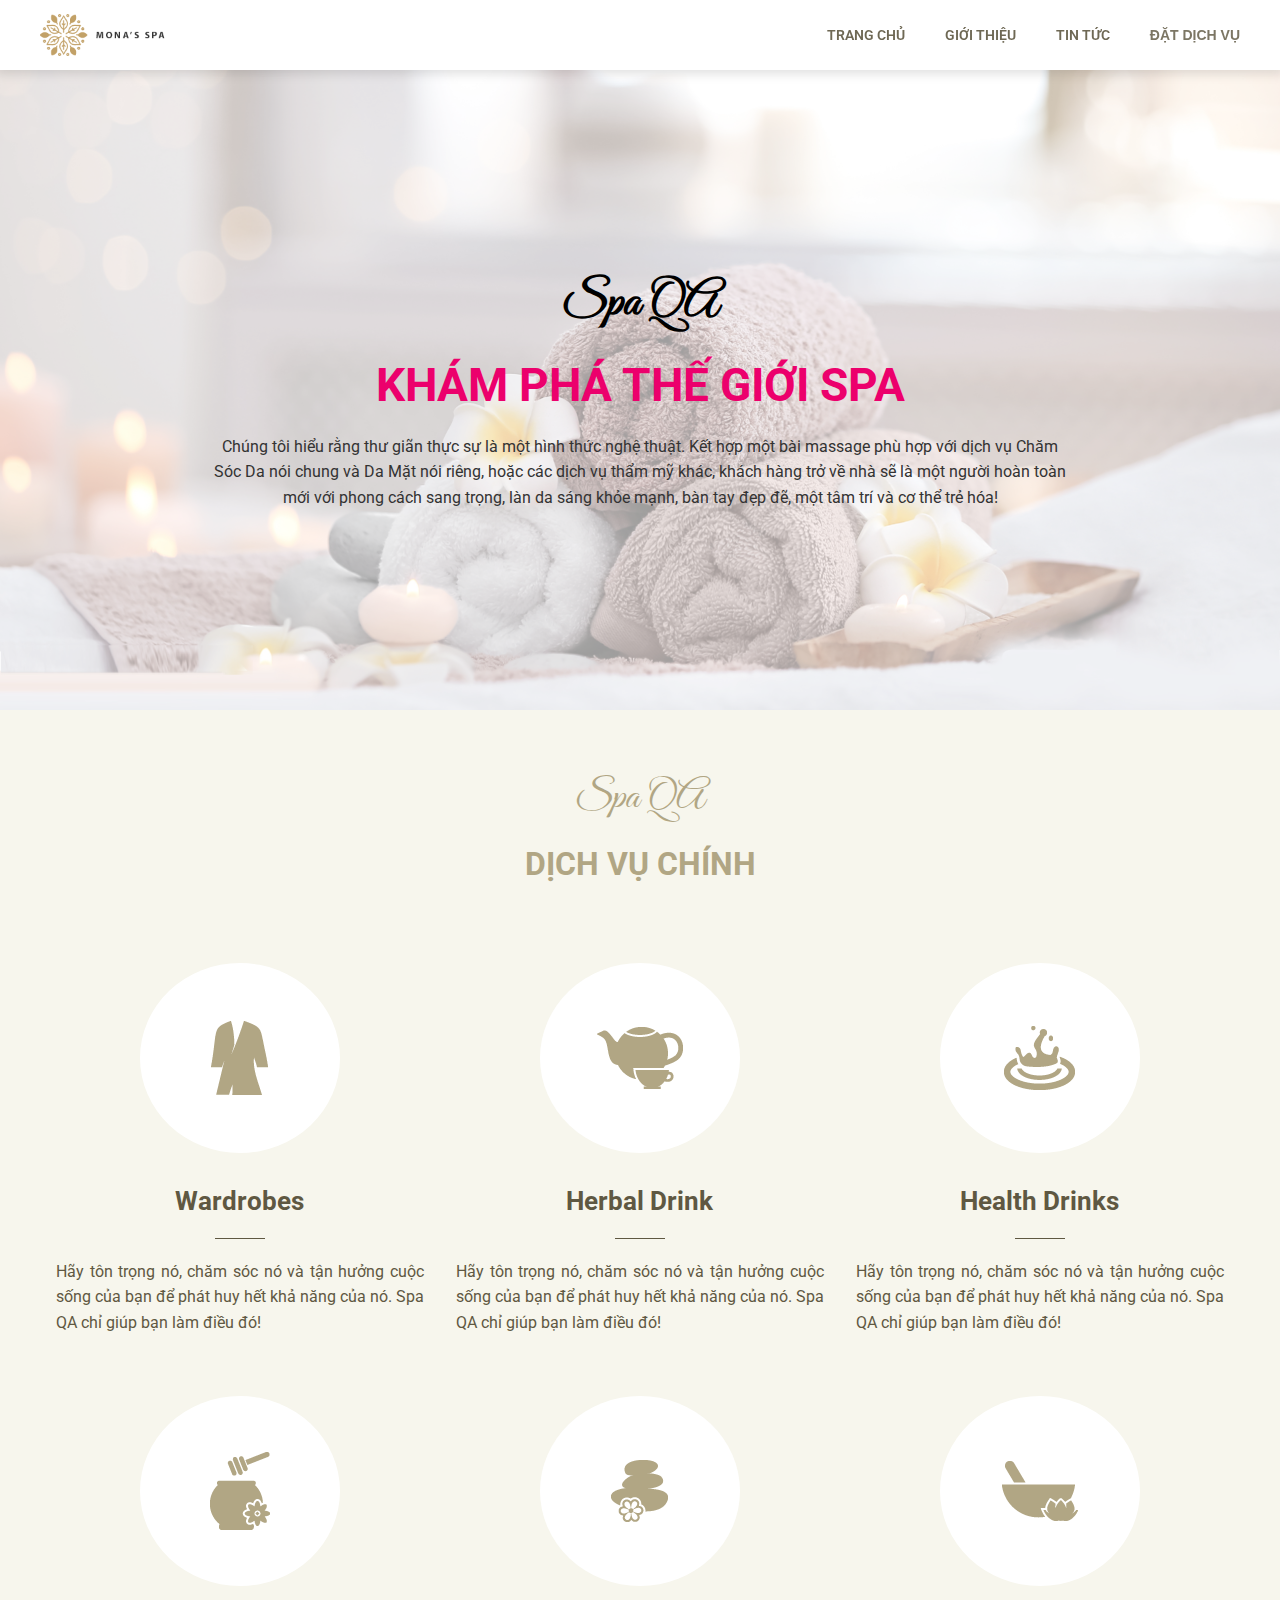
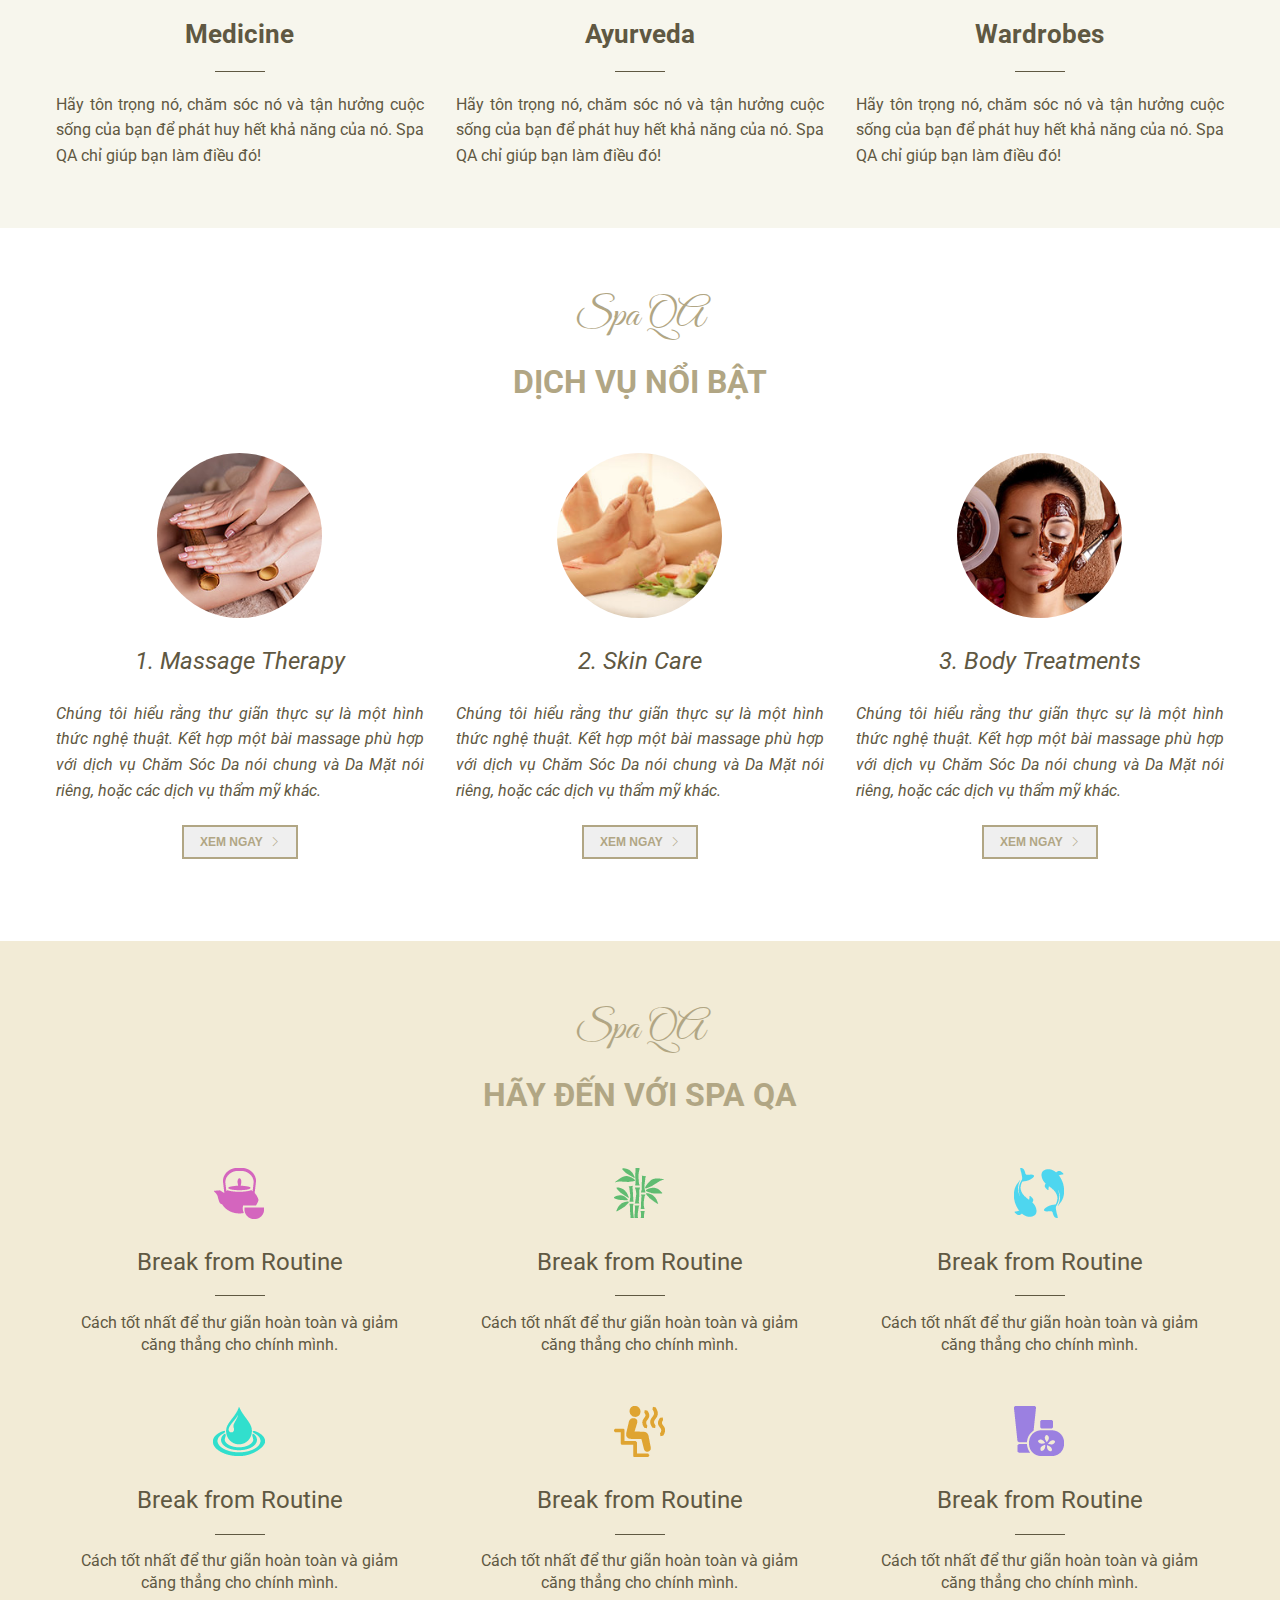
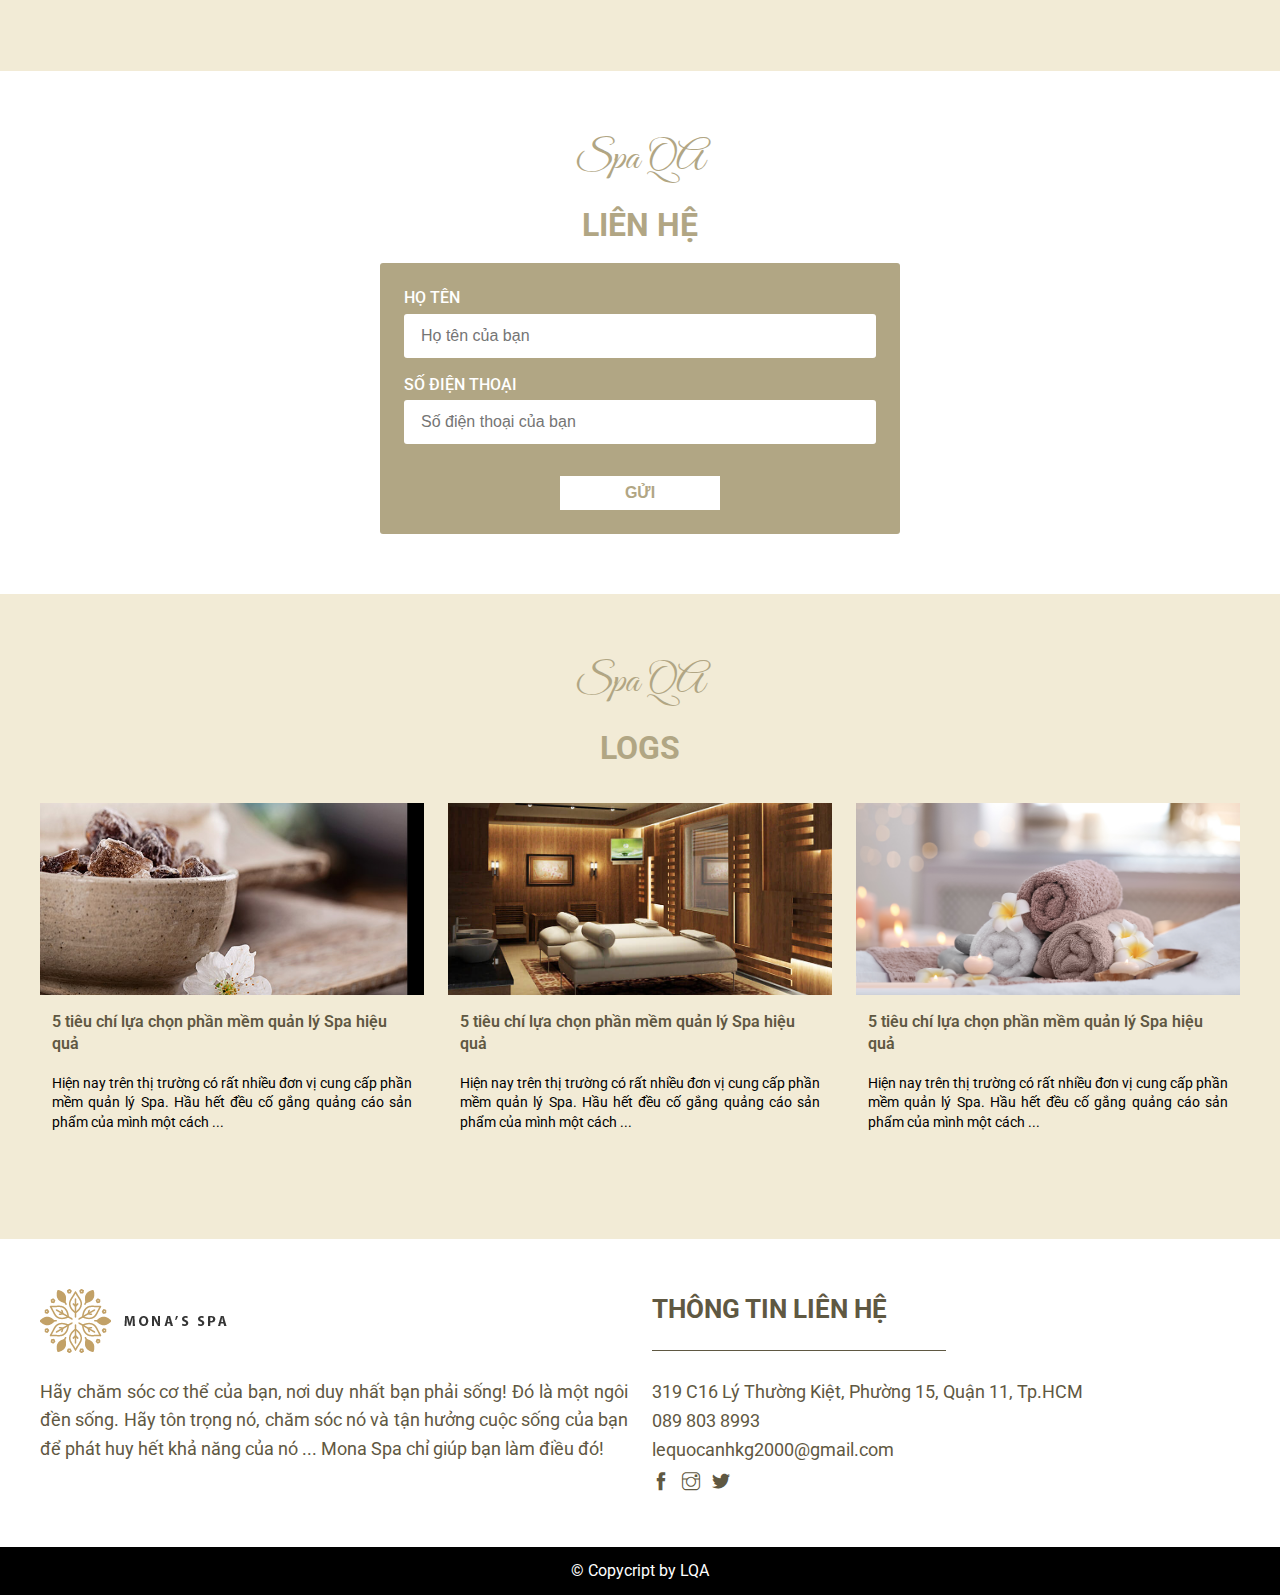
<file: index.html>
<!DOCTYPE html>
<html lang="en">
<head>
        <meta charset="UTF-8">
        <meta http-equiv="X-UA-Compatible" content="IE=edge">
        <meta name="viewport" content="width=device-width, initial-scale=1.0">
        <title>Document</title>
        <link rel="stylesheet" href="./assets/css/grid.css">
        <link rel="stylesheet" href="./assets/css/base.css">
        <link rel="stylesheet" href="./assets/css/styles.css">
        <link rel="stylesheet" href="./assets/css/reponsive.css">
        <link rel="stylesheet" href="./assets/fonts/icon/themify-icons/themify-icons.css">
        <link href="https://fonts.googleapis.com/css2?family=Roboto:wght@100;300;400;500;700&display=swap" rel="stylesheet">
        <link href="https://fonts.googleapis.com/css2?family=Great+Vibes&display=swap" rel="stylesheet">
        <!-- font-family: 'Great Vibes', cursive; -->
</head>
<body>
    <div class="main">
        <header class="header ">
            <div class="grid wide">
                <div class="header__body">
                    <div class="header__logo">
                        <img src="./assets/img/footer-logo.png" alt="logo" class="header__logo-image">
                    </div>
                    <ul class="nav" >
                        <li class="nav__item">
                            <a href="#" class="nav__link">Trang chủ</a>
                        </li>
                        <li class="nav__item">
                            <a href="./introduce.html" class="nav__link">Giới thiệu</a>
                        </li>
                        <li class="nav__item">
                            <a href="./news.html" class="nav__link">Tin tức</a>
                        </li>
                        <li class="nav__item">
                            <button class="nav__link nav__link-btn-modal js-btn-modal">Đặt dịch vụ</button>
                        </li>
                    </ul>
                </div>
            </div>

            <!-- Button on mobile start -->
            <button class="header__btn-mobile show-on-mobile js-btn-mobile">
                <i class="header__icon-mobile ti-menu"></i>
            </button>
        </header>

        <div class="content">
            <div class="slider">
                <div class="slider__wrapper">
                    <h3 class="slider__headding">Spa QA</h3>
                    <h3 class="slider__title">Khám phá thế giới spa</h3>
                    <p class="slider__text">Chúng tôi hiểu rằng thư giãn thực sự là một hình thức nghệ thuật. Kết hợp một bài massage phù hợp với dịch vụ Chăm Sóc Da nói chung và Da Mặt nói riêng, hoặc các dịch vụ thẩm mỹ khác, khách hàng trở về nhà sẽ là một người hoàn toàn mới với phong cách sang trọng, làn da sáng khỏe mạnh, bàn tay đẹp đẽ, một tâm trí và cơ thể trẻ hóa!</p>
                </div>
            </div>

            <!-- Services -->
            <div class="section bg-pink-light">
                <h3 class="section__heading">Spa QA</h3>
                <h1 class="section__title">DỊCH VỤ CHÍNH</h1>

                <div class="services">
                    <div class="grid wide">
                        <div class="row no-gutters">
                            <div class="col pc-4">
                                <div class="services__heading">
                                    <div class="services__circle">
                                        <img class="services__img" src="./assets/img/services/img1.png" alt="img1">
                                    </div>
                                </div>               
                                <h2 class="services__name">Wardrobes</h2>
                                <p class="services__description">Hãy tôn trọng nó, chăm sóc nó và tận hưởng cuộc sống của bạn để phát huy hết khả năng của nó. Spa QA chỉ giúp bạn làm điều đó!</p>
                            </div>

                            <div class="col pc-4">
                                <div class="services__heading">
                                    <div class="services__circle">
                                        <img class="services__img" src="./assets/img/services/img2.png" alt="img1">
                                    </div>
                                </div>               
                                <h2 class="services__name">Herbal Drink</h2>
                                <p class="services__description">Hãy tôn trọng nó, chăm sóc nó và tận hưởng cuộc sống của bạn để phát huy hết khả năng của nó. Spa QA chỉ giúp bạn làm điều đó!</p>
                            </div>

                            <div class="col pc-4">
                                <div class="services__heading">
                                    <div class="services__circle">
                                        <img class="services__img" src="./assets/img/services/img3.png" alt="img1">
                                    </div>
                                </div>               
                                <h2 class="services__name">Health Drinks</h2>
                                <p class="services__description">Hãy tôn trọng nó, chăm sóc nó và tận hưởng cuộc sống của bạn để phát huy hết khả năng của nó. Spa QA chỉ giúp bạn làm điều đó!</p>
                            </div>

                            <div class="col pc-4">
                                <div class="services__heading">
                                    <div class="services__circle">
                                        <img class="services__img" src="./assets/img/services/img4.png" alt="img1">
                                    </div>
                                </div>               
                                <h2 class="services__name">Medicine</h2>
                                <p class="services__description">Hãy tôn trọng nó, chăm sóc nó và tận hưởng cuộc sống của bạn để phát huy hết khả năng của nó. Spa QA chỉ giúp bạn làm điều đó!</p>
                            </div>

                            <div class="col pc-4">
                                <div class="services__heading">
                                    <div class="services__circle">
                                        <img class="services__img" src="./assets/img/services/img5.png" alt="img1">
                                    </div>
                                </div>               
                                <h2 class="services__name">Ayurveda</h2>
                                <p class="services__description">Hãy tôn trọng nó, chăm sóc nó và tận hưởng cuộc sống của bạn để phát huy hết khả năng của nó. Spa QA chỉ giúp bạn làm điều đó!</p>
                            </div>
                            
                            <div class="col pc-4">
                                <div class="services__heading">
                                    <div class="services__circle">
                                        <img class="services__img" src="./assets/img/services/img6.png" alt="img1">
                                    </div>
                                </div>               
                                <h2 class="services__name">Wardrobes</h2>
                                <p class="services__description">Hãy tôn trọng nó, chăm sóc nó và tận hưởng cuộc sống của bạn để phát huy hết khả năng của nó. Spa QA chỉ giúp bạn làm điều đó!</p>
                            </div>
                        </div>
                    </div>
                </div>
            </div>

            <!-- Services famous-->
            <div class="section">
                <h3 class="section__heading">Spa QA</h3>
                <h1 class="section__title">Dịch vụ nổi bật</h1>

                <div class="services-famous">
                    <div class="grid wide">
                        <div class="row no-gutters">
                            <div class="col pc-4">
                                <div class="services-famous__heading">
                                    <img src="./assets/img/services/img8.jpg" alt="img7" class="services-famous__img">
                                </div>
                                <h2 class="services-famous__name">1. Massage Therapy</h2>
                                <p class="services-famous__description">Chúng tôi hiểu rằng thư giãn thực sự là một hình thức nghệ thuật. Kết hợp một bài massage phù hợp với dịch vụ Chăm Sóc Da nói chung và Da Mặt nói riêng, hoặc các dịch vụ thẩm mỹ khác.</p>
                                <button class="btn services-famous__btn">Xem ngay
                                    <i class="ti-angle-right services-famous__icon"></i>
                                </button>
                            </div>

                            <div class="col pc-4">
                                <div class="services-famous__heading">
                                    <img src="./assets/img/services/img7.jpg" alt="img7" class="services-famous__img">
                                </div>
                                <h2 class="services-famous__name">2. Skin Care</h2>
                                <p class="services-famous__description">Chúng tôi hiểu rằng thư giãn thực sự là một hình thức nghệ thuật. Kết hợp một bài massage phù hợp với dịch vụ Chăm Sóc Da nói chung và Da Mặt nói riêng, hoặc các dịch vụ thẩm mỹ khác.</p>
                                <button class="btn services-famous__btn">Xem ngay
                                    <i class="ti-angle-right services-famous__icon"></i>
                                </button>
                            </div>

                            <div class="col pc-4">
                                <div class="services-famous__heading">
                                    <img src="./assets/img/services/img9.jpg" alt="img7" class="services-famous__img">
                                </div>
                                <h2 class="services-famous__name">3. Body Treatments</h2>
                                <p class="services-famous__description">Chúng tôi hiểu rằng thư giãn thực sự là một hình thức nghệ thuật. Kết hợp một bài massage phù hợp với dịch vụ Chăm Sóc Da nói chung và Da Mặt nói riêng, hoặc các dịch vụ thẩm mỹ khác.</p>
                                <button class="btn services-famous__btn">Xem ngay
                                    <i class="ti-angle-right services-famous__icon"></i>
                                </button>
                            </div>
                        </div>
                    </div>
                </div>
            </div>

            <!-- Invitation  -->
            <div class="section bg-pink-strong">
                <h3 class="section__heading">Spa QA</h3>
                <h1 class="section__title">Hãy đến với Spa QA</h1>

                <div class="invitation">
                    <div class="grid wide">
                        <div class="row no-gutters">
                            <div class="col pc-4">
                                <div class="invitation__heading">
                                    <img src="./assets/img/services/ic1.png" alt="" class="invitation__img">
                                </div>
                                <h2 class="invitation__name">Break from Routine</h2>
                                <p class="invitation__description">Cách tốt nhất để thư giãn hoàn toàn và giảm căng thẳng cho chính mình.</p>
                            </div>

                            <div class="col pc-4">
                                <div class="invitation__heading">
                                    <img src="./assets/img/services/ic2.png" alt="" class="invitation__img">
                                </div>
                                <h2 class="invitation__name">Break from Routine</h2>
                                <p class="invitation__description">Cách tốt nhất để thư giãn hoàn toàn và giảm căng thẳng cho chính mình.</p>
                            </div>

                            <div class="col pc-4">
                                <div class="invitation__heading">
                                    <img src="./assets/img/services/ic3.png" alt="" class="invitation__img">
                                </div>
                                <h2 class="invitation__name">Break from Routine</h2>
                                <p class="invitation__description">Cách tốt nhất để thư giãn hoàn toàn và giảm căng thẳng cho chính mình.</p>
                            </div>

                            <div class="col pc-4">
                                <div class="invitation__heading">
                                    <img src="./assets/img/services/ic4.png" alt="" class="invitation__img">
                                </div>
                                <h2 class="invitation__name">Break from Routine</h2>
                                <p class="invitation__description">Cách tốt nhất để thư giãn hoàn toàn và giảm căng thẳng cho chính mình.</p>
                            </div>

                            <div class="col pc-4">
                                <div class="invitation__heading">
                                    <img src="./assets/img/services/ic5.png" alt="" class="invitation__img">
                                </div>
                                <h2 class="invitation__name">Break from Routine</h2>
                                <p class="invitation__description">Cách tốt nhất để thư giãn hoàn toàn và giảm căng thẳng cho chính mình.</p>
                            </div>

                            <div class="col pc-4">
                                <div class="invitation__heading">
                                    <img src="./assets/img/services/ic6.png" alt="" class="invitation__img">
                                </div>
                                <h2 class="invitation__name">Break from Routine</h2>
                                <p class="invitation__description">Cách tốt nhất để thư giãn hoàn toàn và giảm căng thẳng cho chính mình.</p>
                            </div>
                        </div>
                    </div>
                </div>
            </div>

            <!-- Contact  -->
            <div class="section">
                <h3 class="section__heading">Spa QA</h3>
                <h1 class="section__title">Liên hệ</h1>

                <div class="contact">
                    <form class="contact__form" action="#">
                        <div class="grid">
                            <div class="row">
                                <div class="col pc-12 mb-12">
                                    <label for="name" class="contact__form-label">Họ tên</label>
                                    <input type="text" class="contact__form-control" name="name" id="name" placeholder="Họ tên của bạn">
                                </div>
                            </div>
                            <div class="row">
                                <div class="col pc-12 mb-12">
                                    <label for="phone" class="contact__form-label">Số điện thoại</label>
                                    <input type="text" class="contact__form-control" name="phone" id="phone" placeholder="Số điện thoại của bạn">
                                </div>
                            </div>
                        </div>
                        <div class="contact__btn">
                            <button class="btn contact__btn-form">GỬI</button>
                        </div>
                    </form>
                </div>
            </div>

            <div class="section bg-pink-strong">
                <h3 class="section__heading">Spa QA</h3>
                <h1 class="section__title">Logs</h1>

                <div class="blogs">
                    <div class="grid wide">
                        <div class="row">
                            <div class="col pc-4 mgb-30">
                                <div class="blogs__heading" style="background-image: url('./assets/img/services/blog1.jpg');"></div>
                                <div class="blogs__body">
                                    <h5 class="blogs__title">5 tiêu chí lựa chọn phần mềm quản lý Spa hiệu quả</h5>
                                    <p class="blogs__text">Hiện nay trên thị trường có rất nhiều đơn vị cung cấp phần mềm quản lý Spa. Hầu hết đều cố gắng quảng cáo sản phẩm của mình một cách ...</p>
                                </div>            
                            </div>

                            <div class="col pc-4 mgb-30">
                                <div class="blogs__heading" style="background-image: url('./assets/img/services/blog2.jpg')"></div>
                                <div class="blogs__body">
                                    <h5 class="blogs__title">5 tiêu chí lựa chọn phần mềm quản lý Spa hiệu quả</h5>
                                    <p class="blogs__text">Hiện nay trên thị trường có rất nhiều đơn vị cung cấp phần mềm quản lý Spa. Hầu hết đều cố gắng quảng cáo sản phẩm của mình một cách ...</p>
                                </div>            
                            </div>

                            <div class="col pc-4 mgb-30">     
                                <div class="blogs__heading" style="background-image: url('./assets/img/services/blog3.jpg') "></div>
                                <div class="blogs__body">
                                    <h5 class="blogs__title">5 tiêu chí lựa chọn phần mềm quản lý Spa hiệu quả</h5>
                                    <p class="blogs__text">Hiện nay trên thị trường có rất nhiều đơn vị cung cấp phần mềm quản lý Spa. Hầu hết đều cố gắng quảng cáo sản phẩm của mình một cách ...</p>
                                </div>            
                            </div>
                            
                        </div>
                    </div>
                </div>
            </div>

            
        </div>
        <!-- modal -->
        <div class="modal js-modal">
            <div class="modal__dialog js-modal-dialog">
                <div class="modal__content">
                    <div class="modal__heading">
                        <div class="modal__heading-title">
                            <h1 class="modal__heading-text">
                                Đăng ký dịch vụ
                            </h1>
                        </div>
                    </div>
                    <div class="modal__body">
                        <form action="#" class="modal__form js-modal-form">
                            <label id="modalName" class="modal__label">Họ tên</label>
                            <input type="text" class="modal__control" id="modalName" placeholder="Nhập họ tên" required>

                            <label id="modalPhone" class="modal__label">Số điện thoại</label>
                            <input type="text" class="modal__control" id="modalPhone" placeholder="Nhập số điện thoại" required>

                            <label id="modalServices" class="modal__label">Dịch vụ</label>
                            <select name="" id="" class="modal__select" required>
                                <option value="" class="modal__option">--Chọn dịch vụ--</option>
                                <option value="Service 1" class="modal__option">Service 1</option>
                                <option value="Service 2" class="modal__option">Service 2</option>
                                <option value="Service 3" class="modal__option">Service 3</option>
                            </select>
                        </form>                     
                    </div>
                    <div class="modal__footer">
                        <button class="btn modal__btn btn--green js-btn-submit">Gửi</button>
                        <button class="btn modal__btn btn--red js-btn-cancle">Hủy</button>
                    </div>
                </div>
            </div>
        </div>

        <!-- footer  -->
        <footer class="footer">
            <div class="footer__heading">
                <div class="grid wide">
                    <div class="row">
                        <div class="col pc-6 mgb-30">
                            <div class="footer__heading-logo">
                                <img  src="./assets/img/footer-logo.png" class="footer__heading-img" alt="">
                            </div>
                            <p class="footer__heading-text">Hãy chăm sóc cơ thể của bạn, nơi duy nhất bạn phải sống! Đó là một ngôi đền sống. Hãy tôn trọng nó, chăm sóc nó và tận hưởng cuộc sống của bạn để phát huy hết khả năng của nó ... Mona Spa chỉ giúp bạn làm điều đó!</p>
                        </div>
                        <div class="col pc-6">
                            <h2 class="footer__heading-contact">Thông tin liên hệ</h2>
                            <div class="footer__heading-detail">
                                <p class="footer__heading-address">319 C16 Lý Thường Kiệt, Phường 15, Quận 11, Tp.HCM</p>
                                <a href="#" class="footer__heading-phone">089 803 8993</a>
                                <a href="#" class="footer__heading-email-link">lequocanhkg2000@gmail.com</a>
                                <div class="footer__heading-social">
                                    <a href="#" class="footer__heading-social-link" >
                                        <i class="footer__heading-social-icon ti-facebook"></i>
                                    </a>
                                    <a href="#" class="footer__heading-social-link" >
                                        <i class="footer__heading-social-icon ti-instagram"></i>
                                    </a>
                                    <a href="#" class="footer__heading-social-link" >
                                        <i class="footer__heading-social-icon ti-twitter-alt"></i>
                                    </a>       
                                </div>
                            </div>
                        </div>
                    </div>
                </div>
            </div>
            <div class="footer__copycript">
                <p class="footer__copycript-text">© Copycript by LQA</p>
            </div>
        </footer>
    </div>
    <script src="./javascript.js"></script>
</body>
</html>
</file>
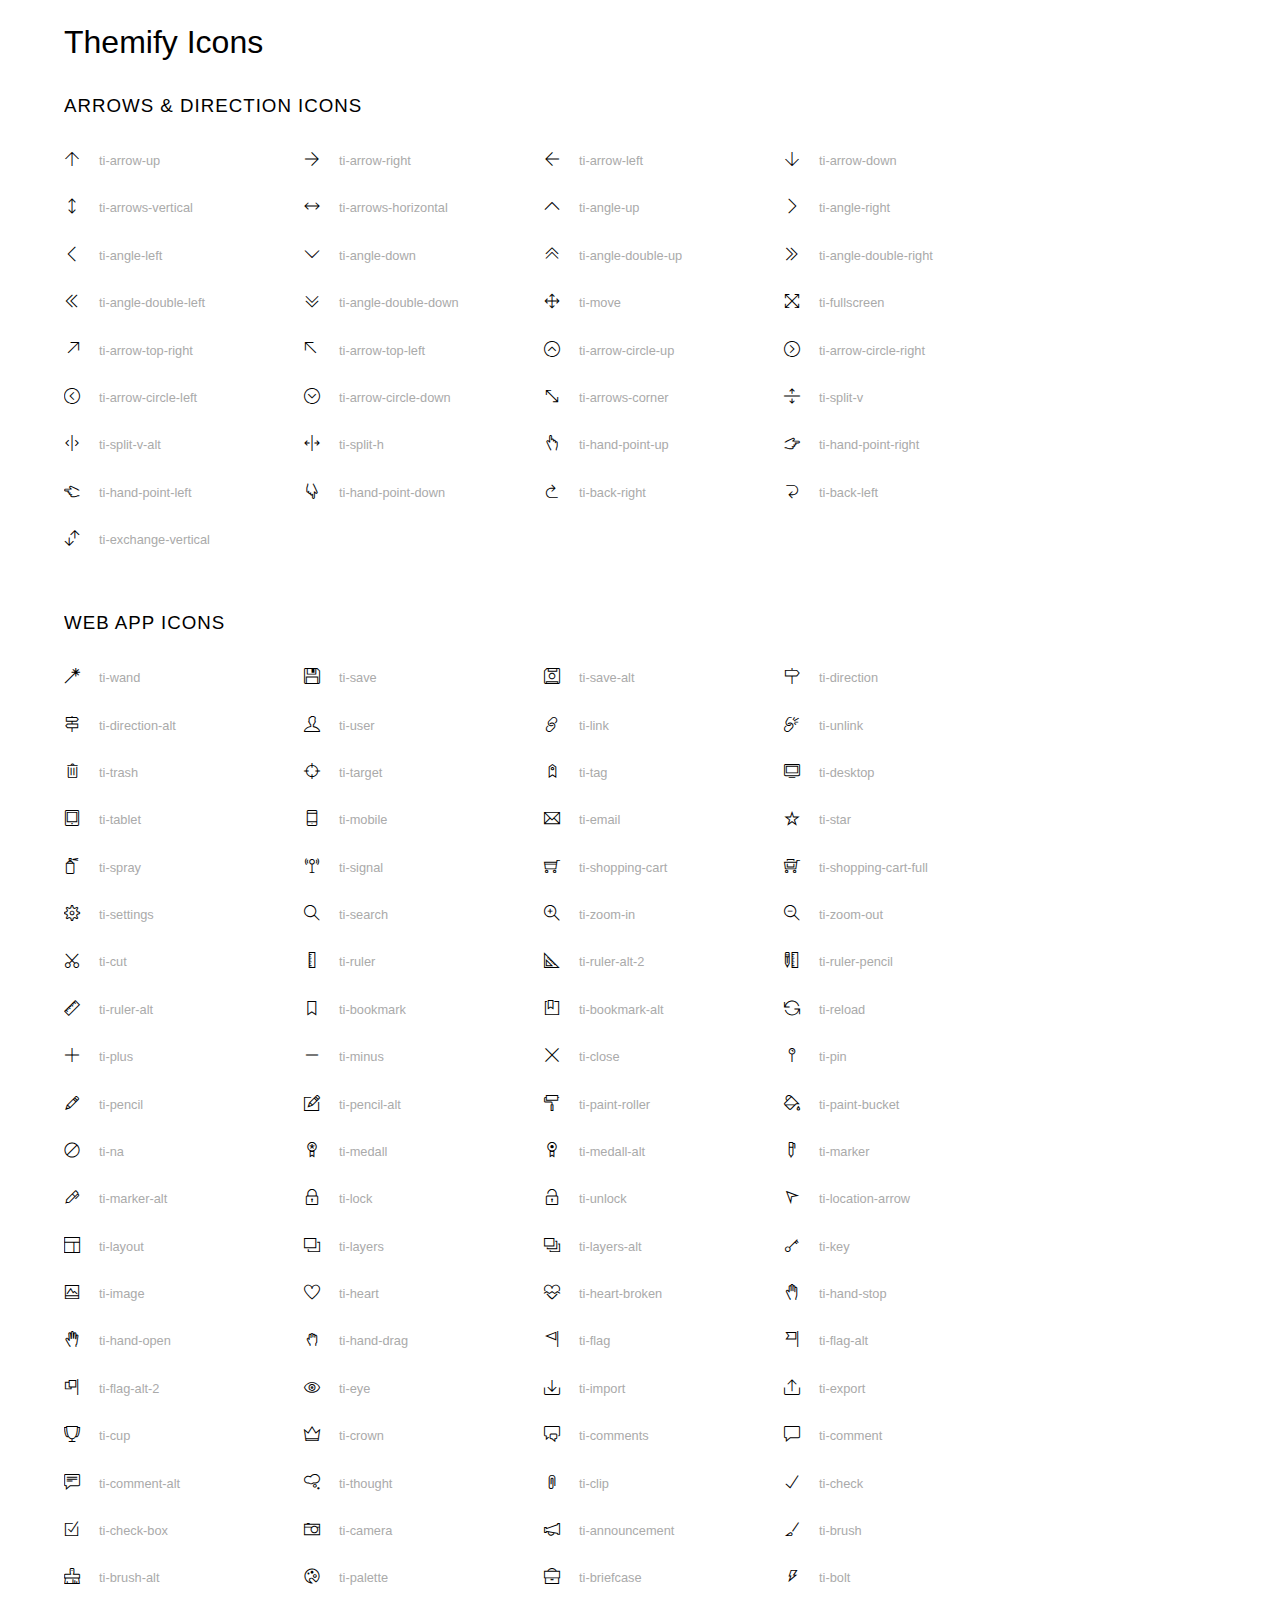
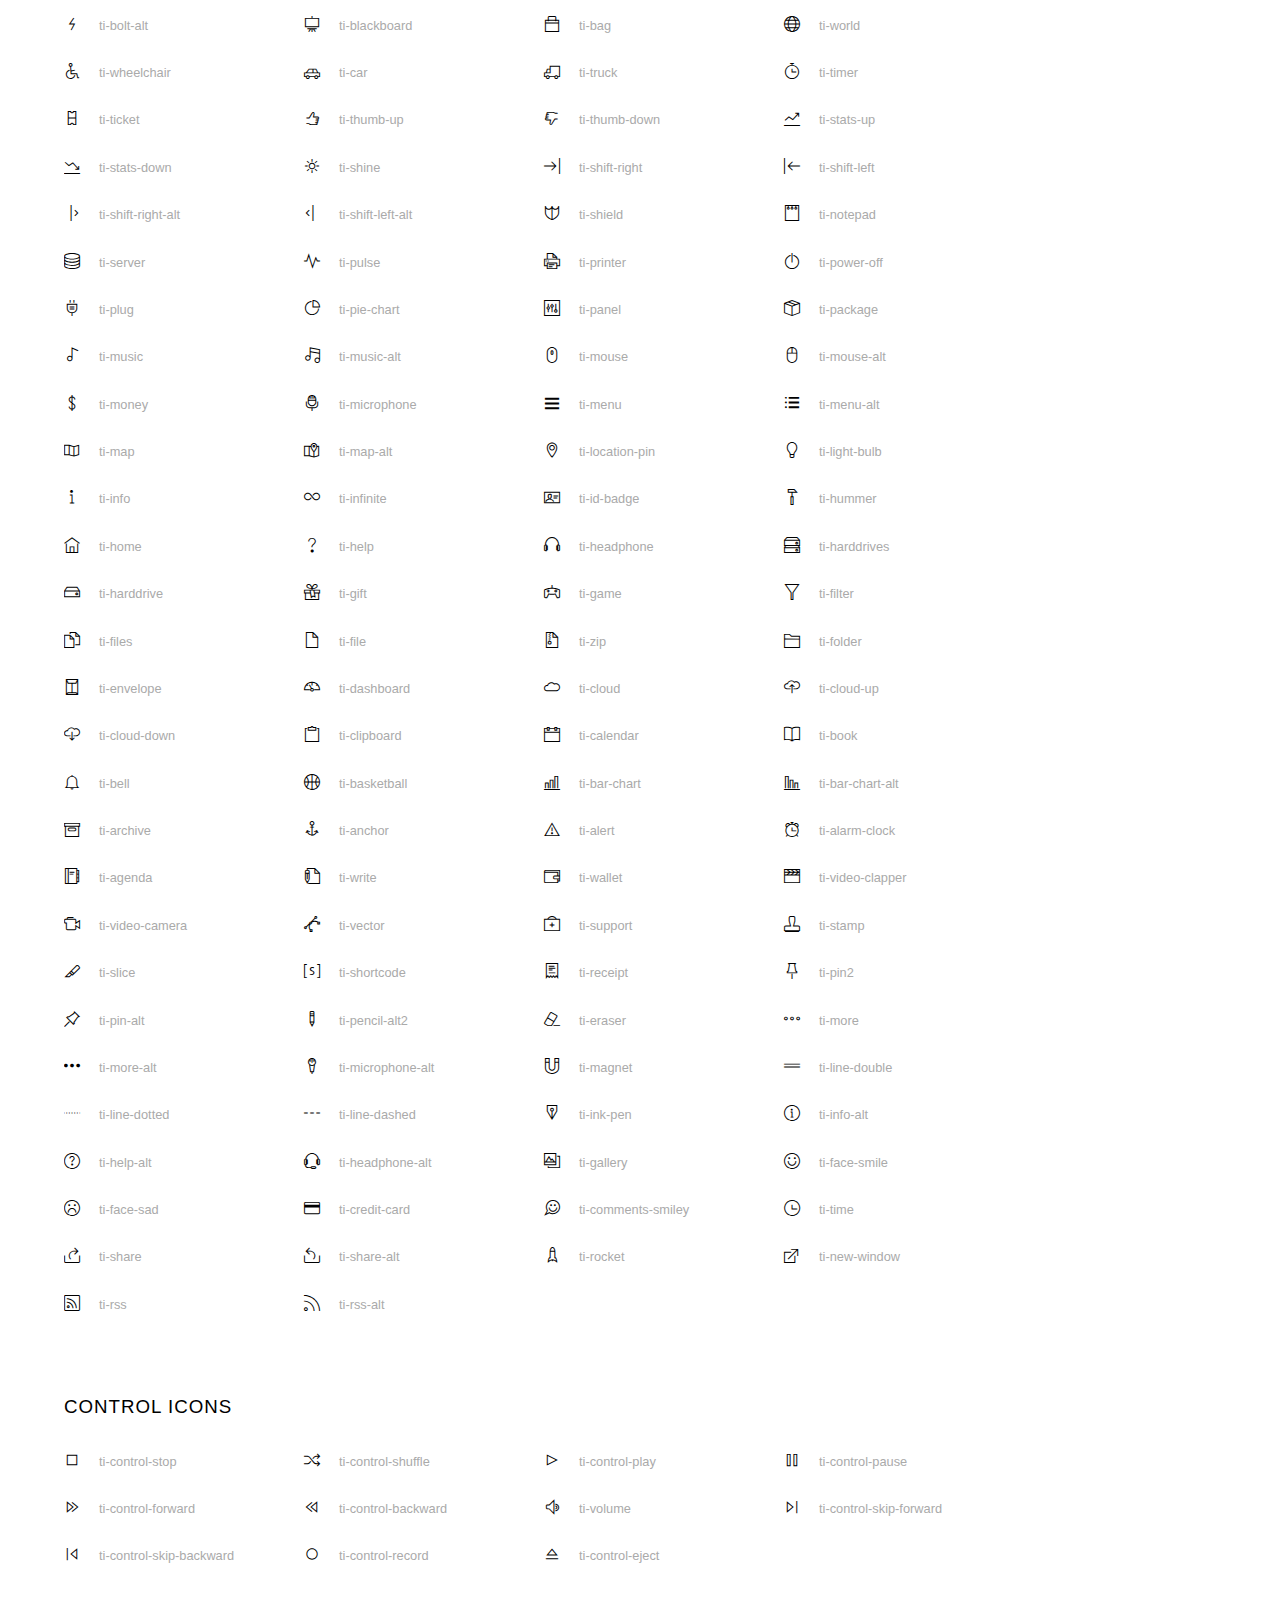
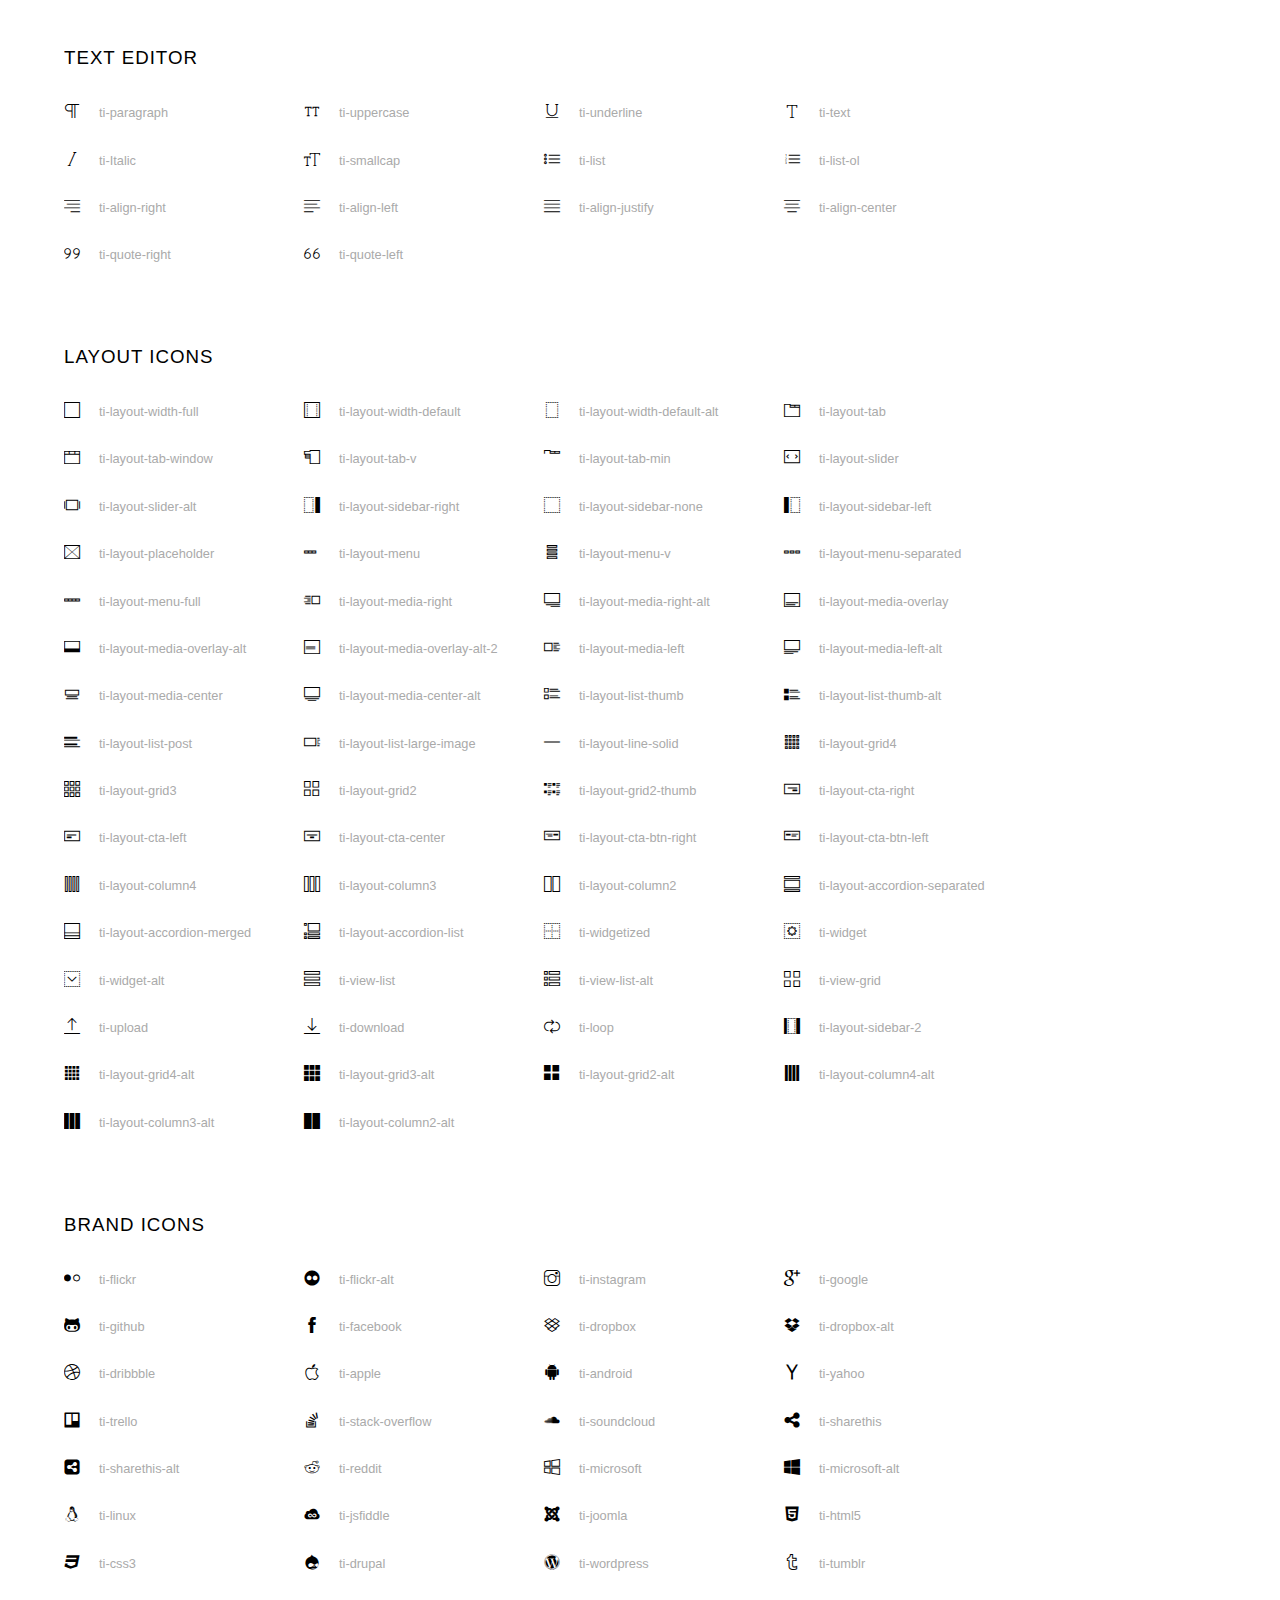
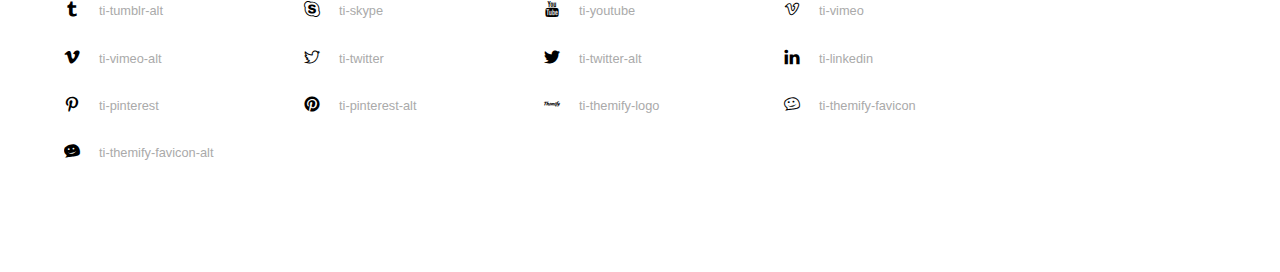
<file: assets/fonts/icon/themify-icons/index.html>
<!doctype html>
<html>
<head>
	<meta charset="utf-8">
	<title>Themify Icon Font</title>
	<meta name="viewport" content="width=device-width">
	<link rel="stylesheet" href="demo-files/demo.css">
	<link rel="stylesheet" href="themify-icons.css">
	<!--[if lt IE 8]><!-->
	<link rel="stylesheet" href="ie7/ie7.css">
	<!--<![endif]-->
</head>
<body>
	<h1>Themify Icons</h1>

	<div class="icon-section">

		<div class="icon-section">
			<h3>Arrows &amp; Direction Icons </h3>

			<div class="icon-container">
				<span class="ti-arrow-up"></span><span class="icon-name"> ti-arrow-up</span>
			</div>
			<div class="icon-container">
				<span class="ti-arrow-right"></span><span class="icon-name"> ti-arrow-right</span>
			</div>
			<div class="icon-container">
				<span class="ti-arrow-left"></span><span class="icon-name"> ti-arrow-left</span>
			</div>
			<div class="icon-container">
				<span class="ti-arrow-down"></span><span class="icon-name"> ti-arrow-down</span>
			</div>
			<div class="icon-container">
				<span class="ti-arrows-vertical"></span><span class="icon-name"> ti-arrows-vertical</span>
			</div>
			<div class="icon-container">
				<span class="ti-arrows-horizontal"></span><span class="icon-name"> ti-arrows-horizontal</span>
			</div>
			<div class="icon-container">
				<span class="ti-angle-up"></span><span class="icon-name"> ti-angle-up</span>
			</div>
			<div class="icon-container">
				<span class="ti-angle-right"></span><span class="icon-name"> ti-angle-right</span>
			</div>
			<div class="icon-container">
				<span class="ti-angle-left"></span><span class="icon-name"> ti-angle-left</span>
			</div>
			<div class="icon-container">
				<span class="ti-angle-down"></span><span class="icon-name"> ti-angle-down</span>
			</div>	
			<div class="icon-container">
				<span class="ti-angle-double-up"></span><span class="icon-name"> ti-angle-double-up</span>
			</div>
			<div class="icon-container">
				<span class="ti-angle-double-right"></span><span class="icon-name"> ti-angle-double-right</span>
			</div>
			<div class="icon-container">
				<span class="ti-angle-double-left"></span><span class="icon-name"> ti-angle-double-left</span>
			</div>
			<div class="icon-container">
				<span class="ti-angle-double-down"></span><span class="icon-name"> ti-angle-double-down</span>
			</div>					
			<div class="icon-container">
				<span class="ti-move"></span><span class="icon-name"> ti-move</span>
			</div>
			<div class="icon-container">
				<span class="ti-fullscreen"></span><span class="icon-name"> ti-fullscreen</span>
			</div>
			<div class="icon-container">
				<span class="ti-arrow-top-right"></span><span class="icon-name"> ti-arrow-top-right</span>
			</div>
			<div class="icon-container">
				<span class="ti-arrow-top-left"></span><span class="icon-name"> ti-arrow-top-left</span>
			</div>
			<div class="icon-container">
				<span class="ti-arrow-circle-up"></span><span class="icon-name"> ti-arrow-circle-up</span>
			</div>
			<div class="icon-container">
				<span class="ti-arrow-circle-right"></span><span class="icon-name"> ti-arrow-circle-right</span>
			</div>
			<div class="icon-container">
				<span class="ti-arrow-circle-left"></span><span class="icon-name"> ti-arrow-circle-left</span>
			</div>
			<div class="icon-container">
				<span class="ti-arrow-circle-down"></span><span class="icon-name"> ti-arrow-circle-down</span>
			</div>
			<div class="icon-container">
				<span class="ti-arrows-corner"></span><span class="icon-name"> ti-arrows-corner</span>
			</div>
			<div class="icon-container">
				<span class="ti-split-v"></span><span class="icon-name"> ti-split-v</span>
			</div>

			<div class="icon-container">
				<span class="ti-split-v-alt"></span><span class="icon-name"> ti-split-v-alt</span>
			</div>
			<div class="icon-container">
				<span class="ti-split-h"></span><span class="icon-name"> ti-split-h</span>
			</div>
			<div class="icon-container">
				<span class="ti-hand-point-up"></span><span class="icon-name"> ti-hand-point-up</span>
			</div>
			<div class="icon-container">
				<span class="ti-hand-point-right"></span><span class="icon-name"> ti-hand-point-right</span>
			</div>
			<div class="icon-container">
				<span class="ti-hand-point-left"></span><span class="icon-name"> ti-hand-point-left</span>
			</div>
			<div class="icon-container">
				<span class="ti-hand-point-down"></span><span class="icon-name"> ti-hand-point-down</span>
			</div>
			<div class="icon-container">
				<span class="ti-back-right"></span><span class="icon-name"> ti-back-right</span>
			</div>
			<div class="icon-container">
				<span class="ti-back-left"></span><span class="icon-name"> ti-back-left</span>
			</div>
			<div class="icon-container">
				<span class="ti-exchange-vertical"></span><span class="icon-name"> ti-exchange-vertical</span>
			</div>

		</div> <!-- Arrows Icons -->



		<h3>Web App Icons</h3>
		
		<div class="icon-section">

			<div class="icon-container">
				<span class="ti-wand"></span><span class="icon-name"> ti-wand</span>
			</div>
			<div class="icon-container">
				<span class="ti-save"></span><span class="icon-name"> ti-save</span>
			</div>
			<div class="icon-container">
				<span class="ti-save-alt"></span><span class="icon-name"> ti-save-alt</span>
			</div>

			<div class="icon-container">
				<span class="ti-direction"></span><span class="icon-name"> ti-direction</span>
			</div>
			<div class="icon-container">
				<span class="ti-direction-alt"></span><span class="icon-name"> ti-direction-alt</span>
			</div>
			<div class="icon-container">
				<span class="ti-user"></span><span class="icon-name"> ti-user</span>
			</div>
			<div class="icon-container">
				<span class="ti-link"></span><span class="icon-name"> ti-link</span>
			</div>
			<div class="icon-container">
				<span class="ti-unlink"></span><span class="icon-name"> ti-unlink</span>
			</div>
			<div class="icon-container">
				<span class="ti-trash"></span><span class="icon-name"> ti-trash</span>
			</div>
			<div class="icon-container">
				<span class="ti-target"></span><span class="icon-name"> ti-target</span>
			</div>
			<div class="icon-container">
				<span class="ti-tag"></span><span class="icon-name"> ti-tag</span>
			</div>
			<div class="icon-container">
				<span class="ti-desktop"></span><span class="icon-name"> ti-desktop</span>
			</div>
			<div class="icon-container">
				<span class="ti-tablet"></span><span class="icon-name"> ti-tablet</span>
			</div>
			<div class="icon-container">
				<span class="ti-mobile"></span><span class="icon-name"> ti-mobile</span>
			</div>
			<div class="icon-container">
				<span class="ti-email"></span><span class="icon-name"> ti-email</span>
			</div>	
			<div class="icon-container">
				<span class="ti-star"></span><span class="icon-name"> ti-star</span>
			</div>
			<div class="icon-container">
				<span class="ti-spray"></span><span class="icon-name"> ti-spray</span>
			</div>
			<div class="icon-container">
				<span class="ti-signal"></span><span class="icon-name"> ti-signal</span>
			</div>
			<div class="icon-container">
				<span class="ti-shopping-cart"></span><span class="icon-name"> ti-shopping-cart</span>
			</div>
			<div class="icon-container">
				<span class="ti-shopping-cart-full"></span><span class="icon-name"> ti-shopping-cart-full</span>
			</div>
			<div class="icon-container">
				<span class="ti-settings"></span><span class="icon-name"> ti-settings</span>
			</div>
			<div class="icon-container">
				<span class="ti-search"></span><span class="icon-name"> ti-search</span>
			</div>
			<div class="icon-container">
				<span class="ti-zoom-in"></span><span class="icon-name"> ti-zoom-in</span>
			</div>
			<div class="icon-container">
				<span class="ti-zoom-out"></span><span class="icon-name"> ti-zoom-out</span>
			</div>
			<div class="icon-container">
				<span class="ti-cut"></span><span class="icon-name"> ti-cut</span>
			</div>
			<div class="icon-container">
				<span class="ti-ruler"></span><span class="icon-name"> ti-ruler</span>
			</div>
			<div class="icon-container">
				<span class="ti-ruler-alt-2"></span><span class="icon-name"> ti-ruler-alt-2</span>
			</div>			
			<div class="icon-container">
				<span class="ti-ruler-pencil"></span><span class="icon-name"> ti-ruler-pencil</span>
			</div>
			<div class="icon-container">
				<span class="ti-ruler-alt"></span><span class="icon-name"> ti-ruler-alt</span>
			</div>
			<div class="icon-container">
				<span class="ti-bookmark"></span><span class="icon-name"> ti-bookmark</span>
			</div>
			<div class="icon-container">
				<span class="ti-bookmark-alt"></span><span class="icon-name"> ti-bookmark-alt</span>
			</div>
			<div class="icon-container">
				<span class="ti-reload"></span><span class="icon-name"> ti-reload</span>
			</div>
			<div class="icon-container">
				<span class="ti-plus"></span><span class="icon-name"> ti-plus</span>
			</div>
			<div class="icon-container">
				<span class="ti-minus"></span><span class="icon-name"> ti-minus</span>
			</div>
			<div class="icon-container">
				<span class="ti-close"></span><span class="icon-name"> ti-close</span>
			</div>			
			<div class="icon-container">
				<span class="ti-pin"></span><span class="icon-name"> ti-pin</span>
			</div>
			<div class="icon-container">
				<span class="ti-pencil"></span><span class="icon-name"> ti-pencil</span>
			</div>
					
		  	<div class="icon-container">
				<span class="ti-pencil-alt"></span><span class="icon-name"> ti-pencil-alt</span>
			</div>
			<div class="icon-container">
				<span class="ti-paint-roller"></span><span class="icon-name"> ti-paint-roller</span>
			</div>
			<div class="icon-container">
				<span class="ti-paint-bucket"></span><span class="icon-name"> ti-paint-bucket</span>
			</div>
			<div class="icon-container">
				<span class="ti-na"></span><span class="icon-name"> ti-na</span>
			</div>
			<div class="icon-container">
				<span class="ti-medall"></span><span class="icon-name"> ti-medall</span>
			</div>
			<div class="icon-container">
				<span class="ti-medall-alt"></span><span class="icon-name"> ti-medall-alt</span>
			</div>
			<div class="icon-container">
				<span class="ti-marker"></span><span class="icon-name"> ti-marker</span>
			</div>
			<div class="icon-container">
				<span class="ti-marker-alt"></span><span class="icon-name"> ti-marker-alt</span>
			</div>

			<div class="icon-container">
				<span class="ti-lock"></span><span class="icon-name"> ti-lock</span>
			</div>
			<div class="icon-container">
				<span class="ti-unlock"></span><span class="icon-name"> ti-unlock</span>
			</div>
			<div class="icon-container">
				<span class="ti-location-arrow"></span><span class="icon-name"> ti-location-arrow</span>
			</div>
			<div class="icon-container">
				<span class="ti-layout"></span><span class="icon-name"> ti-layout</span>
			</div>
			<div class="icon-container">
				<span class="ti-layers"></span><span class="icon-name"> ti-layers</span>
			</div>
			<div class="icon-container">
				<span class="ti-layers-alt"></span><span class="icon-name"> ti-layers-alt</span>
			</div>
			<div class="icon-container">
				<span class="ti-key"></span><span class="icon-name"> ti-key</span>
			</div>
			<div class="icon-container">
				<span class="ti-image"></span><span class="icon-name"> ti-image</span>
			</div>
			<div class="icon-container">
				<span class="ti-heart"></span><span class="icon-name"> ti-heart</span>
			</div>
			<div class="icon-container">
				<span class="ti-heart-broken"></span><span class="icon-name"> ti-heart-broken</span>
			</div>
			<div class="icon-container">
				<span class="ti-hand-stop"></span><span class="icon-name"> ti-hand-stop</span>
			</div>
			<div class="icon-container">
				<span class="ti-hand-open"></span><span class="icon-name"> ti-hand-open</span>
			</div>
			<div class="icon-container">
				<span class="ti-hand-drag"></span><span class="icon-name"> ti-hand-drag</span>
			</div>
			<div class="icon-container">
				<span class="ti-flag"></span><span class="icon-name"> ti-flag</span>
			</div>
			<div class="icon-container">
				<span class="ti-flag-alt"></span><span class="icon-name"> ti-flag-alt</span>
			</div>
			<div class="icon-container">
				<span class="ti-flag-alt-2"></span><span class="icon-name"> ti-flag-alt-2</span>
			</div>
			<div class="icon-container">
				<span class="ti-eye"></span><span class="icon-name"> ti-eye</span>
			</div>
			<div class="icon-container">
				<span class="ti-import"></span><span class="icon-name"> ti-import</span>
			</div>			
			<div class="icon-container">
				<span class="ti-export"></span><span class="icon-name"> ti-export</span>
			</div>
			<div class="icon-container">
				<span class="ti-cup"></span><span class="icon-name"> ti-cup</span>
			</div>
			<div class="icon-container">
				<span class="ti-crown"></span><span class="icon-name"> ti-crown</span>
			</div>
			<div class="icon-container">
				<span class="ti-comments"></span><span class="icon-name"> ti-comments</span>
			</div>
			<div class="icon-container">
				<span class="ti-comment"></span><span class="icon-name"> ti-comment</span>
			</div>
			<div class="icon-container">
				<span class="ti-comment-alt"></span><span class="icon-name"> ti-comment-alt</span>
			</div>
			<div class="icon-container">
				<span class="ti-thought"></span><span class="icon-name"> ti-thought</span>
			</div>			
			<div class="icon-container">
				<span class="ti-clip"></span><span class="icon-name"> ti-clip</span>
			</div>

			<div class="icon-container">
				<span class="ti-check"></span><span class="icon-name"> ti-check</span>
			</div>
			<div class="icon-container">
				<span class="ti-check-box"></span><span class="icon-name"> ti-check-box</span>
			</div>
			<div class="icon-container">
				<span class="ti-camera"></span><span class="icon-name"> ti-camera</span>
			</div>
			<div class="icon-container">
				<span class="ti-announcement"></span><span class="icon-name"> ti-announcement</span>
			</div>
			<div class="icon-container">
				<span class="ti-brush"></span><span class="icon-name"> ti-brush</span>
			</div>
			<div class="icon-container">
				<span class="ti-brush-alt"></span><span class="icon-name"> ti-brush-alt</span>
			</div>
			<div class="icon-container">
				<span class="ti-palette"></span><span class="icon-name"> ti-palette</span>
			</div>			
			<div class="icon-container">
				<span class="ti-briefcase"></span><span class="icon-name"> ti-briefcase</span>
			</div>
			<div class="icon-container">
				<span class="ti-bolt"></span><span class="icon-name"> ti-bolt</span>
			</div>
			<div class="icon-container">
				<span class="ti-bolt-alt"></span><span class="icon-name"> ti-bolt-alt</span>
			</div>
			<div class="icon-container">
				<span class="ti-blackboard"></span><span class="icon-name"> ti-blackboard</span>
			</div>
			<div class="icon-container">
				<span class="ti-bag"></span><span class="icon-name"> ti-bag</span>
			</div>
			<div class="icon-container">
				<span class="ti-world"></span><span class="icon-name"> ti-world</span>
			</div>
			<div class="icon-container">
				<span class="ti-wheelchair"></span><span class="icon-name"> ti-wheelchair</span>
			</div>
			<div class="icon-container">
				<span class="ti-car"></span><span class="icon-name"> ti-car</span>
			</div>
			<div class="icon-container">
				<span class="ti-truck"></span><span class="icon-name"> ti-truck</span>
			</div>
			<div class="icon-container">
				<span class="ti-timer"></span><span class="icon-name"> ti-timer</span>
			</div>
			<div class="icon-container">
				<span class="ti-ticket"></span><span class="icon-name"> ti-ticket</span>
			</div>
			<div class="icon-container">
				<span class="ti-thumb-up"></span><span class="icon-name"> ti-thumb-up</span>
			</div>
			<div class="icon-container">
				<span class="ti-thumb-down"></span><span class="icon-name"> ti-thumb-down</span>
			</div>

			<div class="icon-container">
				<span class="ti-stats-up"></span><span class="icon-name"> ti-stats-up</span>
			</div>
			<div class="icon-container">
				<span class="ti-stats-down"></span><span class="icon-name"> ti-stats-down</span>
			</div>
			<div class="icon-container">
				<span class="ti-shine"></span><span class="icon-name"> ti-shine</span>
			</div>
			<div class="icon-container">
				<span class="ti-shift-right"></span><span class="icon-name"> ti-shift-right</span>
			</div>
			<div class="icon-container">
				<span class="ti-shift-left"></span><span class="icon-name"> ti-shift-left</span>
			</div>

			<div class="icon-container">
				<span class="ti-shift-right-alt"></span><span class="icon-name"> ti-shift-right-alt</span>
			</div>
			<div class="icon-container">
				<span class="ti-shift-left-alt"></span><span class="icon-name"> ti-shift-left-alt</span>
			</div>
			<div class="icon-container">
				<span class="ti-shield"></span><span class="icon-name"> ti-shield</span>
			</div>
			<div class="icon-container">
				<span class="ti-notepad"></span><span class="icon-name"> ti-notepad</span>
			</div>
			<div class="icon-container">
				<span class="ti-server"></span><span class="icon-name"> ti-server</span>
			</div>

			<div class="icon-container">
				<span class="ti-pulse"></span><span class="icon-name"> ti-pulse</span>
			</div>
			<div class="icon-container">
				<span class="ti-printer"></span><span class="icon-name"> ti-printer</span>
			</div>
			<div class="icon-container">
				<span class="ti-power-off"></span><span class="icon-name"> ti-power-off</span>
			</div>
			<div class="icon-container">
				<span class="ti-plug"></span><span class="icon-name"> ti-plug</span>
			</div>
			<div class="icon-container">
				<span class="ti-pie-chart"></span><span class="icon-name"> ti-pie-chart</span>
			</div>

			<div class="icon-container">
				<span class="ti-panel"></span><span class="icon-name"> ti-panel</span>
			</div>
			<div class="icon-container">
				<span class="ti-package"></span><span class="icon-name"> ti-package</span>
			</div>
			<div class="icon-container">
				<span class="ti-music"></span><span class="icon-name"> ti-music</span>
			</div>
			<div class="icon-container">
				<span class="ti-music-alt"></span><span class="icon-name"> ti-music-alt</span>
			</div>
			<div class="icon-container">
				<span class="ti-mouse"></span><span class="icon-name"> ti-mouse</span>
			</div>
			<div class="icon-container">
				<span class="ti-mouse-alt"></span><span class="icon-name"> ti-mouse-alt</span>
			</div>
			<div class="icon-container">
				<span class="ti-money"></span><span class="icon-name"> ti-money</span>
			</div>
			<div class="icon-container">
				<span class="ti-microphone"></span><span class="icon-name"> ti-microphone</span>
			</div>
			<div class="icon-container">
				<span class="ti-menu"></span><span class="icon-name"> ti-menu</span>
			</div>
			<div class="icon-container">
				<span class="ti-menu-alt"></span><span class="icon-name"> ti-menu-alt</span>
			</div>
			<div class="icon-container">
				<span class="ti-map"></span><span class="icon-name"> ti-map</span>
			</div>
			<div class="icon-container">
				<span class="ti-map-alt"></span><span class="icon-name"> ti-map-alt</span>
			</div>

			<div class="icon-container">
				<span class="ti-location-pin"></span><span class="icon-name"> ti-location-pin</span>
			</div>

			<div class="icon-container">
				<span class="ti-light-bulb"></span><span class="icon-name"> ti-light-bulb</span>
			</div>
			<div class="icon-container">
				<span class="ti-info"></span><span class="icon-name"> ti-info</span>
			</div>
			<div class="icon-container">
				<span class="ti-infinite"></span><span class="icon-name"> ti-infinite</span>
			</div>
			<div class="icon-container">
				<span class="ti-id-badge"></span><span class="icon-name"> ti-id-badge</span>
			</div>
			<div class="icon-container">
				<span class="ti-hummer"></span><span class="icon-name"> ti-hummer</span>
			</div>
			<div class="icon-container">
				<span class="ti-home"></span><span class="icon-name"> ti-home</span>
			</div>
			<div class="icon-container">
				<span class="ti-help"></span><span class="icon-name"> ti-help</span>
			</div>
			<div class="icon-container">
				<span class="ti-headphone"></span><span class="icon-name"> ti-headphone</span>
			</div>
			<div class="icon-container">
				<span class="ti-harddrives"></span><span class="icon-name"> ti-harddrives</span>
			</div>
			<div class="icon-container">
				<span class="ti-harddrive"></span><span class="icon-name"> ti-harddrive</span>
			</div>
			<div class="icon-container">
				<span class="ti-gift"></span><span class="icon-name"> ti-gift</span>
			</div>
			<div class="icon-container">
				<span class="ti-game"></span><span class="icon-name"> ti-game</span>
			</div>
			<div class="icon-container">
				<span class="ti-filter"></span><span class="icon-name"> ti-filter</span>
			</div>
			<div class="icon-container">
				<span class="ti-files"></span><span class="icon-name"> ti-files</span>
			</div>
			<div class="icon-container">
				<span class="ti-file"></span><span class="icon-name"> ti-file</span>
			</div>
			<div class="icon-container">
				<span class="ti-zip"></span><span class="icon-name"> ti-zip</span>
			</div>
			<div class="icon-container">
				<span class="ti-folder"></span><span class="icon-name"> ti-folder</span>
			</div>			
			<div class="icon-container">
				<span class="ti-envelope"></span><span class="icon-name"> ti-envelope</span>
			</div>


			<div class="icon-container">
				<span class="ti-dashboard"></span><span class="icon-name"> ti-dashboard</span>
			</div>
			<div class="icon-container">
				<span class="ti-cloud"></span><span class="icon-name"> ti-cloud</span>
			</div>
			<div class="icon-container">
				<span class="ti-cloud-up"></span><span class="icon-name"> ti-cloud-up</span>
			</div>
			<div class="icon-container">
				<span class="ti-cloud-down"></span><span class="icon-name"> ti-cloud-down</span>
			</div>
			<div class="icon-container">
				<span class="ti-clipboard"></span><span class="icon-name"> ti-clipboard</span>
			</div>
			<div class="icon-container">
				<span class="ti-calendar"></span><span class="icon-name"> ti-calendar</span>
			</div>
			<div class="icon-container">
				<span class="ti-book"></span><span class="icon-name"> ti-book</span>
			</div>
			<div class="icon-container">
				<span class="ti-bell"></span><span class="icon-name"> ti-bell</span>
			</div>
			<div class="icon-container">
				<span class="ti-basketball"></span><span class="icon-name"> ti-basketball</span>
			</div>
			<div class="icon-container">
				<span class="ti-bar-chart"></span><span class="icon-name"> ti-bar-chart</span>
			</div>
			<div class="icon-container">
				<span class="ti-bar-chart-alt"></span><span class="icon-name"> ti-bar-chart-alt</span>
			</div>


			<div class="icon-container">
				<span class="ti-archive"></span><span class="icon-name"> ti-archive</span>
			</div>
			<div class="icon-container">
				<span class="ti-anchor"></span><span class="icon-name"> ti-anchor</span>
			</div>

			<div class="icon-container">
				<span class="ti-alert"></span><span class="icon-name"> ti-alert</span>
			</div>
			<div class="icon-container">
				<span class="ti-alarm-clock"></span><span class="icon-name"> ti-alarm-clock</span>
			</div>
			<div class="icon-container">
				<span class="ti-agenda"></span><span class="icon-name"> ti-agenda</span>
			</div>
			<div class="icon-container">
				<span class="ti-write"></span><span class="icon-name"> ti-write</span>
			</div>

			<div class="icon-container">
				<span class="ti-wallet"></span><span class="icon-name"> ti-wallet</span>
			</div>
			<div class="icon-container">
				<span class="ti-video-clapper"></span><span class="icon-name"> ti-video-clapper</span>
			</div>
			<div class="icon-container">
				<span class="ti-video-camera"></span><span class="icon-name"> ti-video-camera</span>
			</div>
			<div class="icon-container">
				<span class="ti-vector"></span><span class="icon-name"> ti-vector</span>
			</div>

			<div class="icon-container">
				<span class="ti-support"></span><span class="icon-name"> ti-support</span>
			</div>
			<div class="icon-container">
				<span class="ti-stamp"></span><span class="icon-name"> ti-stamp</span>
			</div>
			<div class="icon-container">
				<span class="ti-slice"></span><span class="icon-name"> ti-slice</span>
			</div>
			<div class="icon-container">
				<span class="ti-shortcode"></span><span class="icon-name"> ti-shortcode</span>
			</div>
			<div class="icon-container">
				<span class="ti-receipt"></span><span class="icon-name"> ti-receipt</span>
			</div>
			<div class="icon-container">
				<span class="ti-pin2"></span><span class="icon-name"> ti-pin2</span>
			</div>
			<div class="icon-container">
				<span class="ti-pin-alt"></span><span class="icon-name"> ti-pin-alt</span>
			</div>
			<div class="icon-container">
				<span class="ti-pencil-alt2"></span><span class="icon-name"> ti-pencil-alt2</span>
			</div>
			<div class="icon-container">
				<span class="ti-eraser"></span><span class="icon-name"> ti-eraser</span>
			</div>			
			<div class="icon-container">
				<span class="ti-more"></span><span class="icon-name"> ti-more</span>
			</div>
			<div class="icon-container">
				<span class="ti-more-alt"></span><span class="icon-name"> ti-more-alt</span>
			</div>
			<div class="icon-container">
				<span class="ti-microphone-alt"></span><span class="icon-name"> ti-microphone-alt</span>
			</div>
			<div class="icon-container">
				<span class="ti-magnet"></span><span class="icon-name"> ti-magnet</span>
			</div>
			<div class="icon-container">
				<span class="ti-line-double"></span><span class="icon-name"> ti-line-double</span>
			</div>
			<div class="icon-container">
				<span class="ti-line-dotted"></span><span class="icon-name"> ti-line-dotted</span>
			</div>
			<div class="icon-container">
				<span class="ti-line-dashed"></span><span class="icon-name"> ti-line-dashed</span>
			</div>

			<div class="icon-container">
				<span class="ti-ink-pen"></span><span class="icon-name"> ti-ink-pen</span>
			</div>
			<div class="icon-container">
				<span class="ti-info-alt"></span><span class="icon-name"> ti-info-alt</span>
			</div>
			<div class="icon-container">
				<span class="ti-help-alt"></span><span class="icon-name"> ti-help-alt</span>
			</div>
			<div class="icon-container">
				<span class="ti-headphone-alt"></span><span class="icon-name"> ti-headphone-alt</span>
			</div>

			<div class="icon-container">
				<span class="ti-gallery"></span><span class="icon-name"> ti-gallery</span>
			</div>
			<div class="icon-container">
				<span class="ti-face-smile"></span><span class="icon-name"> ti-face-smile</span>
			</div>
			<div class="icon-container">
				<span class="ti-face-sad"></span><span class="icon-name"> ti-face-sad</span>
			</div>
			<div class="icon-container">
				<span class="ti-credit-card"></span><span class="icon-name"> ti-credit-card</span>
			</div>
			<div class="icon-container">
				<span class="ti-comments-smiley"></span><span class="icon-name"> ti-comments-smiley</span>
			</div>
			<div class="icon-container">
				<span class="ti-time"></span><span class="icon-name"> ti-time</span>
			</div>
			<div class="icon-container">
				<span class="ti-share"></span><span class="icon-name"> ti-share</span>
			</div>
			<div class="icon-container">
				<span class="ti-share-alt"></span><span class="icon-name"> ti-share-alt</span>
			</div>
			<div class="icon-container">
				<span class="ti-rocket"></span><span class="icon-name"> ti-rocket</span>
			</div>

			<div class="icon-container">
				<span class="ti-new-window"></span><span class="icon-name"> ti-new-window</span>
			</div>

			<div class="icon-container">
				<span class="ti-rss"></span><span class="icon-name"> ti-rss</span>
			</div>

			<div class="icon-container">
				<span class="ti-rss-alt"></span><span class="icon-name"> ti-rss-alt</span>
			</div>
			
		</div><!-- Web App Icons -->


		<div class="icon-section">
			<h3>Control Icons</h3>
			<div class="icon-container">
				<span class="ti-control-stop"></span><span class="icon-name"> ti-control-stop</span>
			</div>
			<div class="icon-container">
				<span class="ti-control-shuffle"></span><span class="icon-name"> ti-control-shuffle</span>
			</div>
			<div class="icon-container">
				<span class="ti-control-play"></span><span class="icon-name"> ti-control-play</span>
			</div>
			<div class="icon-container">
				<span class="ti-control-pause"></span><span class="icon-name"> ti-control-pause</span>
			</div>
			<div class="icon-container">
				<span class="ti-control-forward"></span><span class="icon-name"> ti-control-forward</span>
			</div>
			<div class="icon-container">
				<span class="ti-control-backward"></span><span class="icon-name"> ti-control-backward</span>
			</div>	
			<div class="icon-container">
				<span class="ti-volume"></span><span class="icon-name"> ti-volume</span>
			</div>
			<div class="icon-container">
				<span class="ti-control-skip-forward"></span><span class="icon-name"> ti-control-skip-forward</span>
			</div>
			<div class="icon-container">
				<span class="ti-control-skip-backward"></span><span class="icon-name"> ti-control-skip-backward</span>
			</div>
			<div class="icon-container">
				<span class="ti-control-record"></span><span class="icon-name"> ti-control-record</span>
			</div>
			<div class="icon-container">
				<span class="ti-control-eject"></span><span class="icon-name"> ti-control-eject</span>
			</div>			
		</div> <!-- Control Icons -->


		<div class="icon-section">
			<h3>Text Editor</h3>

			<div class="icon-container">
				<span class="ti-paragraph"></span><span class="icon-name"> ti-paragraph</span>
			</div>
			<div class="icon-container">
				<span class="ti-uppercase"></span><span class="icon-name"> ti-uppercase</span>
			</div>

			<div class="icon-container">
				<span class="ti-underline"></span><span class="icon-name"> ti-underline</span>
			</div>
			<div class="icon-container">
				<span class="ti-text"></span><span class="icon-name"> ti-text</span>
			</div>
			<div class="icon-container">
				<span class="ti-Italic"></span><span class="icon-name"> ti-Italic</span>
			</div>
			<div class="icon-container">
				<span class="ti-smallcap"></span><span class="icon-name"> ti-smallcap</span>
			</div>
			<div class="icon-container">
				<span class="ti-list"></span><span class="icon-name"> ti-list</span>
			</div>
			<div class="icon-container">
				<span class="ti-list-ol"></span><span class="icon-name"> ti-list-ol</span>
			</div>
			<div class="icon-container">
				<span class="ti-align-right"></span><span class="icon-name"> ti-align-right</span>
			</div>
			<div class="icon-container">
				<span class="ti-align-left"></span><span class="icon-name"> ti-align-left</span>
			</div>
			<div class="icon-container">
				<span class="ti-align-justify"></span><span class="icon-name"> ti-align-justify</span>
			</div>
			<div class="icon-container">
				<span class="ti-align-center"></span><span class="icon-name"> ti-align-center</span>
			</div>
			<div class="icon-container">
				<span class="ti-quote-right"></span><span class="icon-name"> ti-quote-right</span>
			</div>
			<div class="icon-container">
				<span class="ti-quote-left"></span><span class="icon-name"> ti-quote-left</span>
			</div>

		</div> <!-- Text Editor -->



		<div class="icon-section">
			<h3>Layout Icons</h3>
			<div class="icon-container">
				<span class="ti-layout-width-full"></span><span class="icon-name"> ti-layout-width-full</span>
			</div>
			<div class="icon-container">
				<span class="ti-layout-width-default"></span><span class="icon-name"> ti-layout-width-default</span>
			</div>
			<div class="icon-container">
				<span class="ti-layout-width-default-alt"></span><span class="icon-name"> ti-layout-width-default-alt</span>
			</div>
			<div class="icon-container">
				<span class="ti-layout-tab"></span><span class="icon-name"> ti-layout-tab</span>
			</div>
			<div class="icon-container">
				<span class="ti-layout-tab-window"></span><span class="icon-name"> ti-layout-tab-window</span>
			</div>
			<div class="icon-container">
				<span class="ti-layout-tab-v"></span><span class="icon-name"> ti-layout-tab-v</span>
			</div>
			<div class="icon-container">
				<span class="ti-layout-tab-min"></span><span class="icon-name"> ti-layout-tab-min</span>
			</div>
			<div class="icon-container">
				<span class="ti-layout-slider"></span><span class="icon-name"> ti-layout-slider</span>
			</div>
			<div class="icon-container">
				<span class="ti-layout-slider-alt"></span><span class="icon-name"> ti-layout-slider-alt</span>
			</div>
			<div class="icon-container">
				<span class="ti-layout-sidebar-right"></span><span class="icon-name"> ti-layout-sidebar-right</span>
			</div>
			<div class="icon-container">
				<span class="ti-layout-sidebar-none"></span><span class="icon-name"> ti-layout-sidebar-none</span>
			</div>
			<div class="icon-container">
				<span class="ti-layout-sidebar-left"></span><span class="icon-name"> ti-layout-sidebar-left</span>
			</div>
			<div class="icon-container">
				<span class="ti-layout-placeholder"></span><span class="icon-name"> ti-layout-placeholder</span>
			</div>
			<div class="icon-container">
				<span class="ti-layout-menu"></span><span class="icon-name"> ti-layout-menu</span>
			</div>
			<div class="icon-container">
				<span class="ti-layout-menu-v"></span><span class="icon-name"> ti-layout-menu-v</span>
			</div>
			<div class="icon-container">
				<span class="ti-layout-menu-separated"></span><span class="icon-name"> ti-layout-menu-separated</span>
			</div>
			<div class="icon-container">
				<span class="ti-layout-menu-full"></span><span class="icon-name"> ti-layout-menu-full</span>
			</div>
			<div class="icon-container">
				<span class="ti-layout-media-right"></span><span class="icon-name"> ti-layout-media-right</span>
			</div>
			<div class="icon-container">
				<span class="ti-layout-media-right-alt"></span><span class="icon-name"> ti-layout-media-right-alt</span>
			</div>
			<div class="icon-container">
				<span class="ti-layout-media-overlay"></span><span class="icon-name"> ti-layout-media-overlay</span>
			</div>
			<div class="icon-container">
				<span class="ti-layout-media-overlay-alt"></span><span class="icon-name"> ti-layout-media-overlay-alt</span>
			</div>
			<div class="icon-container">
				<span class="ti-layout-media-overlay-alt-2"></span><span class="icon-name"> ti-layout-media-overlay-alt-2</span>
			</div>
			<div class="icon-container">
				<span class="ti-layout-media-left"></span><span class="icon-name"> ti-layout-media-left</span>
			</div>
			<div class="icon-container">
				<span class="ti-layout-media-left-alt"></span><span class="icon-name"> ti-layout-media-left-alt</span>
			</div>
			<div class="icon-container">
				<span class="ti-layout-media-center"></span><span class="icon-name"> ti-layout-media-center</span>
			</div>
			<div class="icon-container">
				<span class="ti-layout-media-center-alt"></span><span class="icon-name"> ti-layout-media-center-alt</span>
			</div>
			<div class="icon-container">
				<span class="ti-layout-list-thumb"></span><span class="icon-name"> ti-layout-list-thumb</span>
			</div>
			<div class="icon-container">
				<span class="ti-layout-list-thumb-alt"></span><span class="icon-name"> ti-layout-list-thumb-alt</span>
			</div>
			<div class="icon-container">
				<span class="ti-layout-list-post"></span><span class="icon-name"> ti-layout-list-post</span>
			</div>
			<div class="icon-container">
				<span class="ti-layout-list-large-image"></span><span class="icon-name"> ti-layout-list-large-image</span>
			</div>
			<div class="icon-container">
				<span class="ti-layout-line-solid"></span><span class="icon-name"> ti-layout-line-solid</span>
			</div>
			<div class="icon-container">
				<span class="ti-layout-grid4"></span><span class="icon-name"> ti-layout-grid4</span>
			</div>
			<div class="icon-container">
				<span class="ti-layout-grid3"></span><span class="icon-name"> ti-layout-grid3</span>
			</div>
			<div class="icon-container">
				<span class="ti-layout-grid2"></span><span class="icon-name"> ti-layout-grid2</span>
			</div>
			<div class="icon-container">
				<span class="ti-layout-grid2-thumb"></span><span class="icon-name"> ti-layout-grid2-thumb</span>
			</div>
			<div class="icon-container">
				<span class="ti-layout-cta-right"></span><span class="icon-name"> ti-layout-cta-right</span>
			</div>
			<div class="icon-container">
				<span class="ti-layout-cta-left"></span><span class="icon-name"> ti-layout-cta-left</span>
			</div>
			<div class="icon-container">
				<span class="ti-layout-cta-center"></span><span class="icon-name"> ti-layout-cta-center</span>
			</div>
			<div class="icon-container">
				<span class="ti-layout-cta-btn-right"></span><span class="icon-name"> ti-layout-cta-btn-right</span>
			</div>
			<div class="icon-container">
				<span class="ti-layout-cta-btn-left"></span><span class="icon-name"> ti-layout-cta-btn-left</span>
			</div>
			<div class="icon-container">
				<span class="ti-layout-column4"></span><span class="icon-name"> ti-layout-column4</span>
			</div>
			<div class="icon-container">
				<span class="ti-layout-column3"></span><span class="icon-name"> ti-layout-column3</span>
			</div>
			<div class="icon-container">
				<span class="ti-layout-column2"></span><span class="icon-name"> ti-layout-column2</span>
			</div>
			<div class="icon-container">
				<span class="ti-layout-accordion-separated"></span><span class="icon-name"> ti-layout-accordion-separated</span>
			</div>
			<div class="icon-container">
				<span class="ti-layout-accordion-merged"></span><span class="icon-name"> ti-layout-accordion-merged</span>
			</div>
			<div class="icon-container">
				<span class="ti-layout-accordion-list"></span><span class="icon-name"> ti-layout-accordion-list</span>
			</div>
			<div class="icon-container">
				<span class="ti-widgetized"></span><span class="icon-name"> ti-widgetized</span>
			</div>
			<div class="icon-container">
				<span class="ti-widget"></span><span class="icon-name"> ti-widget</span>
			</div>
			<div class="icon-container">
				<span class="ti-widget-alt"></span><span class="icon-name"> ti-widget-alt</span>
			</div>
			<div class="icon-container">
				<span class="ti-view-list"></span><span class="icon-name"> ti-view-list</span>
			</div>
			<div class="icon-container">
				<span class="ti-view-list-alt"></span><span class="icon-name"> ti-view-list-alt</span>
			</div>
			<div class="icon-container">
				<span class="ti-view-grid"></span><span class="icon-name"> ti-view-grid</span>
			</div>
			<div class="icon-container">
				<span class="ti-upload"></span><span class="icon-name"> ti-upload</span>
			</div>
			<div class="icon-container">
				<span class="ti-download"></span><span class="icon-name"> ti-download</span>
			</div>	
			<div class="icon-container">
				<span class="ti-loop"></span><span class="icon-name"> ti-loop</span>
			</div>
			<div class="icon-container">
				<span class="ti-layout-sidebar-2"></span><span class="icon-name"> ti-layout-sidebar-2</span>
			</div>
			<div class="icon-container">
				<span class="ti-layout-grid4-alt"></span><span class="icon-name"> ti-layout-grid4-alt</span>
			</div>
			<div class="icon-container">
				<span class="ti-layout-grid3-alt"></span><span class="icon-name"> ti-layout-grid3-alt</span>
			</div>
			<div class="icon-container">
				<span class="ti-layout-grid2-alt"></span><span class="icon-name"> ti-layout-grid2-alt</span>
			</div>
			<div class="icon-container">
				<span class="ti-layout-column4-alt"></span><span class="icon-name"> ti-layout-column4-alt</span>
			</div>
			<div class="icon-container">
				<span class="ti-layout-column3-alt"></span><span class="icon-name"> ti-layout-column3-alt</span>
			</div>
			<div class="icon-container">
				<span class="ti-layout-column2-alt"></span><span class="icon-name"> ti-layout-column2-alt</span>
			</div>		


		</div> <!-- Layout Icons -->


		<div class="icon-section">
			<h3>Brand Icons</h3>

			<div class="icon-container">
				<span class="ti-flickr"></span><span class="icon-name"> ti-flickr</span>
			</div>
			<div class="icon-container">
				<span class="ti-flickr-alt"></span><span class="icon-name"> ti-flickr-alt</span>
			</div>			
			<div class="icon-container">
				<span class="ti-instagram"></span><span class="icon-name"> ti-instagram</span>
			</div>
			<div class="icon-container">
				<span class="ti-google"></span><span class="icon-name"> ti-google</span>
			</div>
			<div class="icon-container">
				<span class="ti-github"></span><span class="icon-name"> ti-github</span>
			</div>

			<div class="icon-container">
				<span class="ti-facebook"></span><span class="icon-name"> ti-facebook</span>
			</div>
			<div class="icon-container">
				<span class="ti-dropbox"></span><span class="icon-name"> ti-dropbox</span>
			</div>
			<div class="icon-container">
				<span class="ti-dropbox-alt"></span><span class="icon-name"> ti-dropbox-alt</span>
			</div>
			<div class="icon-container">
				<span class="ti-dribbble"></span><span class="icon-name"> ti-dribbble</span>
			</div>
			<div class="icon-container">
				<span class="ti-apple"></span><span class="icon-name"> ti-apple</span>
			</div>
			<div class="icon-container">
				<span class="ti-android"></span><span class="icon-name"> ti-android</span>
			</div>
			<div class="icon-container">
				<span class="ti-yahoo"></span><span class="icon-name"> ti-yahoo</span>
			</div>
			<div class="icon-container">
				<span class="ti-trello"></span><span class="icon-name"> ti-trello</span>
			</div>
			<div class="icon-container">
				<span class="ti-stack-overflow"></span><span class="icon-name"> ti-stack-overflow</span>
			</div>
			<div class="icon-container">
				<span class="ti-soundcloud"></span><span class="icon-name"> ti-soundcloud</span>
			</div>
			<div class="icon-container">
				<span class="ti-sharethis"></span><span class="icon-name"> ti-sharethis</span>
			</div>
			<div class="icon-container">
				<span class="ti-sharethis-alt"></span><span class="icon-name"> ti-sharethis-alt</span>
			</div>
			<div class="icon-container">
				<span class="ti-reddit"></span><span class="icon-name"> ti-reddit</span>
			</div>

			<div class="icon-container">
				<span class="ti-microsoft"></span><span class="icon-name"> ti-microsoft</span>
			</div>
			<div class="icon-container">
				<span class="ti-microsoft-alt"></span><span class="icon-name"> ti-microsoft-alt</span>
			</div>
			<div class="icon-container">
				<span class="ti-linux"></span><span class="icon-name"> ti-linux</span>
			</div>
			<div class="icon-container">
				<span class="ti-jsfiddle"></span><span class="icon-name"> ti-jsfiddle</span>
			</div>
			<div class="icon-container">
				<span class="ti-joomla"></span><span class="icon-name"> ti-joomla</span>
			</div>
			<div class="icon-container">
				<span class="ti-html5"></span><span class="icon-name"> ti-html5</span>
			</div>
			<div class="icon-container">
				<span class="ti-css3"></span><span class="icon-name"> ti-css3</span>
			</div>	
			<div class="icon-container">
				<span class="ti-drupal"></span><span class="icon-name"> ti-drupal</span>
			</div>
			<div class="icon-container">
				<span class="ti-wordpress"></span><span class="icon-name"> ti-wordpress</span>
			</div>		
			<div class="icon-container">
				<span class="ti-tumblr"></span><span class="icon-name"> ti-tumblr</span>
			</div>
			<div class="icon-container">
				<span class="ti-tumblr-alt"></span><span class="icon-name"> ti-tumblr-alt</span>
			</div>
			<div class="icon-container">
				<span class="ti-skype"></span><span class="icon-name"> ti-skype</span>
			</div>
			<div class="icon-container">
				<span class="ti-youtube"></span><span class="icon-name"> ti-youtube</span>
			</div>
			<div class="icon-container">
				<span class="ti-vimeo"></span><span class="icon-name"> ti-vimeo</span>
			</div>
			<div class="icon-container">
				<span class="ti-vimeo-alt"></span><span class="icon-name"> ti-vimeo-alt</span>
			</div>			
			<div class="icon-container">
				<span class="ti-twitter"></span><span class="icon-name"> ti-twitter</span>
			</div>
			<div class="icon-container">
				<span class="ti-twitter-alt"></span><span class="icon-name"> ti-twitter-alt</span>
			</div>
			<div class="icon-container">
				<span class="ti-linkedin"></span><span class="icon-name"> ti-linkedin</span>
			</div>
			<div class="icon-container">
				<span class="ti-pinterest"></span><span class="icon-name"> ti-pinterest</span>
			</div>

			<div class="icon-container">
				<span class="ti-pinterest-alt"></span><span class="icon-name"> ti-pinterest-alt</span>
			</div>
			<div class="icon-container">
				<span class="ti-themify-logo"></span><span class="icon-name"> ti-themify-logo</span>
			</div>
			<div class="icon-container">
				<span class="ti-themify-favicon"></span><span class="icon-name"> ti-themify-favicon</span>
			</div>
			<div class="icon-container">
				<span class="ti-themify-favicon-alt"></span><span class="icon-name"> ti-themify-favicon-alt</span>
			</div>

		</div> <!-- brand Icons -->

	</div>

</body>
</html>
</file>
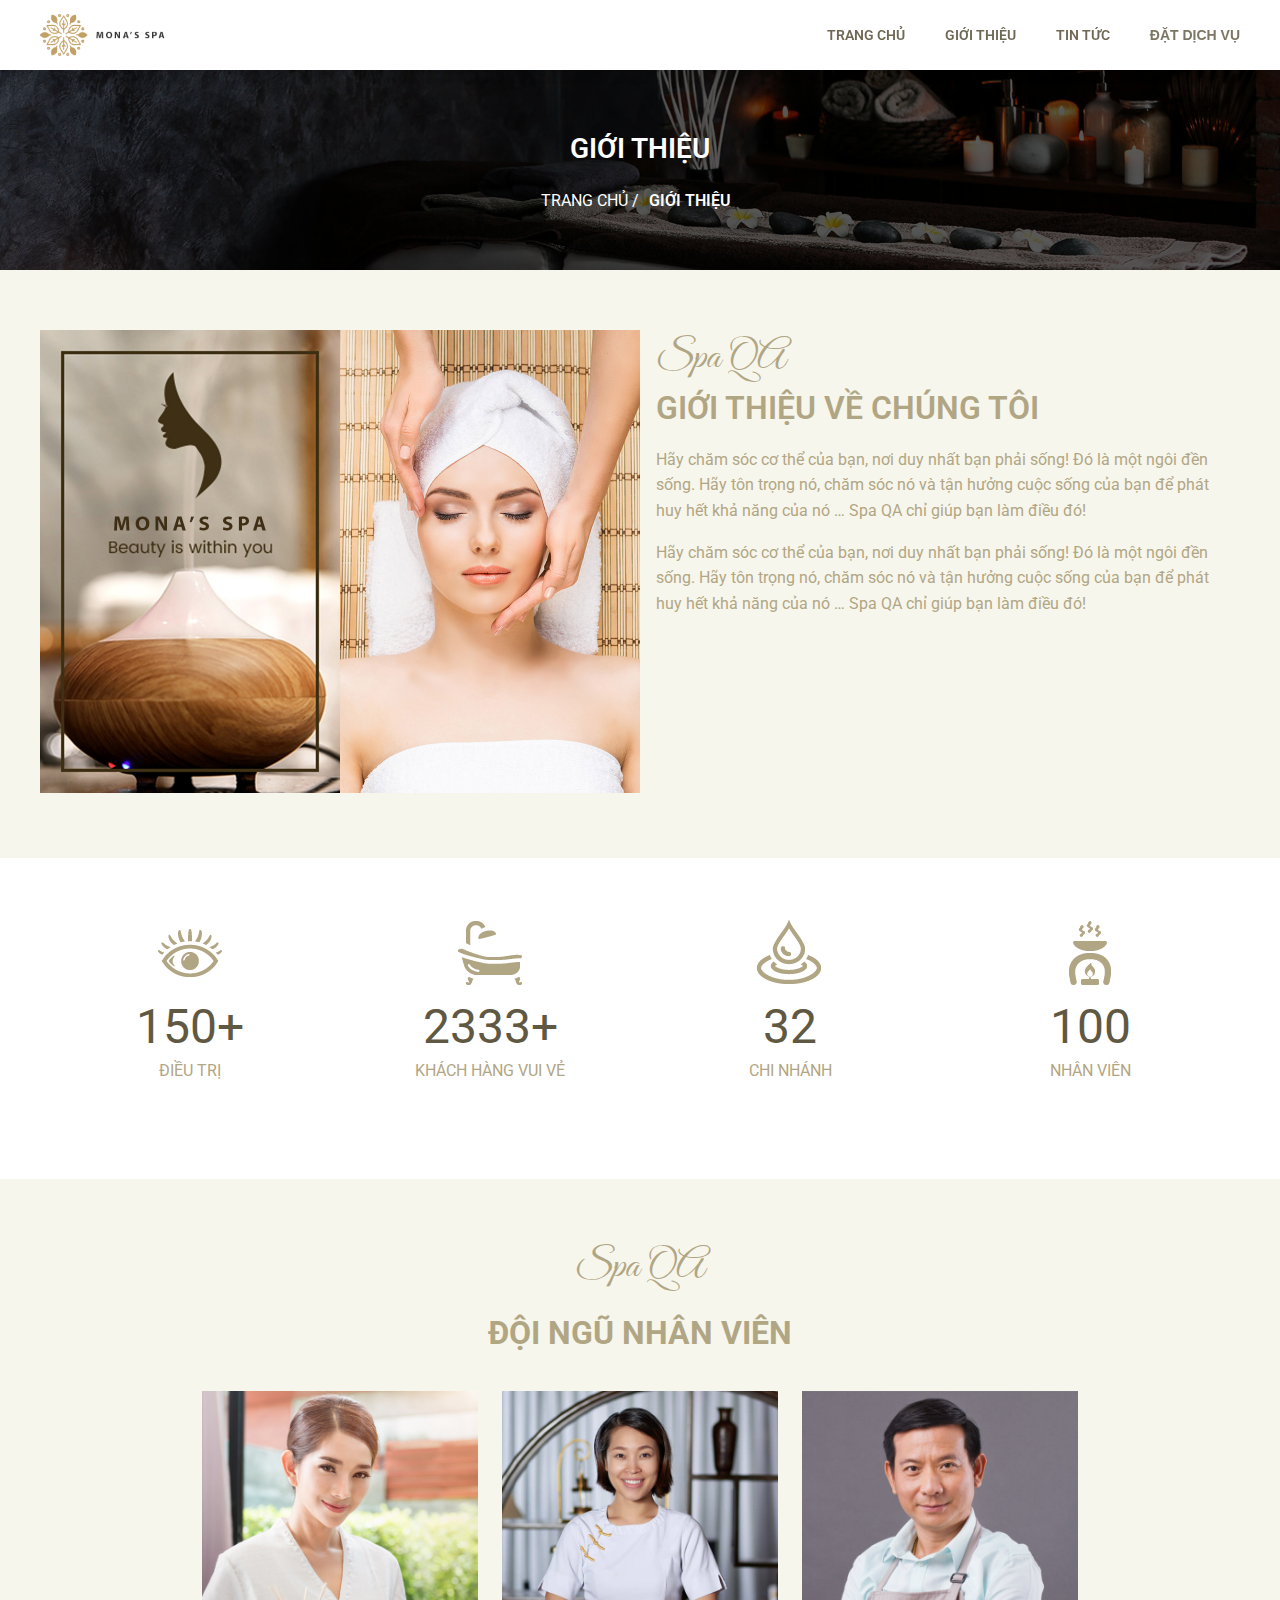
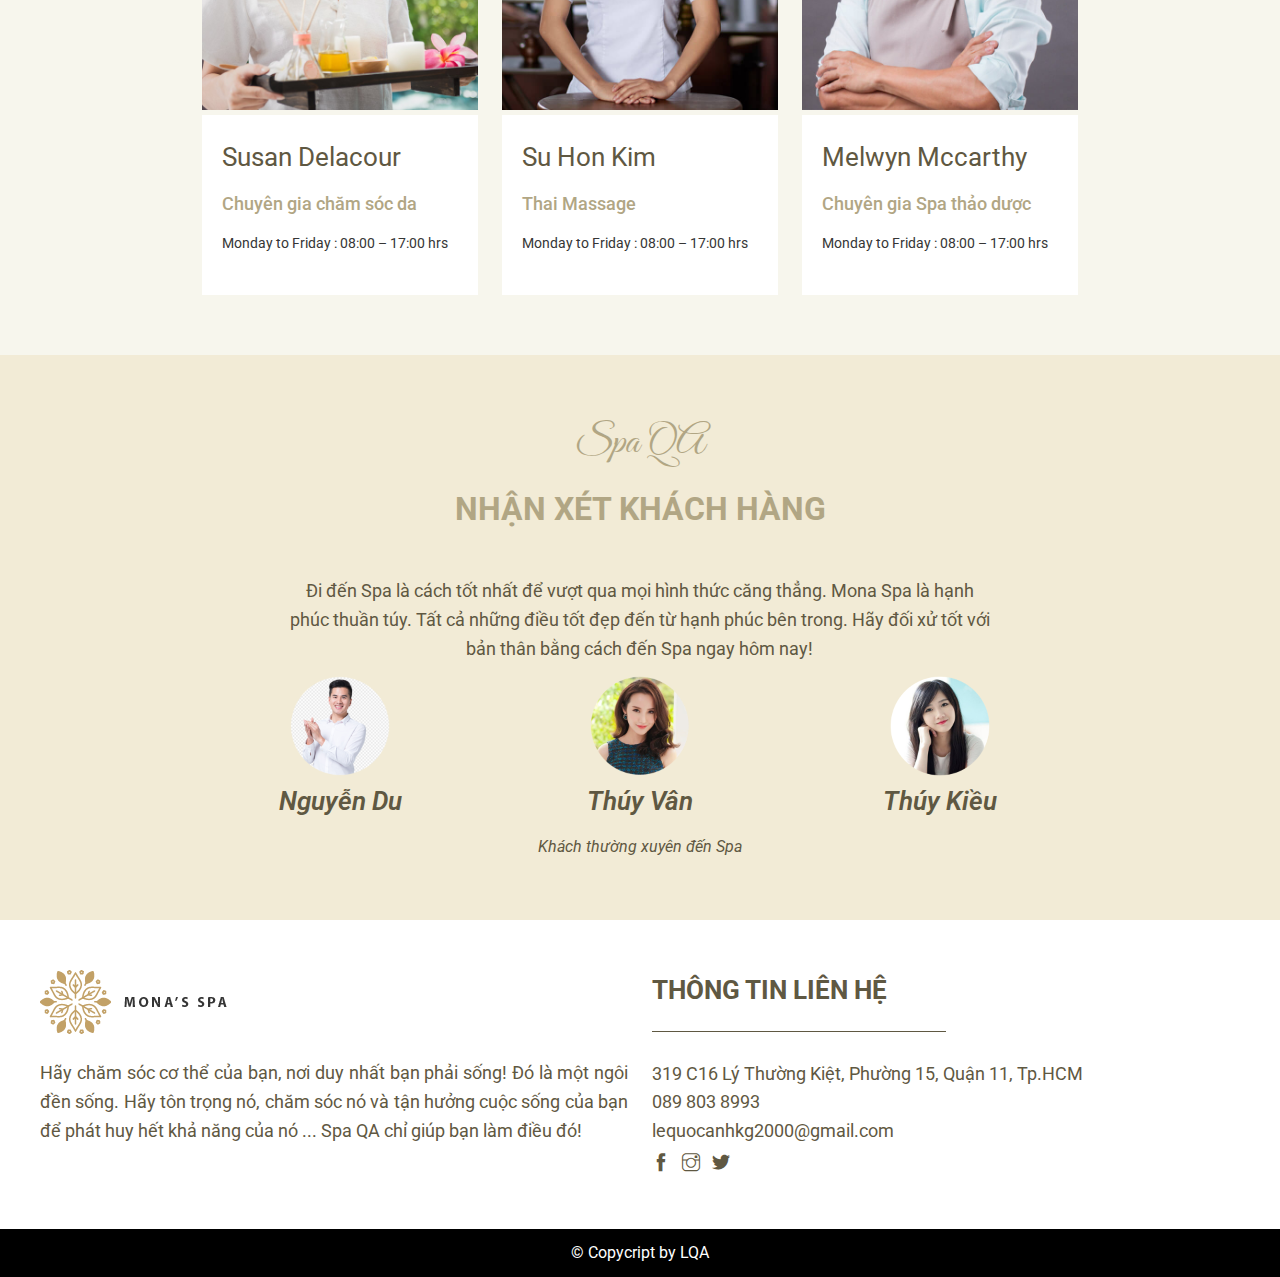
<file: introduce.html>
<!DOCTYPE html>
<html lang="en">
<head>
        <meta charset="UTF-8">
        <meta http-equiv="X-UA-Compatible" content="IE=edge">
        <meta name="viewport" content="width=device-width, initial-scale=1.0">
        <title>Document</title>
        <link rel="stylesheet" href="./assets/css/grid.css">
        <link rel="stylesheet" href="./assets/css/base.css">
        <link rel="stylesheet" href="./assets/css/introduce.css">
        <link rel="stylesheet" href="./assets/css/reponsive.css">
        <link rel="stylesheet" href="./assets/fonts/icon/themify-icons/themify-icons.css">
        <link href="https://fonts.googleapis.com/css2?family=Roboto:wght@100;300;400;500;700&display=swap" rel="stylesheet">
        <link href="https://fonts.googleapis.com/css2?family=Great+Vibes&display=swap" rel="stylesheet">
        <!-- font-family: 'Great Vibes', cursive; -->
</head>
<body>
    <div class="main">
        <header class="header">
            <!-- Button on mobile start -->
            <div class="header__btn show-on-mobile">
                <button class="header__btn-mobile js-btn-mobile">
                    <i class="header__icon-mobile ti-menu"></i>
                </button>
            </div> 
            <!-- Button on mobile end -->
            <div class="grid wide">
                <div class="header__body">
                    <div class="header__logo">
                        <img src="./assets/img/footer-logo.png" alt="logo" class="header__logo-image">
                    </div>
                    <ul class="nav" >
                        <li class="nav__item">
                            <a href="./index.html" class="nav__link">Trang chủ</a>
                        </li>
                        <li class="nav__item">
                            <a href="#" class="nav__link">Giới thiệu</a>
                        </li>
                        <li class="nav__item">
                            <a href="./news.html" class="nav__link">Tin tức</a>
                        </li>
                        <li class="nav__item">
                            <button class="nav__link nav__link-btn-modal js-btn-modal">Đặt dịch vụ</button>
                        </li>
                    </ul>
                </div>
            </div>
        </header>

        <div class="content">
            <div class="breadcrumb">
                <div class="breadcrumb__wrapper">
                    <div class="breadcrumb__wrapper-child">
                        <h3 class="breadcrumb__headding">Giới thiệu</h3>
                        <div class="breadcrumb__body">
                            <a href="./index.html" class="breadcrumb__link">Trang chủ /</a>
                            <a href="#" class="breadcrumb__link">Giới thiệu</a>
                        </div>
                    </div>
                </div>
            </div>

            <!-- About -->
            <div class="section bg-pink-light">
                <div class="about">
                    <div class="grid wide">
                        <div class="row no-gutters">
                            <div class="col pc-3 mb-12">
                                <img src="./assets/img/introduce/introduce1.jpg" class="about__img"></img>
                            </div>
                            <div class="col pc-3 mb-12">
                                <img src="./assets/img/introduce/introduce2.jpg" class="about__img"></img>
                            </div>
                            <div class="col pc-6 mb-12">
                                <div class="about__wrapper">
                                    <h3 class="about__heading">Spa QA</h3>
                                    <h1 class="about__title">Giới thiệu về chúng tôi</h1>
                                    <p class="about__text">Hãy chăm sóc cơ thể của bạn, nơi duy nhất bạn phải sống! Đó là một ngôi đền sống. Hãy tôn trọng nó, chăm sóc nó và tận hưởng cuộc sống của bạn để phát huy hết khả năng của nó … Spa QA chỉ giúp bạn làm điều đó!</p>
                                    <p class="about__text">Hãy chăm sóc cơ thể của bạn, nơi duy nhất bạn phải sống! Đó là một ngôi đền sống. Hãy tôn trọng nó, chăm sóc nó và tận hưởng cuộc sống của bạn để phát huy hết khả năng của nó … Spa QA chỉ giúp bạn làm điều đó!</p>
                                </div>                                
                            </div>
                        </div>
                    </div>
                </div>               
            </div>

            <!-- Information-->
            <div class="section">
                <div class="quantity">
                    <div class="grid wide">
                        <div class="row no-gutters">
                            <div class="col pc-3 mb-12">
                                <div class="quantity__warpper">
                                    <img src="./assets/img/introduce/ic1.png" alt="eye" class="quantity__img">
                                    <h1 class="quantity__number">150+</h1>
                                    <p class="quantity__text">Điều trị</p>
                                </div>
                            </div>

                            <div class="col pc-3 mb-12">
                                <div class="quantity__warpper">
                                    <img src="./assets/img/introduce/ic2.png" alt="eye" class="quantity__img">
                                    <h1 class="quantity__number">2333+</h1>
                                    <p class="quantity__text">Khách hàng vui vẻ</p>
                                </div>
                            </div>

                            <div class="col pc-3 mb-12">
                                <div class="quantity__warpper">
                                    <img src="./assets/img/introduce/ic3.png" alt="eye" class="quantity__img">
                                    <h1 class="quantity__number">32</h1>
                                    <p class="quantity__text">Chi nhánh</p>
                                </div>
                            </div>

                            <div class="col pc-3 mb-12">
                                <div class="quantity__warpper">
                                    <img src="./assets/img/introduce/ic4.png" alt="eye" class="quantity__img">
                                    <h1 class="quantity__number">100</h1>
                                    <p class="quantity__text">Nhân viên</p>         
                                </div>
                            </div>
                        </div>
                    </div>
                </div>
            </div>

            <!-- Staff  -->
            <div class="section bg-pink-light">
                <h3 class="section__heading">Spa QA</h3>
                <h1 class="section__title">Đội ngũ nhân viên</h1>

                <div class="staff">
                    <div class="grid wide">
                        <div class="row no-gutters justify-content">           
                            <div class="col pc-3 mb-12">
                                <div class="staff_wrapper">
                                    <div class="staff__heading">
                                        <img src="./assets/img/introduce/staff1.jpg" alt="" class="staff__img">
                                    </div>
                                    <div class="staff__body">
                                        <h2 class="staff__name">Susan Delacour</h2>
                                        <h4 class="staff__marjor">Chuyên gia chăm sóc da</h4>
                                        <p class="staff__time">Monday to Friday : 08:00 – 17:00 hrs</p>
                                    </div>
                                </div>
                            </div>

                            <div class="col pc-3 mb-12">
                                <div class="staff_wrapper">
                                    <div class="staff__heading">
                                        <img src="./assets/img/introduce/staff2.jpg" alt="" class="staff__img">
                                    </div>
                                    <div class="staff__body">
                                        <h2 class="staff__name">Su Hon Kim</h2>
                                        <h4 class="staff__marjor">Thai Massage</h4>
                                        <p class="staff__time">Monday to Friday : 08:00 – 17:00 hrs</p>
                                    </div>
                                </div>                               
                            </div>

                            <div class="col pc-3 mb-12">
                                <div class="staff_wrapper">
                                    <div class="staff__heading">
                                        <img src="./assets/img/introduce/staff3.jpg" alt="" class="staff__img">
                                    </div>
                                    <div class="staff__body">
                                        <h2 class="staff__name">Melwyn Mccarthy</h2>
                                        <h4 class="staff__marjor">Chuyên gia Spa thảo dược</h4>
                                        <p class="staff__time">Monday to Friday : 08:00 – 17:00 hrs</p>
                                    </div>
                                </div>
                            </div>
                        </div>        
                    </div>
                </div>
            </div>

            <!-- customer  -->
            <div class="section bg-pink-strong">
                <h3 class="section__heading">Spa QA</h3>
                <h1 class="section__title">Nhận xét khách hàng</h1>

                <div class="customer">
                    <div class="grid wide">
                        <div class="row no-gutters justify-content">
                            <div class="col pc-7 mb-12">
                                <p class="customer__comment">Đi đến Spa là cách tốt nhất để vượt qua mọi hình thức căng thẳng. Mona Spa là hạnh phúc thuần túy. Tất cả những điều tốt đẹp đến từ hạnh phúc bên trong. Hãy đối xử tốt với bản thân bằng cách đến Spa ngay hôm nay!</p>
                            </div>
                        </div>
                        <div class="row no-gutters justify-content">
                            <div class="col pc-3 mb-12">
                                <div class="customer__body">
                                    <img src="./assets/img/introduce/customer-3.png" class="customer__img">
                                    <h2 class="customer__name">Nguyễn Du</h2>
                                    
                                </div>
                            </div>

                            <div class="col pc-3 mb-12">
                                <div class="customer__body">
                                    <img src="./assets/img/introduce/customer-2.png" class="customer__img">
                                    <h2 class="customer__name">Thúy Vân</h2>
                                </div>
                            </div>

                            <div class="col pc-3 mb-12">
                                <div class="customer__body">
                                    <img src="./assets/img/introduce/customer-1.png" class="customer__img">
                                    <h2 class="customer__name">Thúy Kiều</h2>
                                    
                                </div>
                            </div>
                        </div>

                        <div class="row no-gutters justify-content">
                            <div class="col pc-3">
                                <div class="customer__body">
                                    <p class="customer__text">Khách thường xuyên đến Spa</p>
                                </div>
                            </div>
                        </div>

                    </div>
                </div>
            </div>
        </div>

        <!-- modal -->
        <div class="modal js-modal">
            <div class="modal__dialog js-modal-dialog">
                <div class="modal__content">
                    <div class="modal__heading">
                        <div class="modal__heading-title">
                            <h1 class="modal__heading-text">
                                Đăng ký dịch vụ
                            </h1>
                        </div>
                    </div>
                    <div class="modal__body">
                        <form action="#" class="modal__form js-modal-form">
                            <label id="modalName" class="modal__label">Họ tên</label>
                            <input type="text" class="modal__control" id="modalName" placeholder="Nhập họ tên" required>

                            <label id="modalPhone" class="modal__label">Số điện thoại</label>
                            <input type="text" class="modal__control" id="modalPhone" placeholder="Nhập số điện thoại" required>

                            <label id="modalServices" class="modal__label">Dịch vụ</label>
                            <select name="" id="" class="modal__select" required>
                                <option value="" class="modal__option">--Chọn dịch vụ--</option>
                                <option value="Service 1" class="modal__option">Service 1</option>
                                <option value="Service 2" class="modal__option">Service 2</option>
                                <option value="Service 3" class="modal__option">Service 3</option>
                            </select>
                        </form>                     
                    </div>
                    <div class="modal__footer">
                        <button class="btn modal__btn btn--green js-btn-submit">Gửi</button>
                        <button class="btn modal__btn btn--red js-btn-cancle">Hủy</button>
                    </div>
                </div>
            </div>
        </div>

        <!-- footer -->
        <footer class="footer">
            <div class="footer__heading">
                <div class="grid wide">
                    <div class="row">
                        <div class="col pc-6 mgb-30">
                            <div class="footer__heading-logo">
                                <img  src="./assets/img/footer-logo.png" class="footer__heading-img" alt="">
                            </div>
                            <p class="footer__heading-text">Hãy chăm sóc cơ thể của bạn, nơi duy nhất bạn phải sống! Đó là một ngôi đền sống. Hãy tôn trọng nó, chăm sóc nó và tận hưởng cuộc sống của bạn để phát huy hết khả năng của nó ... Spa QA chỉ giúp bạn làm điều đó!</p>
                        </div>
                        <div class="col pc-6">
                            <h2 class="footer__heading-contact">Thông tin liên hệ</h2>
                            <div class="footer__heading-detail">
                                <p class="footer__heading-address">319 C16 Lý Thường Kiệt, Phường 15, Quận 11, Tp.HCM</p>
                                <a href="#" class="footer__heading-phone">089 803 8993</a>
                                <a href="#" class="footer__heading-email-link">lequocanhkg2000@gmail.com</a>
                                <div class="footer__heading-social">
                                    <a href="#" class="footer__heading-social-link" >
                                        <i class="footer__heading-social-icon ti-facebook"></i>
                                    </a>
                                    <a href="#" class="footer__heading-social-link" >
                                        <i class="footer__heading-social-icon ti-instagram"></i>
                                    </a>
                                    <a href="#" class="footer__heading-social-link" >
                                        <i class="footer__heading-social-icon ti-twitter-alt"></i>
                                    </a>       
                                </div>
                            </div>
                        </div>
                    </div>
                </div>
            </div>
            <div class="footer__copycript">
                <p class="footer__copycript-text">© Copycript by LQA</p>
            </div>
        </footer>
    </div>
    <script src="./javascript.js"></script>
</body>
</html>
</file>
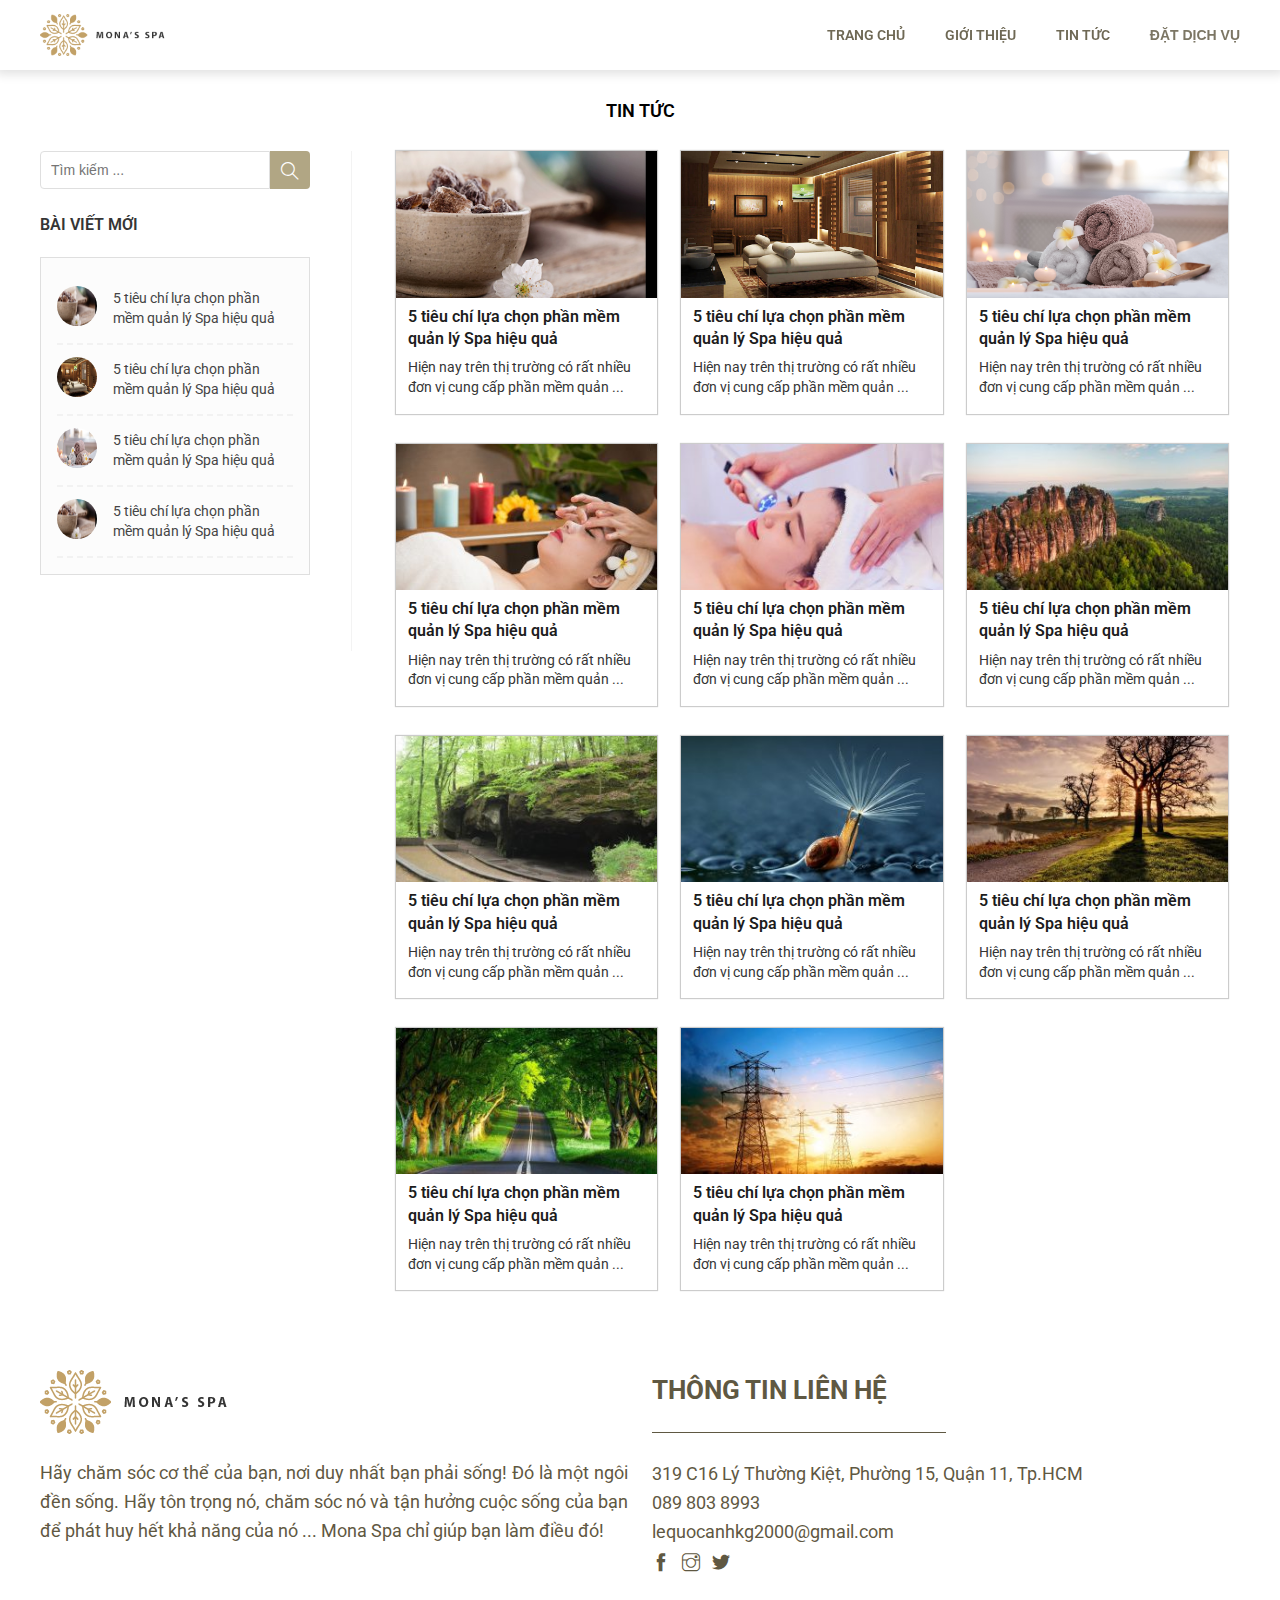
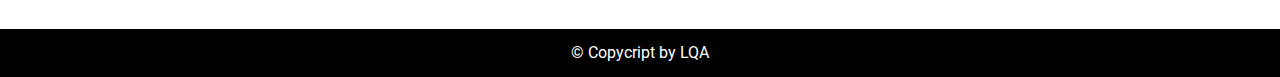
<file: news.html>
<!DOCTYPE html>
<html lang="en">
<head>
        <meta charset="UTF-8">
        <meta http-equiv="X-UA-Compatible" content="IE=edge">
        <meta name="viewport" content="width=device-width, initial-scale=1.0">
        <title>Document</title>
        <link rel="stylesheet" href="./assets/css/grid.css">
        <link rel="stylesheet" href="./assets/css/base.css">
        <link rel="stylesheet" href="./assets/css/news.css">
        <link rel="stylesheet" href="./assets/css/reponsive.css">
        <link rel="stylesheet" href="./assets/fonts/icon/themify-icons/themify-icons.css">
        <link href="https://fonts.googleapis.com/css2?family=Roboto:wght@100;300;400;500;700&display=swap" rel="stylesheet">
        <link href="https://fonts.googleapis.com/css2?family=Great+Vibes&display=swap" rel="stylesheet">
        <!-- font-family: 'Great Vibes', cursive; -->
</head>
<body>
    <div class="main">
        <header class="header">
            <!-- Button on mobile start -->
            <div class="header__btn show-on-mobile">
                <button class="header__btn-mobile js-btn-mobile">
                    <i class="header__icon-mobile ti-menu"></i>
                </button>
            </div> 
            <!-- Button on mobile end -->

            <div class="grid wide">
                <div class="header__body">
                    <div class="header__logo">
                        <img src="./assets/img/footer-logo.png" alt="logo" class="header__logo-image">
                    </div>
                    <ul class="nav" >
                        <li class="nav__item">
                            <a href="./index.html" class="nav__link">Trang chủ</a>
                        </li>
                        <li class="nav__item">
                            <a href="./introduce.html" class="nav__link">Giới thiệu</a>
                        </li>
                        <li class="nav__item">
                            <a href="#" class="nav__link">Tin tức</a>
                        </li>
                        <li class="nav__item">
                            <button class="nav__link nav__link-btn-modal js-btn-modal">Đặt dịch vụ</button>
                        </li>
                    </ul>
                </div>
            </div>
        </header>


        <div class="content">
            <div class="content__heading">
                <p class="content__heading-text">Tin tức</p>
            </div>

            <div class="content__body">
                <div class="grid wide">
                    <div class="row no-gutters">
                        <div class="col pc-3 mb-12">
                            <div class="sidebar">
                                <div class="sidebar__search">
                                    <input type="text" class="sidebar__search-control" placeholder="Tìm kiếm ...">
                                    <button class="btn sidebar__search-btn">
                                        <i class="sidebar__search-icon ti-search"></i>
                                    </button>
                                </div>

                                <div class="sidebar__content">
                                    <h3 class="sidebar__content-title">Bài viết mới</h3>
                                    <div class="sidebar__content-list">
                                        <div class="sidebar__content-item">
                                            <div class="sidebar__content-item-heading">
                                                <img src="./assets/img/news/new1.jpg" alt="new1" class="sidebar__content-item-img">
                                            </div>
                                            <a href="#" class="sidebar__content-item-link">5 tiêu chí lựa chọn phần mềm quản lý Spa hiệu quả</a>
                                        </div>

                                        <div class="sidebar__content-item">
                                            <div class="sidebar__content-item-heading">
                                                <img src="./assets/img/news/new2.jpg" alt="new2" class="sidebar__content-item-img">
                                            </div>
                                            <a href="#" class="sidebar__content-item-link">5 tiêu chí lựa chọn phần mềm quản lý Spa hiệu quả</a>
                                        </div>

                                        <div class="sidebar__content-item">
                                            <div class="sidebar__content-item-heading">
                                                <img src="./assets/img/news/new3.jpg" alt="new3" class="sidebar__content-item-img">
                                            </div>
                                            <a href="#" class="sidebar__content-item-link">5 tiêu chí lựa chọn phần mềm quản lý Spa hiệu quả</a>
                                        </div>

                                        <div class="sidebar__content-item">
                                            <div class="sidebar__content-item-heading">
                                                <img src="./assets/img/news/new1.jpg" alt="new1" class="sidebar__content-item-img">
                                            </div>
                                            <a href="#" class="sidebar__content-item-link">5 tiêu chí lựa chọn phần mềm quản lý Spa hiệu quả</a>
                                        </div>
                                    </div>
                                </div>
                            </div>
                        </div>

                        <div class="col pc-9 mb-12">
                            <div class="news">
                                <div class="grid">
                                    <div class="row no-gutters">
                                        <div class="col pc-4 mgb-30">
                                            <div class="news__card">
                                                <a href="#" class="news__card-link">
                                                    <div class="news__card-heading" style="background-image: url('./assets/img/news/new1.jpg');"></div>
                                                    <div class="news__card-body">
                                                        <h5 class="news__card-title">5 tiêu chí lựa chọn phần mềm quản lý Spa hiệu quả</h5>
                                                        <p class="news__card-text">Hiện nay trên thị trường có rất nhiều đơn vị cung cấp phần mềm quản ...</p>
                                                    </div>
                                                </a>                                               
                                            </div>
                                        </div>

                                        <div class="col pc-4 mgb-30">
                                            <div class="news__card">
                                                <a href="#" class="news__card-link">
                                                    <div class="news__card-heading" style="background-image: url('./assets/img/news/new2.jpg');"></div>
                                                    <div class="news__card-body">
                                                        <h5 class="news__card-title">5 tiêu chí lựa chọn phần mềm quản lý Spa hiệu quả</h5>
                                                        <p class="news__card-text">Hiện nay trên thị trường có rất nhiều đơn vị cung cấp phần mềm quản ...</p>
                                                    </div>
                                                </a>                                               
                                            </div>
                                        </div>

                                        <div class="col pc-4 mgb-30">
                                            <div class="news__card">
                                                <a href="#" class="news__card-link">
                                                    <div class="news__card-heading" style="background-image: url('./assets/img/news/new3.jpg');"></div>
                                                    <div class="news__card-body">
                                                        <h5 class="news__card-title">5 tiêu chí lựa chọn phần mềm quản lý Spa hiệu quả</h5>
                                                        <p class="news__card-text">Hiện nay trên thị trường có rất nhiều đơn vị cung cấp phần mềm quản ...</p>
                                                    </div>
                                                </a>                                               
                                            </div>
                                        </div>

                                        <div class="col pc-4 mgb-30">
                                            <div class="news__card">
                                                <a href="#" class="news__card-link">
                                                    <div class="news__card-heading" style="background-image: url('./assets/img/news/new4.jpg');"></div>
                                                    <div class="news__card-body">
                                                        <h5 class="news__card-title">5 tiêu chí lựa chọn phần mềm quản lý Spa hiệu quả</h5>
                                                        <p class="news__card-text">Hiện nay trên thị trường có rất nhiều đơn vị cung cấp phần mềm quản ...</p>
                                                    </div>
                                                </a>                                               
                                            </div>
                                        </div>

                                        <div class="col pc-4 mgb-30">
                                            <div class="news__card">
                                                <a href="#" class="news__card-link">
                                                    <div class="news__card-heading" style="background-image: url('./assets/img/news/new5.jpg');"></div>
                                                    <div class="news__card-body">
                                                        <h5 class="news__card-title">5 tiêu chí lựa chọn phần mềm quản lý Spa hiệu quả</h5>
                                                        <p class="news__card-text">Hiện nay trên thị trường có rất nhiều đơn vị cung cấp phần mềm quản ...</p>
                                                    </div>
                                                </a>                                               
                                            </div>
                                        </div>

                                        <div class="col pc-4 mgb-30">
                                            <div class="news__card">
                                                <a href="#" class="news__card-link">
                                                    <div class="news__card-heading" style="background-image: url('./assets/img/news/new6.jpg');"></div>
                                                    <div class="news__card-body">
                                                        <h5 class="news__card-title">5 tiêu chí lựa chọn phần mềm quản lý Spa hiệu quả</h5>
                                                        <p class="news__card-text">Hiện nay trên thị trường có rất nhiều đơn vị cung cấp phần mềm quản ...</p>
                                                    </div>
                                                </a>                                               
                                            </div>
                                        </div>

                                        <div class="col pc-4 mgb-30">
                                            <div class="news__card">
                                                <a href="#" class="news__card-link">
                                                    <div class="news__card-heading" style="background-image: url('./assets/img/news/new7.jpg');"></div>
                                                    <div class="news__card-body">
                                                        <h5 class="news__card-title">5 tiêu chí lựa chọn phần mềm quản lý Spa hiệu quả</h5>
                                                        <p class="news__card-text">Hiện nay trên thị trường có rất nhiều đơn vị cung cấp phần mềm quản ...</p>
                                                    </div>
                                                </a>                                               
                                            </div>
                                        </div>

                                        <div class="col pc-4 mgb-30">
                                            <div class="news__card">
                                                <a href="#" class="news__card-link">
                                                    <div class="news__card-heading" style="background-image: url('./assets/img/news/new8.jpg');"></div>
                                                    <div class="news__card-body">
                                                        <h5 class="news__card-title">5 tiêu chí lựa chọn phần mềm quản lý Spa hiệu quả</h5>
                                                        <p class="news__card-text">Hiện nay trên thị trường có rất nhiều đơn vị cung cấp phần mềm quản ...</p>
                                                    </div>
                                                </a>                                               
                                            </div>
                                        </div>

                                        <div class="col pc-4 mgb-30">
                                            <div class="news__card">
                                                <a href="#" class="news__card-link">
                                                    <div class="news__card-heading" style="background-image: url('./assets/img/news/new9.jpg');"></div>
                                                    <div class="news__card-body">
                                                        <h5 class="news__card-title">5 tiêu chí lựa chọn phần mềm quản lý Spa hiệu quả</h5>
                                                        <p class="news__card-text">Hiện nay trên thị trường có rất nhiều đơn vị cung cấp phần mềm quản ...</p>
                                                    </div>
                                                </a>                                               
                                            </div>
                                        </div>

                                        <div class="col pc-4 mgb-30">
                                            <div class="news__card">
                                                <a href="#" class="news__card-link">
                                                    <div class="news__card-heading" style="background-image: url('./assets/img/news/new10.jpg');"></div>
                                                    <div class="news__card-body">
                                                        <h5 class="news__card-title">5 tiêu chí lựa chọn phần mềm quản lý Spa hiệu quả</h5>
                                                        <p class="news__card-text">Hiện nay trên thị trường có rất nhiều đơn vị cung cấp phần mềm quản ...</p>
                                                    </div>
                                                </a>                                               
                                            </div>
                                        </div>

                                        <div class="col pc-4 mgb-30">
                                            <div class="news__card">
                                                <a href="#" class="news__card-link">
                                                    <div class="news__card-heading" style="background-image: url('./assets/img/news/new11.jpg');"></div>
                                                    <div class="news__card-body">
                                                        <h5 class="news__card-title">5 tiêu chí lựa chọn phần mềm quản lý Spa hiệu quả</h5>
                                                        <p class="news__card-text">Hiện nay trên thị trường có rất nhiều đơn vị cung cấp phần mềm quản ...</p>
                                                    </div>
                                                </a>                                               
                                            </div>
                                        </div>
                                    </div>
                                </div>
                            </div>
                        </div>

                    </div>
                </div>
            </div>
    
        </div>
       
        <!-- modal -->
        <div class="modal js-modal">
            <div class="modal__dialog js-modal-dialog">
                <div class="modal__content">
                    <div class="modal__heading">
                        <div class="modal__heading-title">
                            <h1 class="modal__heading-text">
                                Đăng ký dịch vụ
                            </h1>
                        </div>
                    </div>
                    <div class="modal__body">
                        <form action="#" class="modal__form js-modal-form">
                            <label id="modalName" class="modal__label">Họ tên</label>
                            <input type="text" class="modal__control" id="modalName" placeholder="Nhập họ tên" required>

                            <label id="modalPhone" class="modal__label">Số điện thoại</label>
                            <input type="text" class="modal__control" id="modalPhone" placeholder="Nhập số điện thoại" required>

                            <label id="modalServices" class="modal__label">Dịch vụ</label>
                            <select name="" id="" class="modal__select" required>
                                <option value="" class="modal__option">--Chọn dịch vụ--</option>
                                <option value="Service 1" class="modal__option">Service 1</option>
                                <option value="Service 2" class="modal__option">Service 2</option>
                                <option value="Service 3" class="modal__option">Service 3</option>
                            </select>
                        </form>                     
                    </div>
                    <div class="modal__footer">
                        <button class="btn modal__btn btn--green js-btn-submit">Gửi</button>
                        <button class="btn modal__btn btn--red js-btn-cancle">Hủy</button>
                    </div>
                </div>
            </div>
        </div>
    
        <!-- footer  -->
        <footer class="footer">
            <div class="footer__heading">
                <div class="grid wide">
                    <div class="row">
                        <div class="col pc-6 mgb-30">
                            <div class="footer__heading-logo">
                                <img  src="./assets/img/footer-logo.png" class="footer__heading-img" alt="">
                            </div>
                            <p class="footer__heading-text">Hãy chăm sóc cơ thể của bạn, nơi duy nhất bạn phải sống! Đó là một ngôi đền sống. Hãy tôn trọng nó, chăm sóc nó và tận hưởng cuộc sống của bạn để phát huy hết khả năng của nó ... Mona Spa chỉ giúp bạn làm điều đó!</p>
                        </div>
                        <div class="col pc-6">
                            <h2 class="footer__heading-contact">Thông tin liên hệ</h2>
                            <div class="footer__heading-detail">
                                <p class="footer__heading-address">319 C16 Lý Thường Kiệt, Phường 15, Quận 11, Tp.HCM</p>
                                <a href="#" class="footer__heading-phone">089 803 8993</a>
                                <a href="#" class="footer__heading-email-link">lequocanhkg2000@gmail.com</a>
                                <div class="footer__heading-social">
                                    <a href="#" class="footer__heading-social-link" >
                                        <i class="footer__heading-social-icon ti-facebook"></i>
                                    </a>
                                    <a href="#" class="footer__heading-social-link" >
                                        <i class="footer__heading-social-icon ti-instagram"></i>
                                    </a>
                                    <a href="#" class="footer__heading-social-link" >
                                        <i class="footer__heading-social-icon ti-twitter-alt"></i>
                                    </a>       
                                </div>
                            </div>
                        </div>
                    </div>
                </div>
            </div>
            <div class="footer__copycript">
                <p class="footer__copycript-text">© Copycript by LQA</p>
            </div>
        </footer>
    </div>
    <script src="./javascript.js"></script>
</body>
</html>
</file>
<file: assets/css/grid.css>
.grid {
    width: 100%;
    display: block;
    padding: 0;
}

.grid.wide {
    max-width: 1200px;
    margin: 0 auto;
}

.row {
    display: flex;
    flex-wrap: wrap;
    margin-left: -4px;
    margin-right: -4px;
}

.row.no-gutters {
    margin-left: 0;
    margin-right: 0;
}


.col {
    padding-left: 4px;
    padding-right: 4px;
}

.row.no-gutters .col{
    padding-left: 0;
    padding-right: 0;
}


.mb-0 {
    display: none;
}

.mb-1 {
    flex: 0 0 8.33333%;
    max-width: 8.33333%;
}

.mb-2 {
    flex: 0 0 16.66667%;
    max-width: 16.66667%;
}

.mb-3 {
    flex: 0 0 25%;
    max-width: 25%;
}

.mb-4 {
    flex: 0 0 33.33333%;
    max-width: 33.33333%;
}

.mb-5 {
    flex: 0 0 41.66667%;
    max-width: 41.66667%;
}

.mb-6 {
    flex: 0 0 50%;
    max-width: 50%;
}

.mb-7 {
    flex: 0 0 58.33333%;
    max-width: 58.33333%;
}

.mb-8 {
    flex: 0 0 66.66667%;
    max-width: 66.66667%;
}

.mb-9 {
    flex: 0 0 75%;
    max-width: 75%;
}

.mb-10 {
    flex: 0 0 83.33333%;
    max-width: 83.33333%;
}

.mb-11 {
    flex: 0 0 91.66667%;
    max-width: 91.66667%;
}

.mb-12 {
    flex: 0 0 100%;
    max-width: 100%;
}

/* 
PC low resolution: 1024 <= PC low <= 1239
Tablet: 740 <= Tablet < 1024
mobile: < 740
*/




/* >= Tablet */
@media (min-width: 740px){
    .row {
        margin-left: -8px;
        margin-right: -8px;
    }

    .col {
        padding-left: 8px;
        padding-right: 8px;
    }

    .t-0 {
        display: none;
    }

    .t-1,
    .t-2,
    .t-3,
    .t-4,
    .t-5,
    .t-6,
    .t-7,
    .t-8,
    .t-9,
    .t-10,
    .t-11,
    .t-12 {
        display: block;
    }

    .t-1 {
        flex: 0 0 8.33333%;
        max-width: 8.33333%;
    }

    .t-2 {
        flex: 0 0 16.66667%;
        max-width: 16.66667%;
    }

    .t-3 {
        flex: 0 0 25%;
        max-width: 25%;
    }

    .t-4 {
        flex: 0 0 33.33333%;
        max-width: 33.33333%;
    }

    .t-5 {
        flex: 0 0 41.66667%;
        max-width: 41.66667%;
    }

    .t-6 {
        flex: 0 0 50%;
        max-width: 50%;
    }

    .t-7 {
        flex: 0 0 58.33333%;
        max-width: 58.33333%;
    }

    .t-8 {
        flex: 0 0 66.66667%;
        max-width: 66.66667%;
    }

    .t-9 {
        flex: 0 0 75%;
        max-width: 75%;
    }

    .t-10 {
        flex: 0 0 83.33333%;
        max-width: 83.33333%;
    }

    .t-11 {
        flex: 0 0 91.66667%;
        max-width: 91.66667%;
    }

    .t-12 {
        flex: 0 0 100%;
        max-width: 100%;
    }

}
/* > PC low > */
@media (min-width: 1113px){
    .row {
        margin-left: -12px;
        margin-right: -12px;
    }

    .row.sm-gutter {
        margin-left: -5px;
        margin-right: -5px;
    }

    .col {
        padding-left: 12px;
        padding-right: 12px;
    }

    .row.sm-gutter .col {
        padding-left: 5px;
        padding-right: 5px;
    }

    .pc-0 {
        display: none;
    }

    .pc-1,
    .pc-2,
    .pc-2-4,
    .pc-3,
    .pc-4,
    .pc-5,
    .pc-6,
    .pc-7,
    .pc-8,
    .pc-9,
    .pc-10,
    .pc-11,
    .pc-12 {
        display: block;
    }

    .pc-1 {
        flex: 0 0 8.33333%;
        max-width: 8.33333%;
    }

    .pc-2 {
        flex: 0 0 16.66667%;
        max-width: 16.66667%;
    }

    .pc-2-4 {
        flex: 0 0 20%;
        max-width: 20%;
    }

    .pc-3 {
        flex: 0 0 25%;
        max-width: 25%;
    }

    .pc-4 {
        flex: 0 0 33.33333%;
        max-width: 33.33333%;
    }

    .pc-5 {
        flex: 0 0 41.66667%;
        max-width: 41.66667%;
    }

    .pc-6 {
        flex: 0 0 50%;
        max-width: 50%;
    }

    .pc-7 {
        flex: 0 0 58.33333%;
        max-width: 58.33333%;
    }

    .pc-8 {
        flex: 0 0 66.66667%;
        max-width: 66.66667%;
    }

    .pc-9 {
        flex: 0 0 75%;
        max-width: 75%;
    }

    .pc-10 {
        flex: 0 0 83.33333%;
        max-width: 83.33333%;
    }

    .pc-11 {
        flex: 0 0 91.66667%;
        max-width: 91.66667%;
    }

    .pc-12 {
        flex: 0 0 100%;
        max-width: 100%;
    }
}

/* Tablet */
@media (min-width: 740px) and (max-width: 1023px) {
    .wide {
        width: 644px;
    }
    
}

/* PC low */
@media ( min-width: 1024px ) and ( max-width: 1239px ){
    .wide {
        width: 984px;
    }
    .wide .row {
        margin-left: -12px;
        margin-right: -12px;
    }

    .wide .row.sm-gutter {
        margin-left: -5px;
        margin-right: -5px;
    }

    .wide .col {
        padding-left: 12px;
        padding-right: 12px;
    }

    .wide .row.sm-gutter .col {
        padding-left: 5px;
        padding-right: 5px;
    }

    .wide .pc-0 {
        display: none;
    }

    .wide .pc-1,
    .wide .pc-2,
    .wide .pc-2-4,
    .wide .pc-3,
    .wide .pc-4,
    .wide .pc-5,
    .wide .pc-6,
    .wide .pc-7,
    .wide .pc-8,
    .wide .pc-9,
    .wide .pc-10,
    .wide .pc-11,
    .wide .pc-12 {
        display: block;
    }

    .wide .pc-1 {
        flex: 0 0 8.33333%;
        max-width: 8.33333%;
    }

    .wide .pc-2 {
        flex: 0 0 16.66667%;
        max-width: 16.66667%;
    }

    .wide .pc-2-4 {
        flex: 0 0 20%;
        max-width: 20%;
    }

    .wide .pc-3 {
        flex: 0 0 25%;
        max-width: 25%;
    }

    .wide .pc-4 {
        flex: 0 0 33.33333%;
        max-width: 33.33333%;
    }

    .wide .pc-5 {
        flex: 0 0 41.66667%;
        max-width: 41.66667%;
    }

    .wide .pc-6 {
        flex: 0 0 50%;
        max-width: 50%;
    }

    .wide .pc-7 {
        flex: 0 0 58.33333%;
        max-width: 58.33333%;
    }

    .wide .pc-8 {
        flex: 0 0 66.66667%;
        max-width: 66.66667%;
    }

    .wide .pc-9 {
        flex: 0 0 75%;
        max-width: 75%;
    }

    .wide .pc-10 {
        flex: 0 0 83.33333%;
        max-width: 83.33333%;
    }

    .wide .pc-11 {
        flex: 0 0 91.66667%;
        max-width: 91.66667%;
    }

    .wide .pc-12 {
        flex: 0 0 100%;
        max-width: 100%;
    }
}
</file>
<file: assets/css/base.css>
:root {
    --white-color: #fff;
    --black-color: #000;
    --text-color: #333;
    --height-header: 70px;
    --pink-light-color: #f7f6ed;
}

* {
    margin: 0;
    padding: 0;
    box-sizing: inherit;
}

html{
    font-size: 62.5%;     /*font-size 100% = 16px -> 62.5% = 10px = 1rem*/
    line-height: 1.6rem;            
    font-family: 'Roboto', sans-serif;
    box-sizing: border-box;
    scroll-behavior: smooth;
}

/* Padding and margin  */
.mgb-30{
    margin-bottom: 30px;
}

.pl-12{
    padding-left: 12px;
}
.pr-12{
    padding-right: 12px;
}
.pt-60{
    padding-top: 60px;
}
.pt-60{
    padding-bottom: 60px;
}
.ml-30{
    margin-left: 30px;
}




.row.gutter-8 {
    margin: 0 -8px;
}

.row.gutter-8 .col {
    padding:0 8px;
}

.btn{
    min-width: 100px;
    border: none;
    padding: 8px 16px;
    cursor: pointer;
}

.main{
    position: relative;
}
/* Button open modal CSS */
.nav__link-btn-modal{
    border: none;
    background-color: transparent;
    cursor: pointer;
    opacity: 0.9;
    text-align: center;
}

/* Modal CSS  */
.modal.open{
    display: flex;
}
.modal{
    position: fixed;
    top: 0;
    right: 0;
    bottom: 0;
    left: 0;
    background-color: rgba(0, 0, 0, 0.3);
    display: none;
    justify-content: center;
    align-items: center;
    z-index: 1;
}



.modal__dialog{
    position: relative;
    top: 0;
    right: 0;
    bottom: 0;
    left: 0;
    max-width: 640px;
    width:100%;
    background-color: #b1a684;
    border-radius: 5px;
    box-shadow: 0 0 10px 2px rgba(0, 0, 0, 0.2);
    color: #000;
    overflow: hidden;
    animation: fade ease-out 0.4s;
}

@keyframes fade {
    from{
        transform: translateY(-30%);
        opacity: 0;
    }
    to{
        transform: translateY(0);
        opacity: 1;
    }
}

.modal__heading{
    padding: 16px;
}

/* .modal__heading-title{

} */

.modal__heading-text{
    font-size: 3.2rem;
    font-weight: 600;
    text-align: center;
    text-transform: uppercase;
    line-height: 1.4;
    color: #fff;
}

.modal__body{
    padding: 12px 72px 36px 72px;
}

.modal__label{
    display: block;
    font-size: 1.6rem;
    font-weight: 500;
    line-height: 1.4;
    color: #fff;
}

.modal__control{
    width: 100%;
    padding: 4px 8px;
    margin: 4px 0 16px 0;
    border: none;
    border-radius: 3px;
    outline: none;
    color: #b1a684;
    font-size: 1.6rem;
    line-height: 1.6;

}
.modal__control:focus{
    box-shadow: 0 0 2px 2px rgba(0, 0, 0, 0.3);
}

.modal__select{
    width: 100%;
    padding: 8px 12px;
    border: none;
    border-radius: 3px;
    font-size: 1.6rem;
    font-weight: 500;
    line-height: 1.4;
    color: #b1a684;
    outline: none;
}

/* .modal__option{
    
} */

.modal__footer{
    background-color: #fff;
    text-align: center;
    padding: 16px 0;
}

.modal__btn{
    max-width: 120px;
    margin: 0 8px;
    text-transform: uppercase;
    transition: linear 0.15s;
}

.btn--green{
    font-weight: 600;
    --green-color: #349139;
    border: 2px solid var(--green-color);
    background-color: #fff;
    color: var(--green-color);
}

.btn--red{
    font-weight: 600;
    --red-color: #823030;
    border: 2px solid var(--red-color);
    background-color: #fff;
    color: var(--red-color);
}

.btn--green:hover{
    background-color: var(--green-color);
    color: #fff;
    opacity: 0.8;
}
.btn--red:hover{
    background-color: var(--red-color);
    color: #fff;
    opacity: 0.8;
}


/* Button on mobile CSS */
.header--heigth-auto{
    height: auto !important;
}

.show-on-mobile {
    display: none;
}

.header__btn-mobile{
    position: absolute;
    top: 0;
    right: 0;
    border: none;
    background-color: #fff;
    padding: 16px 16px;
}

.header__btn-mobile:hover{
    color: #9fdef4;
}

.header__icon-mobile {
    font-size: 16px;
}
</file>
<file: assets/css/styles.css>
/*Header CSS*/
.header{
    position: fixed;
    top: 0;
    right: 0;
    left: 0;
    height: var(--height-header);
    background-color: var(--white-color);
    box-shadow: 0 0px 10px 4px rgb(0, 0, 0, 0.12);
    z-index: 1;
    
}

.header__body{
    display: flex;
    justify-content: space-between;
}

.header__logo{
    width: 240px;
    display: flex;
    align-items: center;
}

.header__logo-image{
    width: 60%;
    
}

.nav{
    flex-shrink: 1;
    list-style-type: none;
    display: flex;
}

.nav__item:hover .nav__link{
    color: #9fdef4;
}

.nav__item:last-child .nav__link{
    padding-right: 0;
}

.nav__link{
    display: block;
    text-decoration: none;
    padding:0 20px ;
    font-size: 1.4rem;
    font-weight: 600;
    color: #6e6854;
    text-transform: uppercase;
    line-height: var(--height-header);
    
}

/*Content CSS */
/*Slider CSS  */
.slider{
    margin-top: var(--height-header);
    padding-top: 50%;
    background-size: 100%;
    position: relative;
    display: flex;
    justify-content: center;
}

.slider::before{
    content: "";
    background: url('../img/slider.jpg') no-repeat top / cover;
    position: absolute;
    top: 0px;
    right: 0px;
    bottom: 0px;
    left: 0px;
    opacity: 0.4;
}

.slider__wrapper{
    max-width: 860px;
    position: absolute;
    top:50%;
    transform: translateY(-50%);
    text-align: center;
}

.slider__headding{
    font-size: 4.8rem;
    font-family: 'Great Vibes', cursive;
    line-height: 1.4;
}

.slider__title{
    font-size: 4.6rem;
    margin: 16px 0;
    color: #ec006c;
    text-transform: uppercase;
    line-height: 1.4;
}

.slider__text{
    font-size: 1.6rem;
    color: #333;
    line-height: 1.6;
}

/* services CSS */
.bg-pink-light{
    background-color: #f7f6ed;
}

.section{
    padding:60px 0;
}

.section__heading{
    text-align: center;
    color: #b1a684;
    font-size: 4rem;   
    font-family: 'Great Vibes', cursive;
    font-weight: 400;
    line-height: 1.4
    
}
.section__title{
    font-size: 3.2rem;
    text-align: center;
    margin: 16px 0;
    color: #b1a684;
    text-transform: uppercase;
    line-height: 1.4
}
.services__heading {
    display: flex;
    justify-content: center;
    align-items: center;
    margin-top: 60px;
}

.services__circle{
    width: 200px;
    padding: 50px;
    background-color: #fff;
    border-radius: 50%;
    display: flex;
    justify-content: center;
    align-items: center;
    transition: linear 0.2s;
}

.services__circle:hover{
    box-shadow: 0 0 30px 20px rgb(0, 0, 0, 0.05);
}


.services__img{
    width: 90px;
}


.services__name{
    font-size: 2.6rem;
    padding: 40px 0 30px 0;
    text-align: center;
    color: #5f5842;
    position: relative;
}
.services__name::after{
    content: "";
    position: absolute;
    right: 0;
    left: 50%;
    bottom: 0;
    transform: translateX(-50%);
    width: 50px;
    height: 1px;
    background-color: #5f5842;
}

.services__description{
    text-align: justify;
    font-size: 1.6rem;
    color: #5f5842;
    line-height: 1.6;
    margin-top: 20px;
    padding: 0 16px;
}

/* services_famous CSS  */


.services-famous {
    text-align: center;
}

.services-famous__heading {
    margin-top: 32px;
}

.services-famous__img {
    width: 165px;
    border-radius: 50%;
}

.services-famous__name {
    font-size: 2.4rem;
    font-style: italic;
    font-weight: 400;
    color: #5f5842;
    margin: 22px 0;
    line-height: 1.4;
}

.services-famous__description {
    font-size: 1.6rem;
    color: #5f5842;
    line-height: 1.6;
    font-style: italic;
    padding: 0 16px;
    text-align: justify;
}

.services-famous__btn{
    margin: 22px 0;
    border: 2px solid #b1a684;
    color: #b1a684;
    text-transform: uppercase;
    font-size: 1.2rem;
    font-weight: 800;
}

.services-famous__btn:hover,.services-famous__btn:hover .services-famous__icon{
    background-color:#b1a684;
    color: #fff;
}

.services-famous__icon{
    color: #b1a684;
    background-color: transparent;
    font-size: 10px;
    padding-left: 4px;
}

/* invitation CSS  */

.bg-pink-strong{
    background-color: #f2ebd6;
}


.invitation{
    text-align: center;
}

.invitation__heading{
    margin-top: 32px;
}

.invitation__img{
    width: 55px;
}

.invitation__name{
    font-size: 24px;
    color: #5f5842;
    margin: 20px 0 32px 0;
    position: relative;
    font-weight: 400;
    line-height: 1.4;
}

.invitation__name::after{
    content: "";
    position: absolute;
    right: 0;
    left: 50%;
    bottom: -50%;
    transform: translateX(-50%);
    width: 50px;
    height: 1px;
    background-color: #5f5842;
}

.invitation__description{
    font-size: 16px;
    color: #5f5842;
    margin: 16px 0;
    line-height: 1.4;
    padding: 0 32px;
}


/* Contact CSS */
.contact{
    max-width: 520px;
    background-color: #b1a684;
    margin: 0 auto;
    padding: 24px;
    border-radius: 3px;
    line-height: 1.4;
}


.contact__form-label{
    display: block;
    margin-bottom: 4px;
    color: #fff;
    font-size: 16px;
    font-weight: 500;
    text-transform: uppercase;
}

.contact__form-control{
    width: 100%;
    padding: 12px 16px;
    margin-bottom: 16px;
    outline: none;
    border: 1px solid transparent;
    border-radius: 3px;
    color: #b1a684;
    font-size: 16px;
}

.contact__form-control:focus{
    box-shadow: 0px 0px 2px 2px rgba(233, 167, 9, 0.2);
    outline:1px solid #d6d6d6;
}


.contact__btn{
    margin-top: 16px;
    display: flex;
    justify-content: center;
}

.contact__btn-form{
    min-width: 160px;
    color: #b1a684;
    background-color: #fff;
    font-size: 16px;
    font-weight: 600;
    transition: linear 0.15s;
}

.contact__btn-form:hover{
    background-color: #6c6651;
}


/* Blogs CSS */
.blogs{
    margin-top: 32px;
}

.blogs__heading{
    padding-top: 50%;
    background-size: 100%;
    background-position: center;
    background-repeat: no-repeat;
}

.blogs__body{
    padding: 16px 12px;
}

.blogs__title{
    font-size: 1.6rem;
    font-weight: 600;
    line-height: 1.4;
    margin-bottom: 18px;
    color: #5f5842;
}

.blogs__text{
    font-size: 1.4rem;
    line-height: 1.4;
    text-align: justify;
}


/* footer CSS  */
.footer__heading{
    margin:50px 0 ;
}

.footer__heading-logo{
    margin-bottom: 20px;
}

/* .footer__heading-img{
    width: 100%;
} */

.footer__heading-text ,.footer__heading-detail{
    font-size: 1.8rem;
    color: #5f5842;
    line-height: 1.6;
    text-align: justify;
}

.footer__heading-contact{
    font-size: 2.6rem;
    color: #5f5842;
    line-height: 1.6;
    text-transform: uppercase;
    margin-bottom: 48px;
    position: relative;
}

.footer__heading-contact::after{
    content: "";
    position: absolute;
    right: 0;
    bottom:-50%;
    left: 0;
    height: 1px;
    width: 50%;
    background-color: #5f5842;
}

/* .footer__heading-detail{
    font-size: 1.8rem;
    color: #5f5842;
    line-height: 1.6;
} */

/* .footer__heading-address{

} */

.footer__heading-phone, .footer__heading-email-link{
    display: block;
    text-decoration: none;
    color: #5f5842;
}

.footer__heading-social{
   margin-top: 4px;
}

.footer__heading-social-link{
    text-decoration: none;
    margin-right: 8px;
    color: #5f5842;
}

.footer__heading-detail a:hover{
    opacity: 0.7;
}

.footer__copycript{
    --footer-copycript-height: 48px;
    height: var(--footer-copycript-height);
    background-color: #000;
    color: #fff;
    text-align: center;
    font-size: 1.6rem;
}
.footer__copycript-text{
    line-height: var(--footer-copycript-height);
}
</file>
<file: assets/css/reponsive.css>
/* 
moblie < 740
740 <= tablet > 1024
PC >= 1024 */



/* mobile  */
@media (max-width: 739px) {
    :root{
        --height-header: 52px;
    }

    .show-on-mobile {
        display: block;
    }

    .header{
        overflow: hidden;
    }

    .header__logo{
        display: none;
    }

    .nav{
        flex-direction: column;
        width: 100%;
    }

    .slider__headding {
        font-size: 2.6rem;
        line-height: 1.4;
    }

    .slider__title{
        font-size: 2.6rem;
        margin: 0px 0;
        line-height: 1.4;
    }
    .slider__text{
        font-size: 1.2rem;
        line-height: 1.4;
    }

    /* index.html > services, services-famous, invitation */
    .service,.services-famous ,.invitation{
        padding: 0 52px;
    }

    .contact__btn-form{
        width: 100%;
    }


    /* introduce.html  */
    .about__wrapper{
        padding-top: 12px;
    }

    .staff_wrapper{
        padding: 0;
    }


    /* Footer css  */
    .footer__heading {
        padding: 0 16px;
    }

    /* News css  */
    .sidebar{
        padding: 16px;
    }

    .sidebar::after{
        display: none;
    }

    .news{
        padding: 0;
    }

    .news__card{
        margin: 0;
    }


}

/* tablet  */
@media (min-width: 740px) and (max-width: 1023px) {
    .nav__link{
        padding: 0px 12px;
    }
}

/* pc  */
@media (min-width: 1024px) {
    
}
</file>
<file: assets/fonts/icon/themify-icons/themify-icons.css>
@font-face {
	font-family: 'themify';
	src:url('fonts/themify.eot?-fvbane');
	src:url('fonts/themify.eot?#iefix-fvbane') format('embedded-opentype'),
		url('fonts/themify.woff?-fvbane') format('woff'),
		url('fonts/themify.ttf?-fvbane') format('truetype'),
		url('fonts/themify.svg?-fvbane#themify') format('svg');
	font-weight: normal;
	font-style: normal;
}

[class^="ti-"], [class*=" ti-"] {
	font-family: 'themify';
	speak: none;
	font-style: normal;
	font-weight: normal;
	font-variant: normal;
	text-transform: none;
	line-height: 1;

	/* Better Font Rendering =========== */
	-webkit-font-smoothing: antialiased;
	-moz-osx-font-smoothing: grayscale;
}

.ti-wand:before {
	content: "\e600";
}
.ti-volume:before {
	content: "\e601";
}
.ti-user:before {
	content: "\e602";
}
.ti-unlock:before {
	content: "\e603";
}
.ti-unlink:before {
	content: "\e604";
}
.ti-trash:before {
	content: "\e605";
}
.ti-thought:before {
	content: "\e606";
}
.ti-target:before {
	content: "\e607";
}
.ti-tag:before {
	content: "\e608";
}
.ti-tablet:before {
	content: "\e609";
}
.ti-star:before {
	content: "\e60a";
}
.ti-spray:before {
	content: "\e60b";
}
.ti-signal:before {
	content: "\e60c";
}
.ti-shopping-cart:before {
	content: "\e60d";
}
.ti-shopping-cart-full:before {
	content: "\e60e";
}
.ti-settings:before {
	content: "\e60f";
}
.ti-search:before {
	content: "\e610";
}
.ti-zoom-in:before {
	content: "\e611";
}
.ti-zoom-out:before {
	content: "\e612";
}
.ti-cut:before {
	content: "\e613";
}
.ti-ruler:before {
	content: "\e614";
}
.ti-ruler-pencil:before {
	content: "\e615";
}
.ti-ruler-alt:before {
	content: "\e616";
}
.ti-bookmark:before {
	content: "\e617";
}
.ti-bookmark-alt:before {
	content: "\e618";
}
.ti-reload:before {
	content: "\e619";
}
.ti-plus:before {
	content: "\e61a";
}
.ti-pin:before {
	content: "\e61b";
}
.ti-pencil:before {
	content: "\e61c";
}
.ti-pencil-alt:before {
	content: "\e61d";
}
.ti-paint-roller:before {
	content: "\e61e";
}
.ti-paint-bucket:before {
	content: "\e61f";
}
.ti-na:before {
	content: "\e620";
}
.ti-mobile:before {
	content: "\e621";
}
.ti-minus:before {
	content: "\e622";
}
.ti-medall:before {
	content: "\e623";
}
.ti-medall-alt:before {
	content: "\e624";
}
.ti-marker:before {
	content: "\e625";
}
.ti-marker-alt:before {
	content: "\e626";
}
.ti-arrow-up:before {
	content: "\e627";
}
.ti-arrow-right:before {
	content: "\e628";
}
.ti-arrow-left:before {
	content: "\e629";
}
.ti-arrow-down:before {
	content: "\e62a";
}
.ti-lock:before {
	content: "\e62b";
}
.ti-location-arrow:before {
	content: "\e62c";
}
.ti-link:before {
	content: "\e62d";
}
.ti-layout:before {
	content: "\e62e";
}
.ti-layers:before {
	content: "\e62f";
}
.ti-layers-alt:before {
	content: "\e630";
}
.ti-key:before {
	content: "\e631";
}
.ti-import:before {
	content: "\e632";
}
.ti-image:before {
	content: "\e633";
}
.ti-heart:before {
	content: "\e634";
}
.ti-heart-broken:before {
	content: "\e635";
}
.ti-hand-stop:before {
	content: "\e636";
}
.ti-hand-open:before {
	content: "\e637";
}
.ti-hand-drag:before {
	content: "\e638";
}
.ti-folder:before {
	content: "\e639";
}
.ti-flag:before {
	content: "\e63a";
}
.ti-flag-alt:before {
	content: "\e63b";
}
.ti-flag-alt-2:before {
	content: "\e63c";
}
.ti-eye:before {
	content: "\e63d";
}
.ti-export:before {
	content: "\e63e";
}
.ti-exchange-vertical:before {
	content: "\e63f";
}
.ti-desktop:before {
	content: "\e640";
}
.ti-cup:before {
	content: "\e641";
}
.ti-crown:before {
	content: "\e642";
}
.ti-comments:before {
	content: "\e643";
}
.ti-comment:before {
	content: "\e644";
}
.ti-comment-alt:before {
	content: "\e645";
}
.ti-close:before {
	content: "\e646";
}
.ti-clip:before {
	content: "\e647";
}
.ti-angle-up:before {
	content: "\e648";
}
.ti-angle-right:before {
	content: "\e649";
}
.ti-angle-left:before {
	content: "\e64a";
}
.ti-angle-down:before {
	content: "\e64b";
}
.ti-check:before {
	content: "\e64c";
}
.ti-check-box:before {
	content: "\e64d";
}
.ti-camera:before {
	content: "\e64e";
}
.ti-announcement:before {
	content: "\e64f";
}
.ti-brush:before {
	content: "\e650";
}
.ti-briefcase:before {
	content: "\e651";
}
.ti-bolt:before {
	content: "\e652";
}
.ti-bolt-alt:before {
	content: "\e653";
}
.ti-blackboard:before {
	content: "\e654";
}
.ti-bag:before {
	content: "\e655";
}
.ti-move:before {
	content: "\e656";
}
.ti-arrows-vertical:before {
	content: "\e657";
}
.ti-arrows-horizontal:before {
	content: "\e658";
}
.ti-fullscreen:before {
	content: "\e659";
}
.ti-arrow-top-right:before {
	content: "\e65a";
}
.ti-arrow-top-left:before {
	content: "\e65b";
}
.ti-arrow-circle-up:before {
	content: "\e65c";
}
.ti-arrow-circle-right:before {
	content: "\e65d";
}
.ti-arrow-circle-left:before {
	content: "\e65e";
}
.ti-arrow-circle-down:before {
	content: "\e65f";
}
.ti-angle-double-up:before {
	content: "\e660";
}
.ti-angle-double-right:before {
	content: "\e661";
}
.ti-angle-double-left:before {
	content: "\e662";
}
.ti-angle-double-down:before {
	content: "\e663";
}
.ti-zip:before {
	content: "\e664";
}
.ti-world:before {
	content: "\e665";
}
.ti-wheelchair:before {
	content: "\e666";
}
.ti-view-list:before {
	content: "\e667";
}
.ti-view-list-alt:before {
	content: "\e668";
}
.ti-view-grid:before {
	content: "\e669";
}
.ti-uppercase:before {
	content: "\e66a";
}
.ti-upload:before {
	content: "\e66b";
}
.ti-underline:before {
	content: "\e66c";
}
.ti-truck:before {
	content: "\e66d";
}
.ti-timer:before {
	content: "\e66e";
}
.ti-ticket:before {
	content: "\e66f";
}
.ti-thumb-up:before {
	content: "\e670";
}
.ti-thumb-down:before {
	content: "\e671";
}
.ti-text:before {
	content: "\e672";
}
.ti-stats-up:before {
	content: "\e673";
}
.ti-stats-down:before {
	content: "\e674";
}
.ti-split-v:before {
	content: "\e675";
}
.ti-split-h:before {
	content: "\e676";
}
.ti-smallcap:before {
	content: "\e677";
}
.ti-shine:before {
	content: "\e678";
}
.ti-shift-right:before {
	content: "\e679";
}
.ti-shift-left:before {
	content: "\e67a";
}
.ti-shield:before {
	content: "\e67b";
}
.ti-notepad:before {
	content: "\e67c";
}
.ti-server:before {
	content: "\e67d";
}
.ti-quote-right:before {
	content: "\e67e";
}
.ti-quote-left:before {
	content: "\e67f";
}
.ti-pulse:before {
	content: "\e680";
}
.ti-printer:before {
	content: "\e681";
}
.ti-power-off:before {
	content: "\e682";
}
.ti-plug:before {
	content: "\e683";
}
.ti-pie-chart:before {
	content: "\e684";
}
.ti-paragraph:before {
	content: "\e685";
}
.ti-panel:before {
	content: "\e686";
}
.ti-package:before {
	content: "\e687";
}
.ti-music:before {
	content: "\e688";
}
.ti-music-alt:before {
	content: "\e689";
}
.ti-mouse:before {
	content: "\e68a";
}
.ti-mouse-alt:before {
	content: "\e68b";
}
.ti-money:before {
	content: "\e68c";
}
.ti-microphone:before {
	content: "\e68d";
}
.ti-menu:before {
	content: "\e68e";
}
.ti-menu-alt:before {
	content: "\e68f";
}
.ti-map:before {
	content: "\e690";
}
.ti-map-alt:before {
	content: "\e691";
}
.ti-loop:before {
	content: "\e692";
}
.ti-location-pin:before {
	content: "\e693";
}
.ti-list:before {
	content: "\e694";
}
.ti-light-bulb:before {
	content: "\e695";
}
.ti-Italic:before {
	content: "\e696";
}
.ti-info:before {
	content: "\e697";
}
.ti-infinite:before {
	content: "\e698";
}
.ti-id-badge:before {
	content: "\e699";
}
.ti-hummer:before {
	content: "\e69a";
}
.ti-home:before {
	content: "\e69b";
}
.ti-help:before {
	content: "\e69c";
}
.ti-headphone:before {
	content: "\e69d";
}
.ti-harddrives:before {
	content: "\e69e";
}
.ti-harddrive:before {
	content: "\e69f";
}
.ti-gift:before {
	content: "\e6a0";
}
.ti-game:before {
	content: "\e6a1";
}
.ti-filter:before {
	content: "\e6a2";
}
.ti-files:before {
	content: "\e6a3";
}
.ti-file:before {
	content: "\e6a4";
}
.ti-eraser:before {
	content: "\e6a5";
}
.ti-envelope:before {
	content: "\e6a6";
}
.ti-download:before {
	content: "\e6a7";
}
.ti-direction:before {
	content: "\e6a8";
}
.ti-direction-alt:before {
	content: "\e6a9";
}
.ti-dashboard:before {
	content: "\e6aa";
}
.ti-control-stop:before {
	content: "\e6ab";
}
.ti-control-shuffle:before {
	content: "\e6ac";
}
.ti-control-play:before {
	content: "\e6ad";
}
.ti-control-pause:before {
	content: "\e6ae";
}
.ti-control-forward:before {
	content: "\e6af";
}
.ti-control-backward:before {
	content: "\e6b0";
}
.ti-cloud:before {
	content: "\e6b1";
}
.ti-cloud-up:before {
	content: "\e6b2";
}
.ti-cloud-down:before {
	content: "\e6b3";
}
.ti-clipboard:before {
	content: "\e6b4";
}
.ti-car:before {
	content: "\e6b5";
}
.ti-calendar:before {
	content: "\e6b6";
}
.ti-book:before {
	content: "\e6b7";
}
.ti-bell:before {
	content: "\e6b8";
}
.ti-basketball:before {
	content: "\e6b9";
}
.ti-bar-chart:before {
	content: "\e6ba";
}
.ti-bar-chart-alt:before {
	content: "\e6bb";
}
.ti-back-right:before {
	content: "\e6bc";
}
.ti-back-left:before {
	content: "\e6bd";
}
.ti-arrows-corner:before {
	content: "\e6be";
}
.ti-archive:before {
	content: "\e6bf";
}
.ti-anchor:before {
	content: "\e6c0";
}
.ti-align-right:before {
	content: "\e6c1";
}
.ti-align-left:before {
	content: "\e6c2";
}
.ti-align-justify:before {
	content: "\e6c3";
}
.ti-align-center:before {
	content: "\e6c4";
}
.ti-alert:before {
	content: "\e6c5";
}
.ti-alarm-clock:before {
	content: "\e6c6";
}
.ti-agenda:before {
	content: "\e6c7";
}
.ti-write:before {
	content: "\e6c8";
}
.ti-window:before {
	content: "\e6c9";
}
.ti-widgetized:before {
	content: "\e6ca";
}
.ti-widget:before {
	content: "\e6cb";
}
.ti-widget-alt:before {
	content: "\e6cc";
}
.ti-wallet:before {
	content: "\e6cd";
}
.ti-video-clapper:before {
	content: "\e6ce";
}
.ti-video-camera:before {
	content: "\e6cf";
}
.ti-vector:before {
	content: "\e6d0";
}
.ti-themify-logo:before {
	content: "\e6d1";
}
.ti-themify-favicon:before {
	content: "\e6d2";
}
.ti-themify-favicon-alt:before {
	content: "\e6d3";
}
.ti-support:before {
	content: "\e6d4";
}
.ti-stamp:before {
	content: "\e6d5";
}
.ti-split-v-alt:before {
	content: "\e6d6";
}
.ti-slice:before {
	content: "\e6d7";
}
.ti-shortcode:before {
	content: "\e6d8";
}
.ti-shift-right-alt:before {
	content: "\e6d9";
}
.ti-shift-left-alt:before {
	content: "\e6da";
}
.ti-ruler-alt-2:before {
	content: "\e6db";
}
.ti-receipt:before {
	content: "\e6dc";
}
.ti-pin2:before {
	content: "\e6dd";
}
.ti-pin-alt:before {
	content: "\e6de";
}
.ti-pencil-alt2:before {
	content: "\e6df";
}
.ti-palette:before {
	content: "\e6e0";
}
.ti-more:before {
	content: "\e6e1";
}
.ti-more-alt:before {
	content: "\e6e2";
}
.ti-microphone-alt:before {
	content: "\e6e3";
}
.ti-magnet:before {
	content: "\e6e4";
}
.ti-line-double:before {
	content: "\e6e5";
}
.ti-line-dotted:before {
	content: "\e6e6";
}
.ti-line-dashed:before {
	content: "\e6e7";
}
.ti-layout-width-full:before {
	content: "\e6e8";
}
.ti-layout-width-default:before {
	content: "\e6e9";
}
.ti-layout-width-default-alt:before {
	content: "\e6ea";
}
.ti-layout-tab:before {
	content: "\e6eb";
}
.ti-layout-tab-window:before {
	content: "\e6ec";
}
.ti-layout-tab-v:before {
	content: "\e6ed";
}
.ti-layout-tab-min:before {
	content: "\e6ee";
}
.ti-layout-slider:before {
	content: "\e6ef";
}
.ti-layout-slider-alt:before {
	content: "\e6f0";
}
.ti-layout-sidebar-right:before {
	content: "\e6f1";
}
.ti-layout-sidebar-none:before {
	content: "\e6f2";
}
.ti-layout-sidebar-left:before {
	content: "\e6f3";
}
.ti-layout-placeholder:before {
	content: "\e6f4";
}
.ti-layout-menu:before {
	content: "\e6f5";
}
.ti-layout-menu-v:before {
	content: "\e6f6";
}
.ti-layout-menu-separated:before {
	content: "\e6f7";
}
.ti-layout-menu-full:before {
	content: "\e6f8";
}
.ti-layout-media-right-alt:before {
	content: "\e6f9";
}
.ti-layout-media-right:before {
	content: "\e6fa";
}
.ti-layout-media-overlay:before {
	content: "\e6fb";
}
.ti-layout-media-overlay-alt:before {
	content: "\e6fc";
}
.ti-layout-media-overlay-alt-2:before {
	content: "\e6fd";
}
.ti-layout-media-left-alt:before {
	content: "\e6fe";
}
.ti-layout-media-left:before {
	content: "\e6ff";
}
.ti-layout-media-center-alt:before {
	content: "\e700";
}
.ti-layout-media-center:before {
	content: "\e701";
}
.ti-layout-list-thumb:before {
	content: "\e702";
}
.ti-layout-list-thumb-alt:before {
	content: "\e703";
}
.ti-layout-list-post:before {
	content: "\e704";
}
.ti-layout-list-large-image:before {
	content: "\e705";
}
.ti-layout-line-solid:before {
	content: "\e706";
}
.ti-layout-grid4:before {
	content: "\e707";
}
.ti-layout-grid3:before {
	content: "\e708";
}
.ti-layout-grid2:before {
	content: "\e709";
}
.ti-layout-grid2-thumb:before {
	content: "\e70a";
}
.ti-layout-cta-right:before {
	content: "\e70b";
}
.ti-layout-cta-left:before {
	content: "\e70c";
}
.ti-layout-cta-center:before {
	content: "\e70d";
}
.ti-layout-cta-btn-right:before {
	content: "\e70e";
}
.ti-layout-cta-btn-left:before {
	content: "\e70f";
}
.ti-layout-column4:before {
	content: "\e710";
}
.ti-layout-column3:before {
	content: "\e711";
}
.ti-layout-column2:before {
	content: "\e712";
}
.ti-layout-accordion-separated:before {
	content: "\e713";
}
.ti-layout-accordion-merged:before {
	content: "\e714";
}
.ti-layout-accordion-list:before {
	content: "\e715";
}
.ti-ink-pen:before {
	content: "\e716";
}
.ti-info-alt:before {
	content: "\e717";
}
.ti-help-alt:before {
	content: "\e718";
}
.ti-headphone-alt:before {
	content: "\e719";
}
.ti-hand-point-up:before {
	content: "\e71a";
}
.ti-hand-point-right:before {
	content: "\e71b";
}
.ti-hand-point-left:before {
	content: "\e71c";
}
.ti-hand-point-down:before {
	content: "\e71d";
}
.ti-gallery:before {
	content: "\e71e";
}
.ti-face-smile:before {
	content: "\e71f";
}
.ti-face-sad:before {
	content: "\e720";
}
.ti-credit-card:before {
	content: "\e721";
}
.ti-control-skip-forward:before {
	content: "\e722";
}
.ti-control-skip-backward:before {
	content: "\e723";
}
.ti-control-record:before {
	content: "\e724";
}
.ti-control-eject:before {
	content: "\e725";
}
.ti-comments-smiley:before {
	content: "\e726";
}
.ti-brush-alt:before {
	content: "\e727";
}
.ti-youtube:before {
	content: "\e728";
}
.ti-vimeo:before {
	content: "\e729";
}
.ti-twitter:before {
	content: "\e72a";
}
.ti-time:before {
	content: "\e72b";
}
.ti-tumblr:before {
	content: "\e72c";
}
.ti-skype:before {
	content: "\e72d";
}
.ti-share:before {
	content: "\e72e";
}
.ti-share-alt:before {
	content: "\e72f";
}
.ti-rocket:before {
	content: "\e730";
}
.ti-pinterest:before {
	content: "\e731";
}
.ti-new-window:before {
	content: "\e732";
}
.ti-microsoft:before {
	content: "\e733";
}
.ti-list-ol:before {
	content: "\e734";
}
.ti-linkedin:before {
	content: "\e735";
}
.ti-layout-sidebar-2:before {
	content: "\e736";
}
.ti-layout-grid4-alt:before {
	content: "\e737";
}
.ti-layout-grid3-alt:before {
	content: "\e738";
}
.ti-layout-grid2-alt:before {
	content: "\e739";
}
.ti-layout-column4-alt:before {
	content: "\e73a";
}
.ti-layout-column3-alt:before {
	content: "\e73b";
}
.ti-layout-column2-alt:before {
	content: "\e73c";
}
.ti-instagram:before {
	content: "\e73d";
}
.ti-google:before {
	content: "\e73e";
}
.ti-github:before {
	content: "\e73f";
}
.ti-flickr:before {
	content: "\e740";
}
.ti-facebook:before {
	content: "\e741";
}
.ti-dropbox:before {
	content: "\e742";
}
.ti-dribbble:before {
	content: "\e743";
}
.ti-apple:before {
	content: "\e744";
}
.ti-android:before {
	content: "\e745";
}
.ti-save:before {
	content: "\e746";
}
.ti-save-alt:before {
	content: "\e747";
}
.ti-yahoo:before {
	content: "\e748";
}
.ti-wordpress:before {
	content: "\e749";
}
.ti-vimeo-alt:before {
	content: "\e74a";
}
.ti-twitter-alt:before {
	content: "\e74b";
}
.ti-tumblr-alt:before {
	content: "\e74c";
}
.ti-trello:before {
	content: "\e74d";
}
.ti-stack-overflow:before {
	content: "\e74e";
}
.ti-soundcloud:before {
	content: "\e74f";
}
.ti-sharethis:before {
	content: "\e750";
}
.ti-sharethis-alt:before {
	content: "\e751";
}
.ti-reddit:before {
	content: "\e752";
}
.ti-pinterest-alt:before {
	content: "\e753";
}
.ti-microsoft-alt:before {
	content: "\e754";
}
.ti-linux:before {
	content: "\e755";
}
.ti-jsfiddle:before {
	content: "\e756";
}
.ti-joomla:before {
	content: "\e757";
}
.ti-html5:before {
	content: "\e758";
}
.ti-flickr-alt:before {
	content: "\e759";
}
.ti-email:before {
	content: "\e75a";
}
.ti-drupal:before {
	content: "\e75b";
}
.ti-dropbox-alt:before {
	content: "\e75c";
}
.ti-css3:before {
	content: "\e75d";
}
.ti-rss:before {
	content: "\e75e";
}
.ti-rss-alt:before {
	content: "\e75f";
}
</file>
<file: assets/fonts/icon/themify-icons/demo-files/demo.css>
body {
	font: normal 1em/1.5em Arial, Helvetica, sans-serif;
	max-width: 90%;
	margin: 30px auto 0;
}
h1, h3 {
	font-weight: normal;
}
h3 {
	font-size: 1.4;
	text-transform: uppercase;
	letter-spacing: 1px;
}

.icon-section {
	margin: 0 0 3em;
	clear: both;
	overflow: hidden;
}
.icon-container {
	width: 240px; 
	padding: .7em 0;
	float: left; 
	position: relative;
	text-align: left;
}
.icon-container [class^="ti-"], 
.icon-container [class*=" ti-"] {
	color: #000;
	position: absolute;
	margin-top: 3px;
	transition: .3s;
}
.icon-container:hover [class^="ti-"],
.icon-container:hover [class*=" ti-"] {
	font-size: 2.2em;
	margin-top: -5px;
}
.icon-container:hover .icon-name {
	color: #000;
}
.icon-name {
	color: #aaa;
	margin-left: 35px;
	font-size: .8em;
	transition: .3s;
}
.icon-container:hover .icon-name {
	margin-left: 45px;
}
</file>
<file: assets/fonts/icon/themify-icons/ie7/ie7.css>
.ti-wand {
	*zoom: expression(this.runtimeStyle['zoom'] = '1', this.innerHTML = '&#xe600;');
}
.ti-volume {
	*zoom: expression(this.runtimeStyle['zoom'] = '1', this.innerHTML = '&#xe601;');
}
.ti-user {
	*zoom: expression(this.runtimeStyle['zoom'] = '1', this.innerHTML = '&#xe602;');
}
.ti-unlock {
	*zoom: expression(this.runtimeStyle['zoom'] = '1', this.innerHTML = '&#xe603;');
}
.ti-unlink {
	*zoom: expression(this.runtimeStyle['zoom'] = '1', this.innerHTML = '&#xe604;');
}
.ti-trash {
	*zoom: expression(this.runtimeStyle['zoom'] = '1', this.innerHTML = '&#xe605;');
}
.ti-thought {
	*zoom: expression(this.runtimeStyle['zoom'] = '1', this.innerHTML = '&#xe606;');
}
.ti-target {
	*zoom: expression(this.runtimeStyle['zoom'] = '1', this.innerHTML = '&#xe607;');
}
.ti-tag {
	*zoom: expression(this.runtimeStyle['zoom'] = '1', this.innerHTML = '&#xe608;');
}
.ti-tablet {
	*zoom: expression(this.runtimeStyle['zoom'] = '1', this.innerHTML = '&#xe609;');
}
.ti-star {
	*zoom: expression(this.runtimeStyle['zoom'] = '1', this.innerHTML = '&#xe60a;');
}
.ti-spray {
	*zoom: expression(this.runtimeStyle['zoom'] = '1', this.innerHTML = '&#xe60b;');
}
.ti-signal {
	*zoom: expression(this.runtimeStyle['zoom'] = '1', this.innerHTML = '&#xe60c;');
}
.ti-shopping-cart {
	*zoom: expression(this.runtimeStyle['zoom'] = '1', this.innerHTML = '&#xe60d;');
}
.ti-shopping-cart-full {
	*zoom: expression(this.runtimeStyle['zoom'] = '1', this.innerHTML = '&#xe60e;');
}
.ti-settings {
	*zoom: expression(this.runtimeStyle['zoom'] = '1', this.innerHTML = '&#xe60f;');
}
.ti-search {
	*zoom: expression(this.runtimeStyle['zoom'] = '1', this.innerHTML = '&#xe610;');
}
.ti-zoom-in {
	*zoom: expression(this.runtimeStyle['zoom'] = '1', this.innerHTML = '&#xe611;');
}
.ti-zoom-out {
	*zoom: expression(this.runtimeStyle['zoom'] = '1', this.innerHTML = '&#xe612;');
}
.ti-cut {
	*zoom: expression(this.runtimeStyle['zoom'] = '1', this.innerHTML = '&#xe613;');
}
.ti-ruler {
	*zoom: expression(this.runtimeStyle['zoom'] = '1', this.innerHTML = '&#xe614;');
}
.ti-ruler-pencil {
	*zoom: expression(this.runtimeStyle['zoom'] = '1', this.innerHTML = '&#xe615;');
}
.ti-ruler-alt {
	*zoom: expression(this.runtimeStyle['zoom'] = '1', this.innerHTML = '&#xe616;');
}
.ti-bookmark {
	*zoom: expression(this.runtimeStyle['zoom'] = '1', this.innerHTML = '&#xe617;');
}
.ti-bookmark-alt {
	*zoom: expression(this.runtimeStyle['zoom'] = '1', this.innerHTML = '&#xe618;');
}
.ti-reload {
	*zoom: expression(this.runtimeStyle['zoom'] = '1', this.innerHTML = '&#xe619;');
}
.ti-plus {
	*zoom: expression(this.runtimeStyle['zoom'] = '1', this.innerHTML = '&#xe61a;');
}
.ti-pin {
	*zoom: expression(this.runtimeStyle['zoom'] = '1', this.innerHTML = '&#xe61b;');
}
.ti-pencil {
	*zoom: expression(this.runtimeStyle['zoom'] = '1', this.innerHTML = '&#xe61c;');
}
.ti-pencil-alt {
	*zoom: expression(this.runtimeStyle['zoom'] = '1', this.innerHTML = '&#xe61d;');
}
.ti-paint-roller {
	*zoom: expression(this.runtimeStyle['zoom'] = '1', this.innerHTML = '&#xe61e;');
}
.ti-paint-bucket {
	*zoom: expression(this.runtimeStyle['zoom'] = '1', this.innerHTML = '&#xe61f;');
}
.ti-na {
	*zoom: expression(this.runtimeStyle['zoom'] = '1', this.innerHTML = '&#xe620;');
}
.ti-mobile {
	*zoom: expression(this.runtimeStyle['zoom'] = '1', this.innerHTML = '&#xe621;');
}
.ti-minus {
	*zoom: expression(this.runtimeStyle['zoom'] = '1', this.innerHTML = '&#xe622;');
}
.ti-medall {
	*zoom: expression(this.runtimeStyle['zoom'] = '1', this.innerHTML = '&#xe623;');
}
.ti-medall-alt {
	*zoom: expression(this.runtimeStyle['zoom'] = '1', this.innerHTML = '&#xe624;');
}
.ti-marker {
	*zoom: expression(this.runtimeStyle['zoom'] = '1', this.innerHTML = '&#xe625;');
}
.ti-marker-alt {
	*zoom: expression(this.runtimeStyle['zoom'] = '1', this.innerHTML = '&#xe626;');
}
.ti-arrow-up {
	*zoom: expression(this.runtimeStyle['zoom'] = '1', this.innerHTML = '&#xe627;');
}
.ti-arrow-right {
	*zoom: expression(this.runtimeStyle['zoom'] = '1', this.innerHTML = '&#xe628;');
}
.ti-arrow-left {
	*zoom: expression(this.runtimeStyle['zoom'] = '1', this.innerHTML = '&#xe629;');
}
.ti-arrow-down {
	*zoom: expression(this.runtimeStyle['zoom'] = '1', this.innerHTML = '&#xe62a;');
}
.ti-lock {
	*zoom: expression(this.runtimeStyle['zoom'] = '1', this.innerHTML = '&#xe62b;');
}
.ti-location-arrow {
	*zoom: expression(this.runtimeStyle['zoom'] = '1', this.innerHTML = '&#xe62c;');
}
.ti-link {
	*zoom: expression(this.runtimeStyle['zoom'] = '1', this.innerHTML = '&#xe62d;');
}
.ti-layout {
	*zoom: expression(this.runtimeStyle['zoom'] = '1', this.innerHTML = '&#xe62e;');
}
.ti-layers {
	*zoom: expression(this.runtimeStyle['zoom'] = '1', this.innerHTML = '&#xe62f;');
}
.ti-layers-alt {
	*zoom: expression(this.runtimeStyle['zoom'] = '1', this.innerHTML = '&#xe630;');
}
.ti-key {
	*zoom: expression(this.runtimeStyle['zoom'] = '1', this.innerHTML = '&#xe631;');
}
.ti-import {
	*zoom: expression(this.runtimeStyle['zoom'] = '1', this.innerHTML = '&#xe632;');
}
.ti-image {
	*zoom: expression(this.runtimeStyle['zoom'] = '1', this.innerHTML = '&#xe633;');
}
.ti-heart {
	*zoom: expression(this.runtimeStyle['zoom'] = '1', this.innerHTML = '&#xe634;');
}
.ti-heart-broken {
	*zoom: expression(this.runtimeStyle['zoom'] = '1', this.innerHTML = '&#xe635;');
}
.ti-hand-stop {
	*zoom: expression(this.runtimeStyle['zoom'] = '1', this.innerHTML = '&#xe636;');
}
.ti-hand-open {
	*zoom: expression(this.runtimeStyle['zoom'] = '1', this.innerHTML = '&#xe637;');
}
.ti-hand-drag {
	*zoom: expression(this.runtimeStyle['zoom'] = '1', this.innerHTML = '&#xe638;');
}
.ti-folder {
	*zoom: expression(this.runtimeStyle['zoom'] = '1', this.innerHTML = '&#xe639;');
}
.ti-flag {
	*zoom: expression(this.runtimeStyle['zoom'] = '1', this.innerHTML = '&#xe63a;');
}
.ti-flag-alt {
	*zoom: expression(this.runtimeStyle['zoom'] = '1', this.innerHTML = '&#xe63b;');
}
.ti-flag-alt-2 {
	*zoom: expression(this.runtimeStyle['zoom'] = '1', this.innerHTML = '&#xe63c;');
}
.ti-eye {
	*zoom: expression(this.runtimeStyle['zoom'] = '1', this.innerHTML = '&#xe63d;');
}
.ti-export {
	*zoom: expression(this.runtimeStyle['zoom'] = '1', this.innerHTML = '&#xe63e;');
}
.ti-exchange-vertical {
	*zoom: expression(this.runtimeStyle['zoom'] = '1', this.innerHTML = '&#xe63f;');
}
.ti-desktop {
	*zoom: expression(this.runtimeStyle['zoom'] = '1', this.innerHTML = '&#xe640;');
}
.ti-cup {
	*zoom: expression(this.runtimeStyle['zoom'] = '1', this.innerHTML = '&#xe641;');
}
.ti-crown {
	*zoom: expression(this.runtimeStyle['zoom'] = '1', this.innerHTML = '&#xe642;');
}
.ti-comments {
	*zoom: expression(this.runtimeStyle['zoom'] = '1', this.innerHTML = '&#xe643;');
}
.ti-comment {
	*zoom: expression(this.runtimeStyle['zoom'] = '1', this.innerHTML = '&#xe644;');
}
.ti-comment-alt {
	*zoom: expression(this.runtimeStyle['zoom'] = '1', this.innerHTML = '&#xe645;');
}
.ti-close {
	*zoom: expression(this.runtimeStyle['zoom'] = '1', this.innerHTML = '&#xe646;');
}
.ti-clip {
	*zoom: expression(this.runtimeStyle['zoom'] = '1', this.innerHTML = '&#xe647;');
}
.ti-angle-up {
	*zoom: expression(this.runtimeStyle['zoom'] = '1', this.innerHTML = '&#xe648;');
}
.ti-angle-right {
	*zoom: expression(this.runtimeStyle['zoom'] = '1', this.innerHTML = '&#xe649;');
}
.ti-angle-left {
	*zoom: expression(this.runtimeStyle['zoom'] = '1', this.innerHTML = '&#xe64a;');
}
.ti-angle-down {
	*zoom: expression(this.runtimeStyle['zoom'] = '1', this.innerHTML = '&#xe64b;');
}
.ti-check {
	*zoom: expression(this.runtimeStyle['zoom'] = '1', this.innerHTML = '&#xe64c;');
}
.ti-check-box {
	*zoom: expression(this.runtimeStyle['zoom'] = '1', this.innerHTML = '&#xe64d;');
}
.ti-camera {
	*zoom: expression(this.runtimeStyle['zoom'] = '1', this.innerHTML = '&#xe64e;');
}
.ti-announcement {
	*zoom: expression(this.runtimeStyle['zoom'] = '1', this.innerHTML = '&#xe64f;');
}
.ti-brush {
	*zoom: expression(this.runtimeStyle['zoom'] = '1', this.innerHTML = '&#xe650;');
}
.ti-briefcase {
	*zoom: expression(this.runtimeStyle['zoom'] = '1', this.innerHTML = '&#xe651;');
}
.ti-bolt {
	*zoom: expression(this.runtimeStyle['zoom'] = '1', this.innerHTML = '&#xe652;');
}
.ti-bolt-alt {
	*zoom: expression(this.runtimeStyle['zoom'] = '1', this.innerHTML = '&#xe653;');
}
.ti-blackboard {
	*zoom: expression(this.runtimeStyle['zoom'] = '1', this.innerHTML = '&#xe654;');
}
.ti-bag {
	*zoom: expression(this.runtimeStyle['zoom'] = '1', this.innerHTML = '&#xe655;');
}
.ti-move {
	*zoom: expression(this.runtimeStyle['zoom'] = '1', this.innerHTML = '&#xe656;');
}
.ti-arrows-vertical {
	*zoom: expression(this.runtimeStyle['zoom'] = '1', this.innerHTML = '&#xe657;');
}
.ti-arrows-horizontal {
	*zoom: expression(this.runtimeStyle['zoom'] = '1', this.innerHTML = '&#xe658;');
}
.ti-fullscreen {
	*zoom: expression(this.runtimeStyle['zoom'] = '1', this.innerHTML = '&#xe659;');
}
.ti-arrow-top-right {
	*zoom: expression(this.runtimeStyle['zoom'] = '1', this.innerHTML = '&#xe65a;');
}
.ti-arrow-top-left {
	*zoom: expression(this.runtimeStyle['zoom'] = '1', this.innerHTML = '&#xe65b;');
}
.ti-arrow-circle-up {
	*zoom: expression(this.runtimeStyle['zoom'] = '1', this.innerHTML = '&#xe65c;');
}
.ti-arrow-circle-right {
	*zoom: expression(this.runtimeStyle['zoom'] = '1', this.innerHTML = '&#xe65d;');
}
.ti-arrow-circle-left {
	*zoom: expression(this.runtimeStyle['zoom'] = '1', this.innerHTML = '&#xe65e;');
}
.ti-arrow-circle-down {
	*zoom: expression(this.runtimeStyle['zoom'] = '1', this.innerHTML = '&#xe65f;');
}
.ti-angle-double-up {
	*zoom: expression(this.runtimeStyle['zoom'] = '1', this.innerHTML = '&#xe660;');
}
.ti-angle-double-right {
	*zoom: expression(this.runtimeStyle['zoom'] = '1', this.innerHTML = '&#xe661;');
}
.ti-angle-double-left {
	*zoom: expression(this.runtimeStyle['zoom'] = '1', this.innerHTML = '&#xe662;');
}
.ti-angle-double-down {
	*zoom: expression(this.runtimeStyle['zoom'] = '1', this.innerHTML = '&#xe663;');
}
.ti-zip {
	*zoom: expression(this.runtimeStyle['zoom'] = '1', this.innerHTML = '&#xe664;');
}
.ti-world {
	*zoom: expression(this.runtimeStyle['zoom'] = '1', this.innerHTML = '&#xe665;');
}
.ti-wheelchair {
	*zoom: expression(this.runtimeStyle['zoom'] = '1', this.innerHTML = '&#xe666;');
}
.ti-view-list {
	*zoom: expression(this.runtimeStyle['zoom'] = '1', this.innerHTML = '&#xe667;');
}
.ti-view-list-alt {
	*zoom: expression(this.runtimeStyle['zoom'] = '1', this.innerHTML = '&#xe668;');
}
.ti-view-grid {
	*zoom: expression(this.runtimeStyle['zoom'] = '1', this.innerHTML = '&#xe669;');
}
.ti-uppercase {
	*zoom: expression(this.runtimeStyle['zoom'] = '1', this.innerHTML = '&#xe66a;');
}
.ti-upload {
	*zoom: expression(this.runtimeStyle['zoom'] = '1', this.innerHTML = '&#xe66b;');
}
.ti-underline {
	*zoom: expression(this.runtimeStyle['zoom'] = '1', this.innerHTML = '&#xe66c;');
}
.ti-truck {
	*zoom: expression(this.runtimeStyle['zoom'] = '1', this.innerHTML = '&#xe66d;');
}
.ti-timer {
	*zoom: expression(this.runtimeStyle['zoom'] = '1', this.innerHTML = '&#xe66e;');
}
.ti-ticket {
	*zoom: expression(this.runtimeStyle['zoom'] = '1', this.innerHTML = '&#xe66f;');
}
.ti-thumb-up {
	*zoom: expression(this.runtimeStyle['zoom'] = '1', this.innerHTML = '&#xe670;');
}
.ti-thumb-down {
	*zoom: expression(this.runtimeStyle['zoom'] = '1', this.innerHTML = '&#xe671;');
}
.ti-text {
	*zoom: expression(this.runtimeStyle['zoom'] = '1', this.innerHTML = '&#xe672;');
}
.ti-stats-up {
	*zoom: expression(this.runtimeStyle['zoom'] = '1', this.innerHTML = '&#xe673;');
}
.ti-stats-down {
	*zoom: expression(this.runtimeStyle['zoom'] = '1', this.innerHTML = '&#xe674;');
}
.ti-split-v {
	*zoom: expression(this.runtimeStyle['zoom'] = '1', this.innerHTML = '&#xe675;');
}
.ti-split-h {
	*zoom: expression(this.runtimeStyle['zoom'] = '1', this.innerHTML = '&#xe676;');
}
.ti-smallcap {
	*zoom: expression(this.runtimeStyle['zoom'] = '1', this.innerHTML = '&#xe677;');
}
.ti-shine {
	*zoom: expression(this.runtimeStyle['zoom'] = '1', this.innerHTML = '&#xe678;');
}
.ti-shift-right {
	*zoom: expression(this.runtimeStyle['zoom'] = '1', this.innerHTML = '&#xe679;');
}
.ti-shift-left {
	*zoom: expression(this.runtimeStyle['zoom'] = '1', this.innerHTML = '&#xe67a;');
}
.ti-shield {
	*zoom: expression(this.runtimeStyle['zoom'] = '1', this.innerHTML = '&#xe67b;');
}
.ti-notepad {
	*zoom: expression(this.runtimeStyle['zoom'] = '1', this.innerHTML = '&#xe67c;');
}
.ti-server {
	*zoom: expression(this.runtimeStyle['zoom'] = '1', this.innerHTML = '&#xe67d;');
}
.ti-quote-right {
	*zoom: expression(this.runtimeStyle['zoom'] = '1', this.innerHTML = '&#xe67e;');
}
.ti-quote-left {
	*zoom: expression(this.runtimeStyle['zoom'] = '1', this.innerHTML = '&#xe67f;');
}
.ti-pulse {
	*zoom: expression(this.runtimeStyle['zoom'] = '1', this.innerHTML = '&#xe680;');
}
.ti-printer {
	*zoom: expression(this.runtimeStyle['zoom'] = '1', this.innerHTML = '&#xe681;');
}
.ti-power-off {
	*zoom: expression(this.runtimeStyle['zoom'] = '1', this.innerHTML = '&#xe682;');
}
.ti-plug {
	*zoom: expression(this.runtimeStyle['zoom'] = '1', this.innerHTML = '&#xe683;');
}
.ti-pie-chart {
	*zoom: expression(this.runtimeStyle['zoom'] = '1', this.innerHTML = '&#xe684;');
}
.ti-paragraph {
	*zoom: expression(this.runtimeStyle['zoom'] = '1', this.innerHTML = '&#xe685;');
}
.ti-panel {
	*zoom: expression(this.runtimeStyle['zoom'] = '1', this.innerHTML = '&#xe686;');
}
.ti-package {
	*zoom: expression(this.runtimeStyle['zoom'] = '1', this.innerHTML = '&#xe687;');
}
.ti-music {
	*zoom: expression(this.runtimeStyle['zoom'] = '1', this.innerHTML = '&#xe688;');
}
.ti-music-alt {
	*zoom: expression(this.runtimeStyle['zoom'] = '1', this.innerHTML = '&#xe689;');
}
.ti-mouse {
	*zoom: expression(this.runtimeStyle['zoom'] = '1', this.innerHTML = '&#xe68a;');
}
.ti-mouse-alt {
	*zoom: expression(this.runtimeStyle['zoom'] = '1', this.innerHTML = '&#xe68b;');
}
.ti-money {
	*zoom: expression(this.runtimeStyle['zoom'] = '1', this.innerHTML = '&#xe68c;');
}
.ti-microphone {
	*zoom: expression(this.runtimeStyle['zoom'] = '1', this.innerHTML = '&#xe68d;');
}
.ti-menu {
	*zoom: expression(this.runtimeStyle['zoom'] = '1', this.innerHTML = '&#xe68e;');
}
.ti-menu-alt {
	*zoom: expression(this.runtimeStyle['zoom'] = '1', this.innerHTML = '&#xe68f;');
}
.ti-map {
	*zoom: expression(this.runtimeStyle['zoom'] = '1', this.innerHTML = '&#xe690;');
}
.ti-map-alt {
	*zoom: expression(this.runtimeStyle['zoom'] = '1', this.innerHTML = '&#xe691;');
}
.ti-loop {
	*zoom: expression(this.runtimeStyle['zoom'] = '1', this.innerHTML = '&#xe692;');
}
.ti-location-pin {
	*zoom: expression(this.runtimeStyle['zoom'] = '1', this.innerHTML = '&#xe693;');
}
.ti-list {
	*zoom: expression(this.runtimeStyle['zoom'] = '1', this.innerHTML = '&#xe694;');
}
.ti-light-bulb {
	*zoom: expression(this.runtimeStyle['zoom'] = '1', this.innerHTML = '&#xe695;');
}
.ti-Italic {
	*zoom: expression(this.runtimeStyle['zoom'] = '1', this.innerHTML = '&#xe696;');
}
.ti-info {
	*zoom: expression(this.runtimeStyle['zoom'] = '1', this.innerHTML = '&#xe697;');
}
.ti-infinite {
	*zoom: expression(this.runtimeStyle['zoom'] = '1', this.innerHTML = '&#xe698;');
}
.ti-id-badge {
	*zoom: expression(this.runtimeStyle['zoom'] = '1', this.innerHTML = '&#xe699;');
}
.ti-hummer {
	*zoom: expression(this.runtimeStyle['zoom'] = '1', this.innerHTML = '&#xe69a;');
}
.ti-home {
	*zoom: expression(this.runtimeStyle['zoom'] = '1', this.innerHTML = '&#xe69b;');
}
.ti-help {
	*zoom: expression(this.runtimeStyle['zoom'] = '1', this.innerHTML = '&#xe69c;');
}
.ti-headphone {
	*zoom: expression(this.runtimeStyle['zoom'] = '1', this.innerHTML = '&#xe69d;');
}
.ti-harddrives {
	*zoom: expression(this.runtimeStyle['zoom'] = '1', this.innerHTML = '&#xe69e;');
}
.ti-harddrive {
	*zoom: expression(this.runtimeStyle['zoom'] = '1', this.innerHTML = '&#xe69f;');
}
.ti-gift {
	*zoom: expression(this.runtimeStyle['zoom'] = '1', this.innerHTML = '&#xe6a0;');
}
.ti-game {
	*zoom: expression(this.runtimeStyle['zoom'] = '1', this.innerHTML = '&#xe6a1;');
}
.ti-filter {
	*zoom: expression(this.runtimeStyle['zoom'] = '1', this.innerHTML = '&#xe6a2;');
}
.ti-files {
	*zoom: expression(this.runtimeStyle['zoom'] = '1', this.innerHTML = '&#xe6a3;');
}
.ti-file {
	*zoom: expression(this.runtimeStyle['zoom'] = '1', this.innerHTML = '&#xe6a4;');
}
.ti-eraser {
	*zoom: expression(this.runtimeStyle['zoom'] = '1', this.innerHTML = '&#xe6a5;');
}
.ti-envelope {
	*zoom: expression(this.runtimeStyle['zoom'] = '1', this.innerHTML = '&#xe6a6;');
}
.ti-download {
	*zoom: expression(this.runtimeStyle['zoom'] = '1', this.innerHTML = '&#xe6a7;');
}
.ti-direction {
	*zoom: expression(this.runtimeStyle['zoom'] = '1', this.innerHTML = '&#xe6a8;');
}
.ti-direction-alt {
	*zoom: expression(this.runtimeStyle['zoom'] = '1', this.innerHTML = '&#xe6a9;');
}
.ti-dashboard {
	*zoom: expression(this.runtimeStyle['zoom'] = '1', this.innerHTML = '&#xe6aa;');
}
.ti-control-stop {
	*zoom: expression(this.runtimeStyle['zoom'] = '1', this.innerHTML = '&#xe6ab;');
}
.ti-control-shuffle {
	*zoom: expression(this.runtimeStyle['zoom'] = '1', this.innerHTML = '&#xe6ac;');
}
.ti-control-play {
	*zoom: expression(this.runtimeStyle['zoom'] = '1', this.innerHTML = '&#xe6ad;');
}
.ti-control-pause {
	*zoom: expression(this.runtimeStyle['zoom'] = '1', this.innerHTML = '&#xe6ae;');
}
.ti-control-forward {
	*zoom: expression(this.runtimeStyle['zoom'] = '1', this.innerHTML = '&#xe6af;');
}
.ti-control-backward {
	*zoom: expression(this.runtimeStyle['zoom'] = '1', this.innerHTML = '&#xe6b0;');
}
.ti-cloud {
	*zoom: expression(this.runtimeStyle['zoom'] = '1', this.innerHTML = '&#xe6b1;');
}
.ti-cloud-up {
	*zoom: expression(this.runtimeStyle['zoom'] = '1', this.innerHTML = '&#xe6b2;');
}
.ti-cloud-down {
	*zoom: expression(this.runtimeStyle['zoom'] = '1', this.innerHTML = '&#xe6b3;');
}
.ti-clipboard {
	*zoom: expression(this.runtimeStyle['zoom'] = '1', this.innerHTML = '&#xe6b4;');
}
.ti-car {
	*zoom: expression(this.runtimeStyle['zoom'] = '1', this.innerHTML = '&#xe6b5;');
}
.ti-calendar {
	*zoom: expression(this.runtimeStyle['zoom'] = '1', this.innerHTML = '&#xe6b6;');
}
.ti-book {
	*zoom: expression(this.runtimeStyle['zoom'] = '1', this.innerHTML = '&#xe6b7;');
}
.ti-bell {
	*zoom: expression(this.runtimeStyle['zoom'] = '1', this.innerHTML = '&#xe6b8;');
}
.ti-basketball {
	*zoom: expression(this.runtimeStyle['zoom'] = '1', this.innerHTML = '&#xe6b9;');
}
.ti-bar-chart {
	*zoom: expression(this.runtimeStyle['zoom'] = '1', this.innerHTML = '&#xe6ba;');
}
.ti-bar-chart-alt {
	*zoom: expression(this.runtimeStyle['zoom'] = '1', this.innerHTML = '&#xe6bb;');
}
.ti-back-right {
	*zoom: expression(this.runtimeStyle['zoom'] = '1', this.innerHTML = '&#xe6bc;');
}
.ti-back-left {
	*zoom: expression(this.runtimeStyle['zoom'] = '1', this.innerHTML = '&#xe6bd;');
}
.ti-arrows-corner {
	*zoom: expression(this.runtimeStyle['zoom'] = '1', this.innerHTML = '&#xe6be;');
}
.ti-archive {
	*zoom: expression(this.runtimeStyle['zoom'] = '1', this.innerHTML = '&#xe6bf;');
}
.ti-anchor {
	*zoom: expression(this.runtimeStyle['zoom'] = '1', this.innerHTML = '&#xe6c0;');
}
.ti-align-right {
	*zoom: expression(this.runtimeStyle['zoom'] = '1', this.innerHTML = '&#xe6c1;');
}
.ti-align-left {
	*zoom: expression(this.runtimeStyle['zoom'] = '1', this.innerHTML = '&#xe6c2;');
}
.ti-align-justify {
	*zoom: expression(this.runtimeStyle['zoom'] = '1', this.innerHTML = '&#xe6c3;');
}
.ti-align-center {
	*zoom: expression(this.runtimeStyle['zoom'] = '1', this.innerHTML = '&#xe6c4;');
}
.ti-alert {
	*zoom: expression(this.runtimeStyle['zoom'] = '1', this.innerHTML = '&#xe6c5;');
}
.ti-alarm-clock {
	*zoom: expression(this.runtimeStyle['zoom'] = '1', this.innerHTML = '&#xe6c6;');
}
.ti-agenda {
	*zoom: expression(this.runtimeStyle['zoom'] = '1', this.innerHTML = '&#xe6c7;');
}
.ti-write {
	*zoom: expression(this.runtimeStyle['zoom'] = '1', this.innerHTML = '&#xe6c8;');
}
.ti-window {
	*zoom: expression(this.runtimeStyle['zoom'] = '1', this.innerHTML = '&#xe6c9;');
}
.ti-widgetized {
	*zoom: expression(this.runtimeStyle['zoom'] = '1', this.innerHTML = '&#xe6ca;');
}
.ti-widget {
	*zoom: expression(this.runtimeStyle['zoom'] = '1', this.innerHTML = '&#xe6cb;');
}
.ti-widget-alt {
	*zoom: expression(this.runtimeStyle['zoom'] = '1', this.innerHTML = '&#xe6cc;');
}
.ti-wallet {
	*zoom: expression(this.runtimeStyle['zoom'] = '1', this.innerHTML = '&#xe6cd;');
}
.ti-video-clapper {
	*zoom: expression(this.runtimeStyle['zoom'] = '1', this.innerHTML = '&#xe6ce;');
}
.ti-video-camera {
	*zoom: expression(this.runtimeStyle['zoom'] = '1', this.innerHTML = '&#xe6cf;');
}
.ti-vector {
	*zoom: expression(this.runtimeStyle['zoom'] = '1', this.innerHTML = '&#xe6d0;');
}
.ti-themify-logo {
	*zoom: expression(this.runtimeStyle['zoom'] = '1', this.innerHTML = '&#xe6d1;');
}
.ti-themify-favicon {
	*zoom: expression(this.runtimeStyle['zoom'] = '1', this.innerHTML = '&#xe6d2;');
}
.ti-themify-favicon-alt {
	*zoom: expression(this.runtimeStyle['zoom'] = '1', this.innerHTML = '&#xe6d3;');
}
.ti-support {
	*zoom: expression(this.runtimeStyle['zoom'] = '1', this.innerHTML = '&#xe6d4;');
}
.ti-stamp {
	*zoom: expression(this.runtimeStyle['zoom'] = '1', this.innerHTML = '&#xe6d5;');
}
.ti-split-v-alt {
	*zoom: expression(this.runtimeStyle['zoom'] = '1', this.innerHTML = '&#xe6d6;');
}
.ti-slice {
	*zoom: expression(this.runtimeStyle['zoom'] = '1', this.innerHTML = '&#xe6d7;');
}
.ti-shortcode {
	*zoom: expression(this.runtimeStyle['zoom'] = '1', this.innerHTML = '&#xe6d8;');
}
.ti-shift-right-alt {
	*zoom: expression(this.runtimeStyle['zoom'] = '1', this.innerHTML = '&#xe6d9;');
}
.ti-shift-left-alt {
	*zoom: expression(this.runtimeStyle['zoom'] = '1', this.innerHTML = '&#xe6da;');
}
.ti-ruler-alt-2 {
	*zoom: expression(this.runtimeStyle['zoom'] = '1', this.innerHTML = '&#xe6db;');
}
.ti-receipt {
	*zoom: expression(this.runtimeStyle['zoom'] = '1', this.innerHTML = '&#xe6dc;');
}
.ti-pin2 {
	*zoom: expression(this.runtimeStyle['zoom'] = '1', this.innerHTML = '&#xe6dd;');
}
.ti-pin-alt {
	*zoom: expression(this.runtimeStyle['zoom'] = '1', this.innerHTML = '&#xe6de;');
}
.ti-pencil-alt2 {
	*zoom: expression(this.runtimeStyle['zoom'] = '1', this.innerHTML = '&#xe6df;');
}
.ti-palette {
	*zoom: expression(this.runtimeStyle['zoom'] = '1', this.innerHTML = '&#xe6e0;');
}
.ti-more {
	*zoom: expression(this.runtimeStyle['zoom'] = '1', this.innerHTML = '&#xe6e1;');
}
.ti-more-alt {
	*zoom: expression(this.runtimeStyle['zoom'] = '1', this.innerHTML = '&#xe6e2;');
}
.ti-microphone-alt {
	*zoom: expression(this.runtimeStyle['zoom'] = '1', this.innerHTML = '&#xe6e3;');
}
.ti-magnet {
	*zoom: expression(this.runtimeStyle['zoom'] = '1', this.innerHTML = '&#xe6e4;');
}
.ti-line-double {
	*zoom: expression(this.runtimeStyle['zoom'] = '1', this.innerHTML = '&#xe6e5;');
}
.ti-line-dotted {
	*zoom: expression(this.runtimeStyle['zoom'] = '1', this.innerHTML = '&#xe6e6;');
}
.ti-line-dashed {
	*zoom: expression(this.runtimeStyle['zoom'] = '1', this.innerHTML = '&#xe6e7;');
}
.ti-layout-width-full {
	*zoom: expression(this.runtimeStyle['zoom'] = '1', this.innerHTML = '&#xe6e8;');
}
.ti-layout-width-default {
	*zoom: expression(this.runtimeStyle['zoom'] = '1', this.innerHTML = '&#xe6e9;');
}
.ti-layout-width-default-alt {
	*zoom: expression(this.runtimeStyle['zoom'] = '1', this.innerHTML = '&#xe6ea;');
}
.ti-layout-tab {
	*zoom: expression(this.runtimeStyle['zoom'] = '1', this.innerHTML = '&#xe6eb;');
}
.ti-layout-tab-window {
	*zoom: expression(this.runtimeStyle['zoom'] = '1', this.innerHTML = '&#xe6ec;');
}
.ti-layout-tab-v {
	*zoom: expression(this.runtimeStyle['zoom'] = '1', this.innerHTML = '&#xe6ed;');
}
.ti-layout-tab-min {
	*zoom: expression(this.runtimeStyle['zoom'] = '1', this.innerHTML = '&#xe6ee;');
}
.ti-layout-slider {
	*zoom: expression(this.runtimeStyle['zoom'] = '1', this.innerHTML = '&#xe6ef;');
}
.ti-layout-slider-alt {
	*zoom: expression(this.runtimeStyle['zoom'] = '1', this.innerHTML = '&#xe6f0;');
}
.ti-layout-sidebar-right {
	*zoom: expression(this.runtimeStyle['zoom'] = '1', this.innerHTML = '&#xe6f1;');
}
.ti-layout-sidebar-none {
	*zoom: expression(this.runtimeStyle['zoom'] = '1', this.innerHTML = '&#xe6f2;');
}
.ti-layout-sidebar-left {
	*zoom: expression(this.runtimeStyle['zoom'] = '1', this.innerHTML = '&#xe6f3;');
}
.ti-layout-placeholder {
	*zoom: expression(this.runtimeStyle['zoom'] = '1', this.innerHTML = '&#xe6f4;');
}
.ti-layout-menu {
	*zoom: expression(this.runtimeStyle['zoom'] = '1', this.innerHTML = '&#xe6f5;');
}
.ti-layout-menu-v {
	*zoom: expression(this.runtimeStyle['zoom'] = '1', this.innerHTML = '&#xe6f6;');
}
.ti-layout-menu-separated {
	*zoom: expression(this.runtimeStyle['zoom'] = '1', this.innerHTML = '&#xe6f7;');
}
.ti-layout-menu-full {
	*zoom: expression(this.runtimeStyle['zoom'] = '1', this.innerHTML = '&#xe6f8;');
}
.ti-layout-media-right-alt {
	*zoom: expression(this.runtimeStyle['zoom'] = '1', this.innerHTML = '&#xe6f9;');
}
.ti-layout-media-right {
	*zoom: expression(this.runtimeStyle['zoom'] = '1', this.innerHTML = '&#xe6fa;');
}
.ti-layout-media-overlay {
	*zoom: expression(this.runtimeStyle['zoom'] = '1', this.innerHTML = '&#xe6fb;');
}
.ti-layout-media-overlay-alt {
	*zoom: expression(this.runtimeStyle['zoom'] = '1', this.innerHTML = '&#xe6fc;');
}
.ti-layout-media-overlay-alt-2 {
	*zoom: expression(this.runtimeStyle['zoom'] = '1', this.innerHTML = '&#xe6fd;');
}
.ti-layout-media-left-alt {
	*zoom: expression(this.runtimeStyle['zoom'] = '1', this.innerHTML = '&#xe6fe;');
}
.ti-layout-media-left {
	*zoom: expression(this.runtimeStyle['zoom'] = '1', this.innerHTML = '&#xe6ff;');
}
.ti-layout-media-center-alt {
	*zoom: expression(this.runtimeStyle['zoom'] = '1', this.innerHTML = '&#xe700;');
}
.ti-layout-media-center {
	*zoom: expression(this.runtimeStyle['zoom'] = '1', this.innerHTML = '&#xe701;');
}
.ti-layout-list-thumb {
	*zoom: expression(this.runtimeStyle['zoom'] = '1', this.innerHTML = '&#xe702;');
}
.ti-layout-list-thumb-alt {
	*zoom: expression(this.runtimeStyle['zoom'] = '1', this.innerHTML = '&#xe703;');
}
.ti-layout-list-post {
	*zoom: expression(this.runtimeStyle['zoom'] = '1', this.innerHTML = '&#xe704;');
}
.ti-layout-list-large-image {
	*zoom: expression(this.runtimeStyle['zoom'] = '1', this.innerHTML = '&#xe705;');
}
.ti-layout-line-solid {
	*zoom: expression(this.runtimeStyle['zoom'] = '1', this.innerHTML = '&#xe706;');
}
.ti-layout-grid4 {
	*zoom: expression(this.runtimeStyle['zoom'] = '1', this.innerHTML = '&#xe707;');
}
.ti-layout-grid3 {
	*zoom: expression(this.runtimeStyle['zoom'] = '1', this.innerHTML = '&#xe708;');
}
.ti-layout-grid2 {
	*zoom: expression(this.runtimeStyle['zoom'] = '1', this.innerHTML = '&#xe709;');
}
.ti-layout-grid2-thumb {
	*zoom: expression(this.runtimeStyle['zoom'] = '1', this.innerHTML = '&#xe70a;');
}
.ti-layout-cta-right {
	*zoom: expression(this.runtimeStyle['zoom'] = '1', this.innerHTML = '&#xe70b;');
}
.ti-layout-cta-left {
	*zoom: expression(this.runtimeStyle['zoom'] = '1', this.innerHTML = '&#xe70c;');
}
.ti-layout-cta-center {
	*zoom: expression(this.runtimeStyle['zoom'] = '1', this.innerHTML = '&#xe70d;');
}
.ti-layout-cta-btn-right {
	*zoom: expression(this.runtimeStyle['zoom'] = '1', this.innerHTML = '&#xe70e;');
}
.ti-layout-cta-btn-left {
	*zoom: expression(this.runtimeStyle['zoom'] = '1', this.innerHTML = '&#xe70f;');
}
.ti-layout-column4 {
	*zoom: expression(this.runtimeStyle['zoom'] = '1', this.innerHTML = '&#xe710;');
}
.ti-layout-column3 {
	*zoom: expression(this.runtimeStyle['zoom'] = '1', this.innerHTML = '&#xe711;');
}
.ti-layout-column2 {
	*zoom: expression(this.runtimeStyle['zoom'] = '1', this.innerHTML = '&#xe712;');
}
.ti-layout-accordion-separated {
	*zoom: expression(this.runtimeStyle['zoom'] = '1', this.innerHTML = '&#xe713;');
}
.ti-layout-accordion-merged {
	*zoom: expression(this.runtimeStyle['zoom'] = '1', this.innerHTML = '&#xe714;');
}
.ti-layout-accordion-list {
	*zoom: expression(this.runtimeStyle['zoom'] = '1', this.innerHTML = '&#xe715;');
}
.ti-ink-pen {
	*zoom: expression(this.runtimeStyle['zoom'] = '1', this.innerHTML = '&#xe716;');
}
.ti-info-alt {
	*zoom: expression(this.runtimeStyle['zoom'] = '1', this.innerHTML = '&#xe717;');
}
.ti-help-alt {
	*zoom: expression(this.runtimeStyle['zoom'] = '1', this.innerHTML = '&#xe718;');
}
.ti-headphone-alt {
	*zoom: expression(this.runtimeStyle['zoom'] = '1', this.innerHTML = '&#xe719;');
}
.ti-hand-point-up {
	*zoom: expression(this.runtimeStyle['zoom'] = '1', this.innerHTML = '&#xe71a;');
}
.ti-hand-point-right {
	*zoom: expression(this.runtimeStyle['zoom'] = '1', this.innerHTML = '&#xe71b;');
}
.ti-hand-point-left {
	*zoom: expression(this.runtimeStyle['zoom'] = '1', this.innerHTML = '&#xe71c;');
}
.ti-hand-point-down {
	*zoom: expression(this.runtimeStyle['zoom'] = '1', this.innerHTML = '&#xe71d;');
}
.ti-gallery {
	*zoom: expression(this.runtimeStyle['zoom'] = '1', this.innerHTML = '&#xe71e;');
}
.ti-face-smile {
	*zoom: expression(this.runtimeStyle['zoom'] = '1', this.innerHTML = '&#xe71f;');
}
.ti-face-sad {
	*zoom: expression(this.runtimeStyle['zoom'] = '1', this.innerHTML = '&#xe720;');
}
.ti-credit-card {
	*zoom: expression(this.runtimeStyle['zoom'] = '1', this.innerHTML = '&#xe721;');
}
.ti-control-skip-forward {
	*zoom: expression(this.runtimeStyle['zoom'] = '1', this.innerHTML = '&#xe722;');
}
.ti-control-skip-backward {
	*zoom: expression(this.runtimeStyle['zoom'] = '1', this.innerHTML = '&#xe723;');
}
.ti-control-record {
	*zoom: expression(this.runtimeStyle['zoom'] = '1', this.innerHTML = '&#xe724;');
}
.ti-control-eject {
	*zoom: expression(this.runtimeStyle['zoom'] = '1', this.innerHTML = '&#xe725;');
}
.ti-comments-smiley {
	*zoom: expression(this.runtimeStyle['zoom'] = '1', this.innerHTML = '&#xe726;');
}
.ti-brush-alt {
	*zoom: expression(this.runtimeStyle['zoom'] = '1', this.innerHTML = '&#xe727;');
}
.ti-youtube {
	*zoom: expression(this.runtimeStyle['zoom'] = '1', this.innerHTML = '&#xe728;');
}
.ti-vimeo {
	*zoom: expression(this.runtimeStyle['zoom'] = '1', this.innerHTML = '&#xe729;');
}
.ti-twitter {
	*zoom: expression(this.runtimeStyle['zoom'] = '1', this.innerHTML = '&#xe72a;');
}
.ti-time {
	*zoom: expression(this.runtimeStyle['zoom'] = '1', this.innerHTML = '&#xe72b;');
}
.ti-tumblr {
	*zoom: expression(this.runtimeStyle['zoom'] = '1', this.innerHTML = '&#xe72c;');
}
.ti-skype {
	*zoom: expression(this.runtimeStyle['zoom'] = '1', this.innerHTML = '&#xe72d;');
}
.ti-share {
	*zoom: expression(this.runtimeStyle['zoom'] = '1', this.innerHTML = '&#xe72e;');
}
.ti-share-alt {
	*zoom: expression(this.runtimeStyle['zoom'] = '1', this.innerHTML = '&#xe72f;');
}
.ti-rocket {
	*zoom: expression(this.runtimeStyle['zoom'] = '1', this.innerHTML = '&#xe730;');
}
.ti-pinterest {
	*zoom: expression(this.runtimeStyle['zoom'] = '1', this.innerHTML = '&#xe731;');
}
.ti-new-window {
	*zoom: expression(this.runtimeStyle['zoom'] = '1', this.innerHTML = '&#xe732;');
}
.ti-microsoft {
	*zoom: expression(this.runtimeStyle['zoom'] = '1', this.innerHTML = '&#xe733;');
}
.ti-list-ol {
	*zoom: expression(this.runtimeStyle['zoom'] = '1', this.innerHTML = '&#xe734;');
}
.ti-linkedin {
	*zoom: expression(this.runtimeStyle['zoom'] = '1', this.innerHTML = '&#xe735;');
}
.ti-layout-sidebar-2 {
	*zoom: expression(this.runtimeStyle['zoom'] = '1', this.innerHTML = '&#xe736;');
}
.ti-layout-grid4-alt {
	*zoom: expression(this.runtimeStyle['zoom'] = '1', this.innerHTML = '&#xe737;');
}
.ti-layout-grid3-alt {
	*zoom: expression(this.runtimeStyle['zoom'] = '1', this.innerHTML = '&#xe738;');
}
.ti-layout-grid2-alt {
	*zoom: expression(this.runtimeStyle['zoom'] = '1', this.innerHTML = '&#xe739;');
}
.ti-layout-column4-alt {
	*zoom: expression(this.runtimeStyle['zoom'] = '1', this.innerHTML = '&#xe73a;');
}
.ti-layout-column3-alt {
	*zoom: expression(this.runtimeStyle['zoom'] = '1', this.innerHTML = '&#xe73b;');
}
.ti-layout-column2-alt {
	*zoom: expression(this.runtimeStyle['zoom'] = '1', this.innerHTML = '&#xe73c;');
}
.ti-instagram {
	*zoom: expression(this.runtimeStyle['zoom'] = '1', this.innerHTML = '&#xe73d;');
}
.ti-google {
	*zoom: expression(this.runtimeStyle['zoom'] = '1', this.innerHTML = '&#xe73e;');
}
.ti-github {
	*zoom: expression(this.runtimeStyle['zoom'] = '1', this.innerHTML = '&#xe73f;');
}
.ti-flickr {
	*zoom: expression(this.runtimeStyle['zoom'] = '1', this.innerHTML = '&#xe740;');
}
.ti-facebook {
	*zoom: expression(this.runtimeStyle['zoom'] = '1', this.innerHTML = '&#xe741;');
}
.ti-dropbox {
	*zoom: expression(this.runtimeStyle['zoom'] = '1', this.innerHTML = '&#xe742;');
}
.ti-dribbble {
	*zoom: expression(this.runtimeStyle['zoom'] = '1', this.innerHTML = '&#xe743;');
}
.ti-apple {
	*zoom: expression(this.runtimeStyle['zoom'] = '1', this.innerHTML = '&#xe744;');
}
.ti-android {
	*zoom: expression(this.runtimeStyle['zoom'] = '1', this.innerHTML = '&#xe745;');
}
.ti-save {
	*zoom: expression(this.runtimeStyle['zoom'] = '1', this.innerHTML = '&#xe746;');
}
.ti-save-alt {
	*zoom: expression(this.runtimeStyle['zoom'] = '1', this.innerHTML = '&#xe747;');
}
.ti-yahoo {
	*zoom: expression(this.runtimeStyle['zoom'] = '1', this.innerHTML = '&#xe748;');
}
.ti-wordpress {
	*zoom: expression(this.runtimeStyle['zoom'] = '1', this.innerHTML = '&#xe749;');
}
.ti-vimeo-alt {
	*zoom: expression(this.runtimeStyle['zoom'] = '1', this.innerHTML = '&#xe74a;');
}
.ti-twitter-alt {
	*zoom: expression(this.runtimeStyle['zoom'] = '1', this.innerHTML = '&#xe74b;');
}
.ti-tumblr-alt {
	*zoom: expression(this.runtimeStyle['zoom'] = '1', this.innerHTML = '&#xe74c;');
}
.ti-trello {
	*zoom: expression(this.runtimeStyle['zoom'] = '1', this.innerHTML = '&#xe74d;');
}
.ti-stack-overflow {
	*zoom: expression(this.runtimeStyle['zoom'] = '1', this.innerHTML = '&#xe74e;');
}
.ti-soundcloud {
	*zoom: expression(this.runtimeStyle['zoom'] = '1', this.innerHTML = '&#xe74f;');
}
.ti-sharethis {
	*zoom: expression(this.runtimeStyle['zoom'] = '1', this.innerHTML = '&#xe750;');
}
.ti-sharethis-alt {
	*zoom: expression(this.runtimeStyle['zoom'] = '1', this.innerHTML = '&#xe751;');
}
.ti-reddit {
	*zoom: expression(this.runtimeStyle['zoom'] = '1', this.innerHTML = '&#xe752;');
}
.ti-pinterest-alt {
	*zoom: expression(this.runtimeStyle['zoom'] = '1', this.innerHTML = '&#xe753;');
}
.ti-microsoft-alt {
	*zoom: expression(this.runtimeStyle['zoom'] = '1', this.innerHTML = '&#xe754;');
}
.ti-linux {
	*zoom: expression(this.runtimeStyle['zoom'] = '1', this.innerHTML = '&#xe755;');
}
.ti-jsfiddle {
	*zoom: expression(this.runtimeStyle['zoom'] = '1', this.innerHTML = '&#xe756;');
}
.ti-joomla {
	*zoom: expression(this.runtimeStyle['zoom'] = '1', this.innerHTML = '&#xe757;');
}
.ti-html5 {
	*zoom: expression(this.runtimeStyle['zoom'] = '1', this.innerHTML = '&#xe758;');
}
.ti-flickr-alt {
	*zoom: expression(this.runtimeStyle['zoom'] = '1', this.innerHTML = '&#xe759;');
}
.ti-email {
	*zoom: expression(this.runtimeStyle['zoom'] = '1', this.innerHTML = '&#xe75a;');
}
.ti-drupal {
	*zoom: expression(this.runtimeStyle['zoom'] = '1', this.innerHTML = '&#xe75b;');
}
.ti-dropbox-alt {
	*zoom: expression(this.runtimeStyle['zoom'] = '1', this.innerHTML = '&#xe75c;');
}
.ti-css3 {
	*zoom: expression(this.runtimeStyle['zoom'] = '1', this.innerHTML = '&#xe75d;');
}
.ti-rss {
	*zoom: expression(this.runtimeStyle['zoom'] = '1', this.innerHTML = '&#xe75e;');
}
.ti-rss-alt {
	*zoom: expression(this.runtimeStyle['zoom'] = '1', this.innerHTML = '&#xe75f;');
}
</file>
<file: assets/css/introduce.css>
.justify-content{
    justify-content: center;
}

.bg-pink-light{
    background-color: var(--pink-light-color);
}

.bg-pink-strong{
    background-color: #f2ebd6;
}

/*Header CSS*/
.header{
    position: fixed;
    top: 0;
    right: 0;
    left: 0;
    height: var(--height-header);
    background-color: var(--white-color);
    box-shadow: 0 0px 10px 4px rgb(0, 0, 0, 0.12);
    z-index: 1;
    
}

.header__body{
    display: flex;
    justify-content: space-between;
}

.header__logo{
    width: 240px;
    display: flex;
    align-items: center;
}

.header__logo-image{
    width: 60%;
    
}

.nav{
    flex-shrink: 1;
    list-style-type: none;
    display: flex;
}

.nav__item:hover .nav__link{
    color: #9fdef4;
}

.nav__item:last-child .nav__link{
    padding-right: 0;
}

.nav__link{
    display: block;
    text-decoration: none;
    padding:0 20px ;
    font-size: 1.4rem;
    font-weight: 600;
    color: #6e6854;
    text-transform: uppercase;
    line-height: var(--height-header);
}

/* Breadcrumb CSS */
.breadcrumb{
    position: relative;
    margin-top: var(--height-header);
    max-height: 200px;
    height: 200px;
}

.breadcrumb::before{
    content: "";
    background: url('../img/introduce/title.jpg') no-repeat top / cover;
    position: absolute;
    top: 0;
    right: 0;
    bottom: 0;
    left: 0;
    background-color: #000;
}


.breadcrumb__wrapper{
    position: absolute;
    top: 0;
    right: 0;
    bottom: 0;
    left: 0;
    width: 100%;
    text-align: center;
    color: #fff;
    line-height: 1.6;
}

.breadcrumb__wrapper::before{
    content: "";
    position: absolute;
    top: 0;
    right: 0;
    bottom: 0;
    left: 0;
    background-color: #000;
    opacity: 0.3;
}

.breadcrumb__wrapper-child{
    position: relative;
    top: 50%;
    transform: translateY(-50%);
    text-transform: uppercase;
}

.breadcrumb__headding{
    font-size: 2.8rem;
    
    font-weight: 600;
    margin-bottom: 16px;
}

.breadcrumb__link{
    font-size: 1.6rem;
    font-weight: 400;
    padding-right: 8px;
    text-decoration: none;
    color: #fff;
}

.breadcrumb__link:last-child{
    font-weight: 600;
}


/* About CSS  */
.about__wrapper{
    padding:0 16px;
}

.about__img{
    width: 100%;
}

.about__heading{
    font-size: 4rem;
    color: #b1a684;
    font-family: 'Great Vibes', cursive;
    font-weight: 400;
    line-height: 1.4
}

.about__title{
    margin-bottom: 16px;
    font-size: 3.2rem;
    font-weight: 600;
    color: #b1a684;
    line-height: 1.4;
    text-transform: uppercase;
}

.about__text{
    margin-bottom: 16px;
    font-size: 1.6rem;
    line-height: 1.6;
    color: #b1a684;
}

/* Quantity CSS */
.quantity{
    text-align: center;
}

.quantity__warpper{
    padding-bottom: 36px;
}

.quantity__number{
    font-size: 4.8rem;
    font-weight: 400;
    color: #5f5842;
    line-height: 1.4;
}

.quantity__text{
    font-size: 1.6rem;
    color:#b1a684;
    line-height: 1.4;
    text-transform: uppercase;
}



/* Section CSS  */
.section{
    padding:60px 0;
}

.section__heading{
    text-align: center;
    color: #b1a684;
    font-size: 4rem;   
    font-family: 'Great Vibes', cursive;
    font-weight: 400;
    line-height: 1.4
    
}
.section__title{
    font-size: 3.2rem;
    text-align: center;
    margin: 16px 0;
    color: #b1a684;
    text-transform: uppercase;
    line-height: 1.4
}

/* staff CSS  */
.staff{
    margin-top: 36px;
}
.staff_wrapper{
    padding: 0 12px;
}
.staff__img{
    width: 100%;
}
.staff__body{
    padding: 24px 20px;
    background-color: #fff;
}

.staff__name{
    font-size: 2.6rem;
    font-weight: 400;
    color: #5f5842;
    line-height: 1.4;
}

.staff__marjor{
    margin: 16px 0;
    font-size: 1.8rem;
    font-weight: 500;
    color: #b1a684;
    line-height: 1.4;
}

.staff__time{
    font-size: 1.4rem;
    line-height: 1.6;
    color: #353535;
    padding-bottom: 16px;
}


/* customer CSS */
.customer{
    text-align: center;
    color: #5f5842;
}

.customer__comment{
    margin: 30px 0 12px 0;
    font-size: 1.8rem;
    line-height: 1.6;
    
}

.customer__img{
    width: 100px;
    border-radius: 50%;
}

.customer__name{
    margin-bottom: 12px;
    font-size: 2.6rem;
    font-style: italic;
    font-weight: 600;
    line-height: 1.6;   
}

.customer__text{
    font-size: 1.6rem;
    line-height: 1.6;
    font-style: italic;
}








/* footer CSS  */
.footer__heading{
    margin:50px 0 ;
}

.footer__heading-logo{
    margin-bottom: 20px;
}


.footer__heading-text ,.footer__heading-detail{
    font-size: 1.8rem;
    color: #5f5842;
    line-height: 1.6;
    text-align: justify;
}

.footer__heading-contact{
    font-size: 2.6rem;
    color: #5f5842;
    line-height: 1.6;
    text-transform: uppercase;
    margin-bottom: 48px;
    position: relative;
}

.footer__heading-contact::after{
    content: "";
    position: absolute;
    right: 0;
    bottom:-50%;
    left: 0;
    height: 1px;
    width: 50%;
    background-color: #5f5842;
}

/* .footer__heading-address{

} */

.footer__heading-phone, .footer__heading-email-link{
    display: block;
    text-decoration: none;
    color: #5f5842;
}

.footer__heading-social{
   margin-top: 4px;
}

.footer__heading-social-link{
    text-decoration: none;
    margin-right: 8px;
    color: #5f5842;
}

.footer__heading-detail a:hover{
    opacity: 0.7;
}

.footer__copycript{
    --footer-copycript-height: 48px;
    height: var(--footer-copycript-height);
    background-color: #000;
    color: #fff;
    text-align: center;
    font-size: 1.6rem;
}
.footer__copycript-text{
    line-height: var(--footer-copycript-height);
}
</file>
<file: assets/css/news.css>
.justify-content{
    justify-content: center;
}

.bg-pink-light{
    background-color: var(--pink-light-color);
}

.bg-pink-strong{
    background-color: #f2ebd6;
}


/*Header CSS*/
.header{
    position: fixed;
    top: 0;
    right: 0;
    left: 0;
    height: var(--height-header);
    background-color: var(--white-color);
    box-shadow: 0 0px 10px 4px rgb(0, 0, 0, 0.12);
    z-index: 1;
    
}

.header__body{
    display: flex;
    justify-content: space-between;
}

.header__logo{
    width: 240px;
    display: flex;
    align-items: center;
}

.header__logo-image{
    width: 60%;
    
}

.nav{
    flex-shrink: 1;
    list-style-type: none;
    display: flex;
}

.nav__item:hover .nav__link{
    color: #9fdef4;
}

.nav__item:last-child .nav__link{
    padding-right: 0;
}

.nav__link{
    display: block;
    text-decoration: none;
    padding:0 20px ;
    font-size: 1.4rem;
    font-weight: 600;
    color: #6e6854;
    text-transform: uppercase;
    line-height: var(--height-header);
    
}


/* content__heading CSS */
.content__heading{
    margin-top: var(--height-header);
    padding: 28px 0;
    font-size: 1.8rem;
    font-weight: 600;
    line-height: 1.4;
    text-align: center;
    text-transform: uppercase;
}

/* sidebar CSS  */

.sidebar{
    padding-right: 30px;
    position: relative;
}

.sidebar::after{
    content: "";
    position: absolute;
    top: 0;
    right: -4%;
    bottom: 0;
    width: 1px;
    height: 500px;
    background-color: #f3f3f3;
}

.sidebar__search{
    position: relative;
}

.sidebar__search-control{
    display: inline-block;
    width: 85%;
    padding: 10px;
    border-radius: 4px 0 0 4px;
    border: 1px solid #dfdfdf;
    font-size: 14px;
    outline: none;

}

.sidebar__search-btn{
    position: absolute;
    padding: 11px;
    display: inline-block;
    min-width: unset;
    width: 15%;
    height: 100%;
    border-radius: 0 4px 4px 0;
    background-color: #b1a684;
}

.sidebar__search-btn:hover,.sidebar__search-btn:hover .sidebar__search-icon{
    background-color: #8e856a;
}
.sidebar__search-icon{
    color: #fff;
    font-size: 18px;
}

.sidebar__content{
    margin-top: 28px;
}

.sidebar__content-title{
    margin-bottom: 24px;
    font-size: 1.6rem;
    font-weight: 600;
    text-transform: uppercase;
    color:#353535;
    
}

.sidebar__content-list{
    padding: 16px;
    border: 1px solid #dfdfdf;
    background-color: #fcfcfc;

}

.sidebar__content-item{
    display: flex;
    justify-content: center;
    align-items: center;
    padding: 12px 0;
    border-bottom: 2px dashed #f2f2f2;
    
}

/* .sidebar__content-item-heading{

} */

.sidebar__content-item-img{
    width: 40px;
    height: 40px;
    margin-right: 16px;
    border-radius: 50%;
}

.sidebar__content-item-link{
    text-decoration: none;
    font-size: 1.4rem;
    color: #444;
    line-height: 1.4;
}



/* news CSS */
.news{
    padding-left: 44px;
}

.news__card{
    margin: 0 12px;
    box-shadow: 0 0 1px 1px rgba(0, 0, 0, 0.2);
    transition: linear 0.15s;
}

.news__card:hover{
    cursor: pointer;
    box-shadow: 0 0 4px 2px rgba(0, 0, 0, 0.3);
}


.news__card-link{
    text-decoration: none;
}

.news__card-heading{
    padding: 28%;
    background-position: top;
    background-size: cover;
    background-repeat: no-repeat;
}

.news__card-body{
    padding: 8px 12px;
}

.news__card-title{
    font-size: 1.6rem;
    font-weight: 600;
    color: #1c1c1c;
    line-height: 1.4;
}

.news__card-title::after{
    content: "";
    left: 0;
    bottom: 0;
    height: 2px;
    width: 20px;
    background-color: #e8e8e8;
}

.news__card-text{
    font-size: 1.4rem;
    color: #353535;
    line-height: 1.4;
    margin: 8px 0;
}









/* footer CSS  */
.footer__heading{
    margin:50px 0 ;
}

.footer__heading-logo{
    margin-bottom: 20px;
}


.footer__heading-text ,.footer__heading-detail{
    font-size: 1.8rem;
    color: #5f5842;
    line-height: 1.6;
    text-align: justify;
}

.footer__heading-contact{
    font-size: 2.6rem;
    color: #5f5842;
    line-height: 1.6;
    text-transform: uppercase;
    margin-bottom: 48px;
    position: relative;
}

.footer__heading-contact::after{
    content: "";
    position: absolute;
    right: 0;
    bottom:-50%;
    left: 0;
    height: 1px;
    width: 50%;
    background-color: #5f5842;
}

/* .footer__heading-address{

} */

.footer__heading-phone, .footer__heading-email-link{
    display: block;
    text-decoration: none;
    color: #5f5842;
}

.footer__heading-social{
   margin-top: 4px;
}

.footer__heading-social-link{
    text-decoration: none;
    margin-right: 8px;
    color: #5f5842;
}

.footer__heading-detail a:hover{
    opacity: 0.7;
}

.footer__copycript{
    --footer-copycript-height: 48px;
    height: var(--footer-copycript-height);
    background-color: #000;
    color: #fff;
    text-align: center;
    font-size: 1.6rem;
}
.footer__copycript-text{
    line-height: var(--footer-copycript-height);
}
</file>
